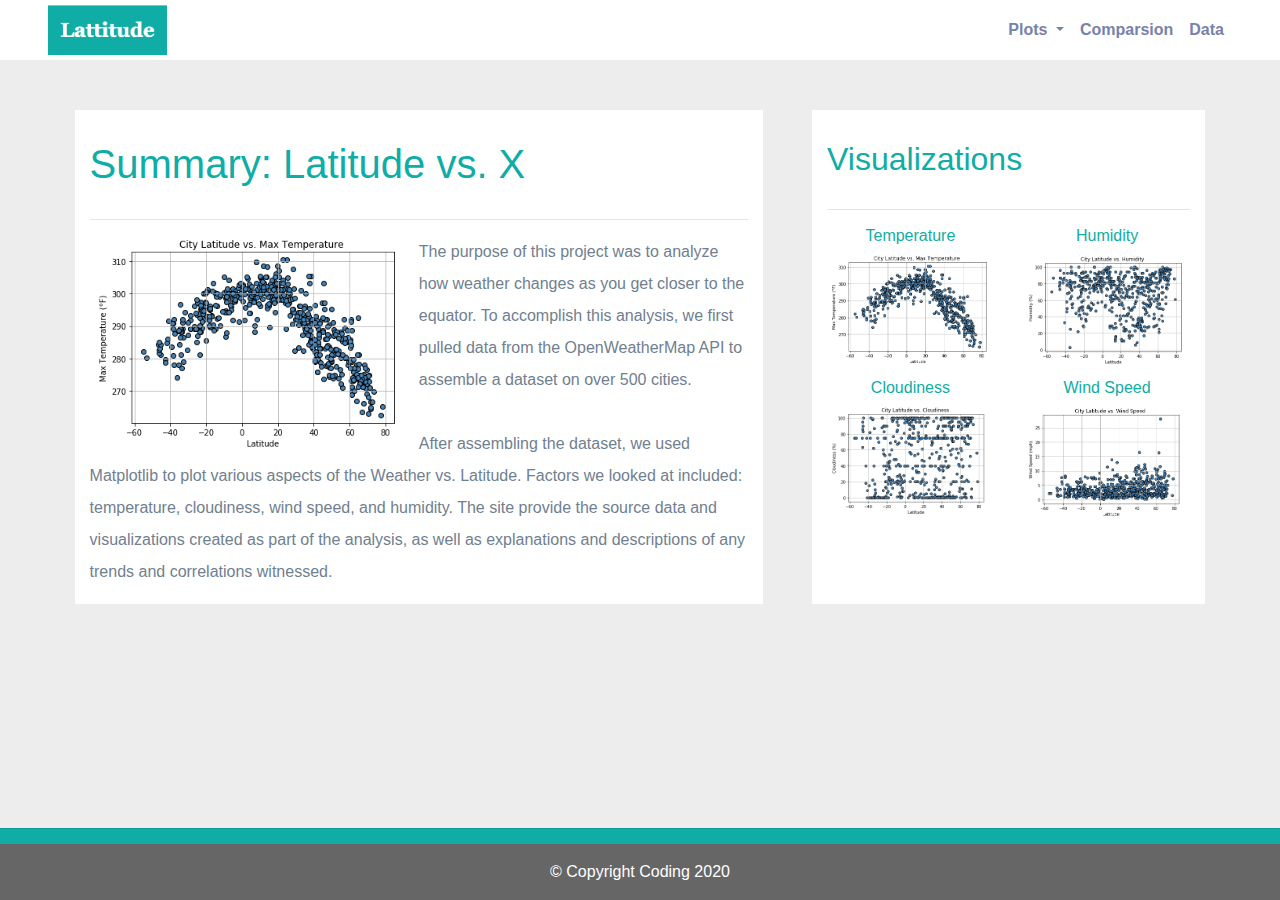
<file: index.html>
<!DOCTYPE html>
<html lang="en">

<head>
  <meta charset="UTF-8">
  <title>Weather Visualization Dashboard</title>

  <link rel="stylesheet" href="https://stackpath.bootstrapcdn.com/bootstrap/4.3.1/css/bootstrap.min.css" integrity="sha384-ggOyR0iXCbMQv3Xipma34MD+dH/1fQ784/j6cY/iJTQUOhcWr7x9JvoRxT2MZw1T" crossorigin="anonymous">
  <link rel="stylesheet" href="style.css">

</head>

<body class="d-flex flex-column min-vh-100" style='background-color: RGB(237, 237, 237)'>


    <nav class="nav navbar-expand nav-setting pl-5 pr-5">
        
        <div class='container-fluid'>
            <a class="navbar-brand" href="./index.html">
                <img src="./image/logo.jpg" alt="Logo" style="height:50px;">
            </a>
        </div>
        

        <div class="collapse navbar-collapse" id="navbarResponsive">
            <ul class="navbar-nav ml-auto">

                <li class="nav-item dropdown">
                    <a class="nav-link dropdown-toggle nav-setting" href="#" id="navbarDropdown" role="button" data-toggle="dropdown" aria-haspopup="true" aria-expanded="false">
                      <strong>Plots</strong>
                    </a>
                    <div class="dropdown-menu" aria-labelledby="navbarDropdown">
                      <a class="dropdown-item" href="./temp.html" alt="Temperature">Temperature</a>
                      <a class="dropdown-item" href="./humid.html" alt="Humidity">Humidity</a>
                      <a class="dropdown-item" href="./cloud.html" alt="Cloudiness">Cloudiness</a>
                      <a class="dropdown-item" href="./wind.html" alt="Wind">Wind</a>
                    </div>
                </li>

                <li class="nav-item">
                <a class="nav-link nav-setting" href="./comparesion.html"><strong>Comparsion</strong></a>
                </li>
                <li class="nav-item">
                <a class="nav-link nav-setting" href="./data.html"><strong>Data</strong></a>
                </li>
            </ul>


            
        </div>



    </nav>


   
    <div class="container-fluid background">
        <div class="container-fluid box-index">
            
            <div class="row justify-content-around">
                
                <div class="col-sm-12 col-md-7 box-summary ">
                    <h1>Summary: Latitude vs. X</h1>

                    <hr>
                    <p>
                
                        <img src="./image/lat_temp.png" alt="Latitude v. Temperature Plot"  class="index-fig" />
                        
                        The purpose of this project was to analyze how weather changes as you get closer to the equator.
                        To accomplish this analysis, we first pulled data from the OpenWeatherMap API to assemble a
                        dataset on over 500 cities.  
                        </br>
                        </br>
                        After assembling the dataset, we used Matplotlib to plot various aspects of the Weather vs. Latitude.
                        Factors we looked at included: temperature, cloudiness, wind speed, and humidity. The site provide
                        the source data and visualizations created as part of the analysis, as well as explanations and 
                        descriptions of any trends and correlations witnessed.
                        </br>
                    </p>
                    
                </div>


                <div class="col-sm-12 col-md-4 box-vis">
                    <h2>Visualizations</h2>
                    <hr>

                    <div class="row">
                        <div class="col-sm-3 col-md-6 pb-2">
                            <h6>Temperature</h6>  
                            <a href="./temp.html">
                            <img id="box-vis-btn" src="./image/lat_temp.png" alt="Latitude vs. Temperature" id="box-vis-fig">
                            </a>    
                        </div>
                        <div class="col-sm-3 col-md-6 pb-2">
                            <h6>Humidity</h6> 
                            <a href="./humid.html">
                            <img id="box-vis-btn" src="./image/lat_hum.png" alt="Latitude vs. Humidity" id="box-vis-fig">
                            </a>
                        </div>
                        <div class="col-sm-3 col-md-6 pb-2">
                            <h6>Cloudiness</h6> 
                            <a href="./cloud.html">
                            <img id="box-vis-btn" src="./image/lat_cloud.png" alt="Latitude vs. Cloudiness" id="box-vis-fig">
                            </a>
                        </div>
                        <div class="col-sm-3 col-md-6 pb-2">
                            <h6>Wind Speed</h6> 
                            <a href="./wind.html">
                            <img id="box-vis-btn" src="./image/lat_wind.png" alt="Latitude vs. Wind Speed" id="box-vis-fig">
                            </a>
                        </div>

                    </div>
                    
                </div>
            </div>
        </div>
    </div>

    <div class='mt-auto'>
        <hr class='mt-auto' style='width:100%; height:15px; background-color: #0FADA6;'>
        <footer style='margin-top:-1em'>
            <div class='footer-copyright text-center py-3'>© Copyright Coding 2020</div>
        </footer>

    </div>
    


    <script src="https://code.jquery.com/jquery-3.3.1.slim.min.js" integrity="sha384-q8i/X+965DzO0rT7abK41JStQIAqVgRVzpbzo5smXKp4YfRvH+8abtTE1Pi6jizo" crossorigin="anonymous"></script>
    <script src="https://cdnjs.cloudflare.com/ajax/libs/popper.js/1.14.7/umd/popper.min.js" integrity="sha384-UO2eT0CpHqdSJQ6hJty5KVphtPhzWj9WO1clHTMGa3JDZwrnQq4sF86dIHNDz0W1" crossorigin="anonymous"></script>
    <script src="https://stackpath.bootstrapcdn.com/bootstrap/4.3.1/js/bootstrap.min.js" integrity="sha384-JjSmVgyd0p3pXB1rRibZUAYoIIy6OrQ6VrjIEaFf/nJGzIxFDsf4x0xIM+B07jRM" crossorigin="anonymous"></script>
    

</body>

</html>
</file>
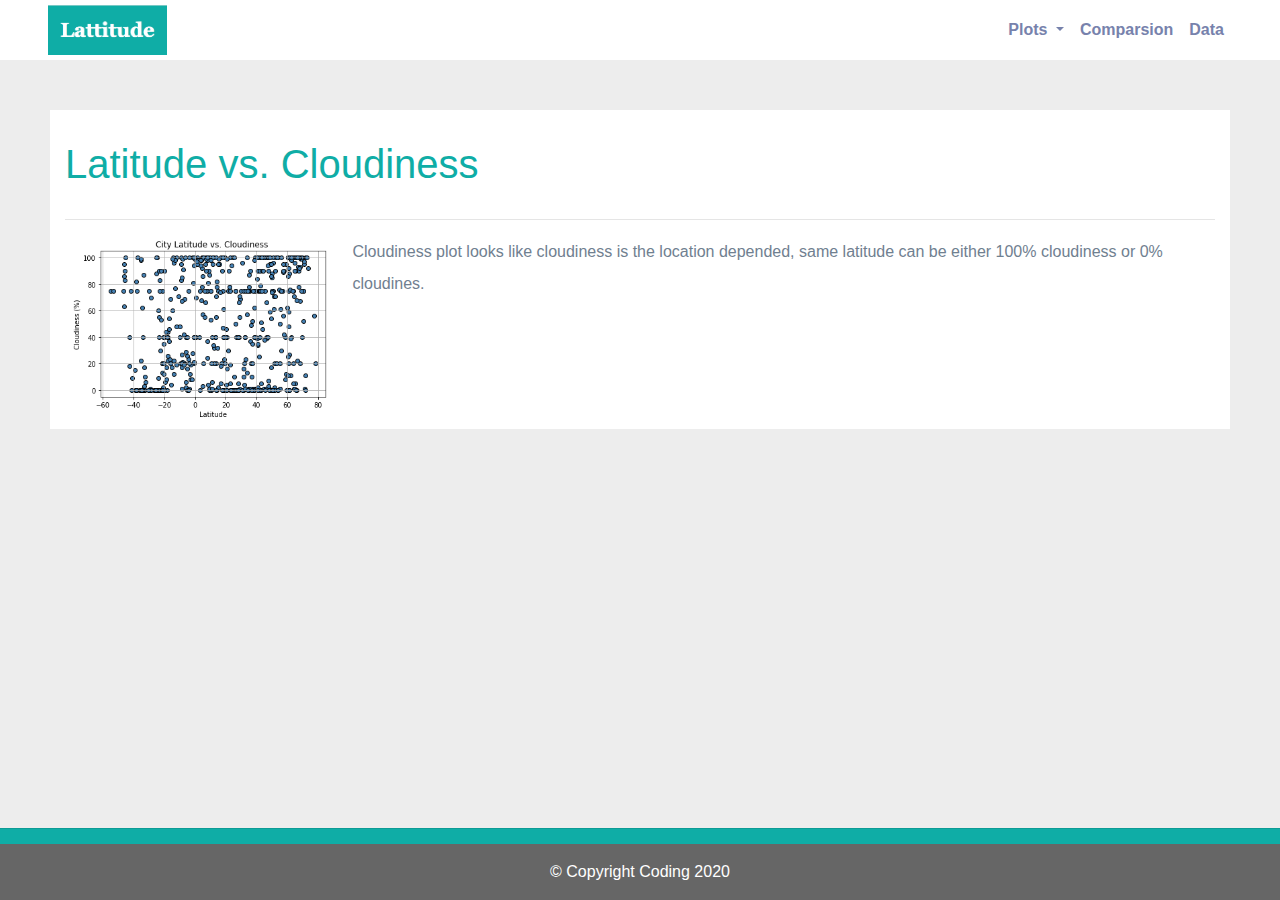
<file: cloud.html>
<!DOCTYPE html>
<html lang="en">

<head>
  <meta charset="UTF-8">
  <title>Weather Visualization Dashboard</title>

  <link rel="stylesheet" href="https://stackpath.bootstrapcdn.com/bootstrap/4.3.1/css/bootstrap.min.css" integrity="sha384-ggOyR0iXCbMQv3Xipma34MD+dH/1fQ784/j6cY/iJTQUOhcWr7x9JvoRxT2MZw1T" crossorigin="anonymous">
  <link rel="stylesheet" href="style.css">

</head>

<body class="d-flex flex-column min-vh-100" style='background-color: RGB(237, 237, 237)'>


    <nav class="nav navbar-expand nav-setting pl-5 pr-5">
        <div class='container-fluid'>
            <a class="navbar-brand" href="./index.html">
                <img src="./image/logo.jpg" alt="Logo" style="height:50px;">
            </a>
        </div>
        

        <div class="collapse navbar-collapse" id="navbarResponsive">
            <ul class="navbar-nav ml-auto">

                <li class="nav-item dropdown">
                    <a class="nav-link dropdown-toggle nav-setting" href="#" id="navbarDropdown" role="button" data-toggle="dropdown" aria-haspopup="true" aria-expanded="false">
                      <strong>Plots</strong>
                    </a>
                    <div class="dropdown-menu" aria-labelledby="navbarDropdown">
                      <a class="dropdown-item" href="./temp.html" alt="Temperature">Temperature</a>
                      <a class="dropdown-item" href="./humid.html" alt="Humidity">Humidity</a>
                      <a class="dropdown-item" href="./cloud.html" alt="Cloudiness">Cloudiness</a>
                      <a class="dropdown-item" href="./wind.html" alt="Wind">Wind</a>
                    </div>
                </li>

                <li class="nav-item">
                <a class="nav-link nav-setting" href="./comparesion.html"><strong>Comparsion</strong></a>
                </li>
                <li class="nav-item">
                <a class="nav-link nav-setting" href="./data.html"><strong>Data</strong></a>
                </li>
            </ul>
          </div>

    </nav>



   
    <div class="container-fluid background">
        <div class="container-fluid box-index">
            
            <div class="row justify-content-around">
                
                <div class="col-sm-12 col-md-12 box-summary ">
                    <h1>Latitude vs. Cloudiness</h1>

                    <hr>

                    <p>
                
                        <img src="./image/lat_cloud.png" alt="Latitude v. Cloudiness Plot"  class="plot-fig" />
                        
                        Cloudiness plot looks like cloudiness is the location depended, 
                        same latitude can be either 100% cloudiness or 0% cloudines.
                        </br>
                    </p>
                    
                </div>


                
            </div>
        </div>
    </div>

    <div class='mt-auto'>
        <hr class='mt-auto' style='width:100%; height:15px; background-color: #0FADA6;'>
        <footer style='margin-top:-1em'>
            <div class='footer-copyright text-center py-3'>© Copyright Coding 2020</div>
        </footer>

    </div>
    


    <script src="https://code.jquery.com/jquery-3.3.1.slim.min.js" integrity="sha384-q8i/X+965DzO0rT7abK41JStQIAqVgRVzpbzo5smXKp4YfRvH+8abtTE1Pi6jizo" crossorigin="anonymous"></script>
    <script src="https://cdnjs.cloudflare.com/ajax/libs/popper.js/1.14.7/umd/popper.min.js" integrity="sha384-UO2eT0CpHqdSJQ6hJty5KVphtPhzWj9WO1clHTMGa3JDZwrnQq4sF86dIHNDz0W1" crossorigin="anonymous"></script>
    <script src="https://stackpath.bootstrapcdn.com/bootstrap/4.3.1/js/bootstrap.min.js" integrity="sha384-JjSmVgyd0p3pXB1rRibZUAYoIIy6OrQ6VrjIEaFf/nJGzIxFDsf4x0xIM+B07jRM" crossorigin="anonymous"></script>
    

</body>

</html>
</file>
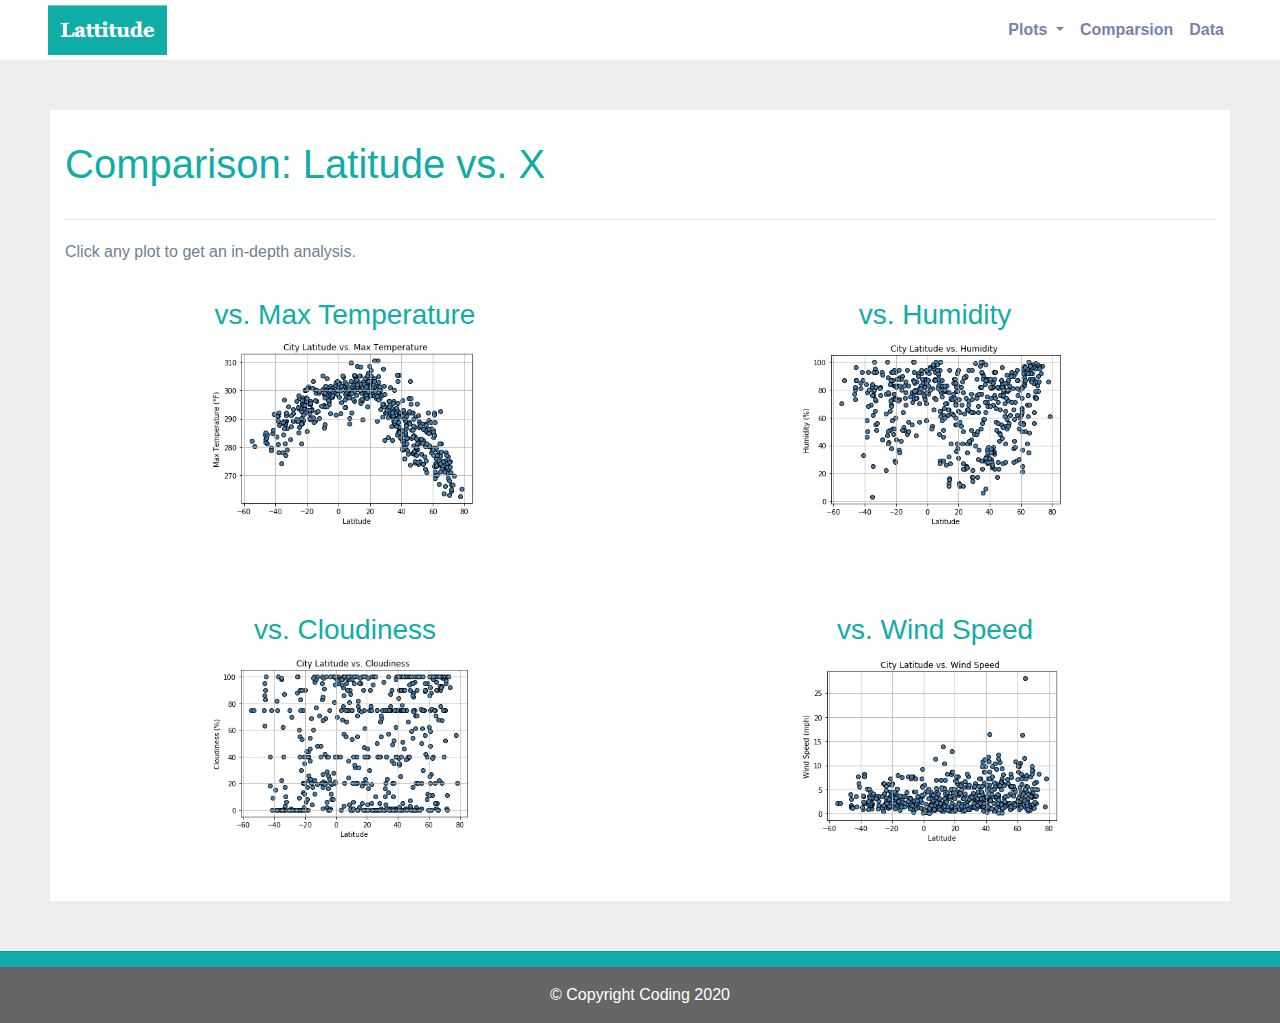
<file: comparesion.html>
<!DOCTYPE html>
<html lang="en">

<head>
  <meta charset="UTF-8">
  <title>Weather Visualization Dashboard</title>

  <link rel="stylesheet" href="https://stackpath.bootstrapcdn.com/bootstrap/4.3.1/css/bootstrap.min.css" integrity="sha384-ggOyR0iXCbMQv3Xipma34MD+dH/1fQ784/j6cY/iJTQUOhcWr7x9JvoRxT2MZw1T" crossorigin="anonymous">
  <link rel="stylesheet" href="style.css">

</head>

<body class="d-flex flex-column min-vh-100" style='background-color: RGB(237, 237, 237)'>


    <nav class="nav navbar-expand nav-setting pl-5 pr-5">
        <div class='container-fluid'>
            <a class="navbar-brand" href="./index.html">
                <img src="./image/logo.jpg" alt="Logo" style="height:50px;">
            </a>
        </div>
        

        <div class="collapse navbar-collapse" id="navbarResponsive">
            <ul class="navbar-nav ml-auto">

                <li class="nav-item dropdown">
                    <a class="nav-link dropdown-toggle nav-setting" href="#" id="navbarDropdown" role="button" data-toggle="dropdown" aria-haspopup="true" aria-expanded="false">
                      <strong>Plots</strong>
                    </a>
                    <div class="dropdown-menu" aria-labelledby="navbarDropdown">
                      <a class="dropdown-item" href="./temp.html" alt="Temperature">Temperature</a>
                      <a class="dropdown-item" href="./humid.html" alt="Humidity">Humidity</a>
                      <a class="dropdown-item" href="./cloud.html" alt="Cloudiness">Cloudiness</a>
                      <a class="dropdown-item" href="./wind.html" alt="Wind">Wind</a>
                    </div>
                </li>

                <li class="nav-item">
                <a class="nav-link nav-setting" href="./comparesion.html"><strong>Comparsion</strong></a>
                </li>
                <li class="nav-item">
                <a class="nav-link nav-setting" href="./data.html"><strong>Data</strong></a>
                </li>
            </ul>
          </div>

    </nav>



   
    <div class="container-fluid background">
        <div class="container-fluid box-index">
            
            <div class="row justify-content-around">
                
                <div class="col-sm-12 col-md-12 box-summary ">
                    <h1>Comparison: Latitude vs. X</h1>

                    <hr>
                    
                    Click any plot to get an in-depth analysis.

                    <div class="row">
                        <div class="col-sm-12 col-md-6 pb-5">
                            <h3>vs. Max Temperature</h3>  
                            <a href="./temp.html">
                            <img id="box-comparison" src="./image/lat_temp.png" alt="Latitude vs. Temperature">
                            </a>    
                        </div>
                        <div class="col-sm-12 col-md-6 pb-5">
                            <h3>vs. Humidity</h3> 
                            <a href="./humid.html">
                            <img id="box-comparison" src="./image/lat_hum.png" alt="Latitude vs. Humidity">
                            </a>
                        </div>
                        <div class="col-sm-12 col-md-6 pb-5">
                            <h3>vs. Cloudiness</h3> 
                            <a href="./cloud.html">
                            <img id="box-comparison" src="./image/lat_cloud.png" alt="Latitude vs. Cloudiness">
                            </a>
                        </div>
                        <div class="col-sm-12 col-md-6 pb-5">
                            <h3>vs. Wind Speed</h3> 
                            <a href="./wind.html">
                            <img id="box-comparison" src="./image/lat_wind.png" alt="Latitude vs. Wind Speed">
                            </a>
                        </div>

                    </div>
                    
                </div>


                
            </div>
        </div>
    </div>

    <div class='mt-auto'>
        <hr class='mt-auto' style='width:100%; height:15px; background-color: #0FADA6;'>
        <footer style='margin-top:-1em'>
            <div class='footer-copyright text-center py-3'>© Copyright Coding 2020</div>
        </footer>

    </div>
    


    <script src="https://code.jquery.com/jquery-3.3.1.slim.min.js" integrity="sha384-q8i/X+965DzO0rT7abK41JStQIAqVgRVzpbzo5smXKp4YfRvH+8abtTE1Pi6jizo" crossorigin="anonymous"></script>
    <script src="https://cdnjs.cloudflare.com/ajax/libs/popper.js/1.14.7/umd/popper.min.js" integrity="sha384-UO2eT0CpHqdSJQ6hJty5KVphtPhzWj9WO1clHTMGa3JDZwrnQq4sF86dIHNDz0W1" crossorigin="anonymous"></script>
    <script src="https://stackpath.bootstrapcdn.com/bootstrap/4.3.1/js/bootstrap.min.js" integrity="sha384-JjSmVgyd0p3pXB1rRibZUAYoIIy6OrQ6VrjIEaFf/nJGzIxFDsf4x0xIM+B07jRM" crossorigin="anonymous"></script>
    

</body>

</html>
</file>
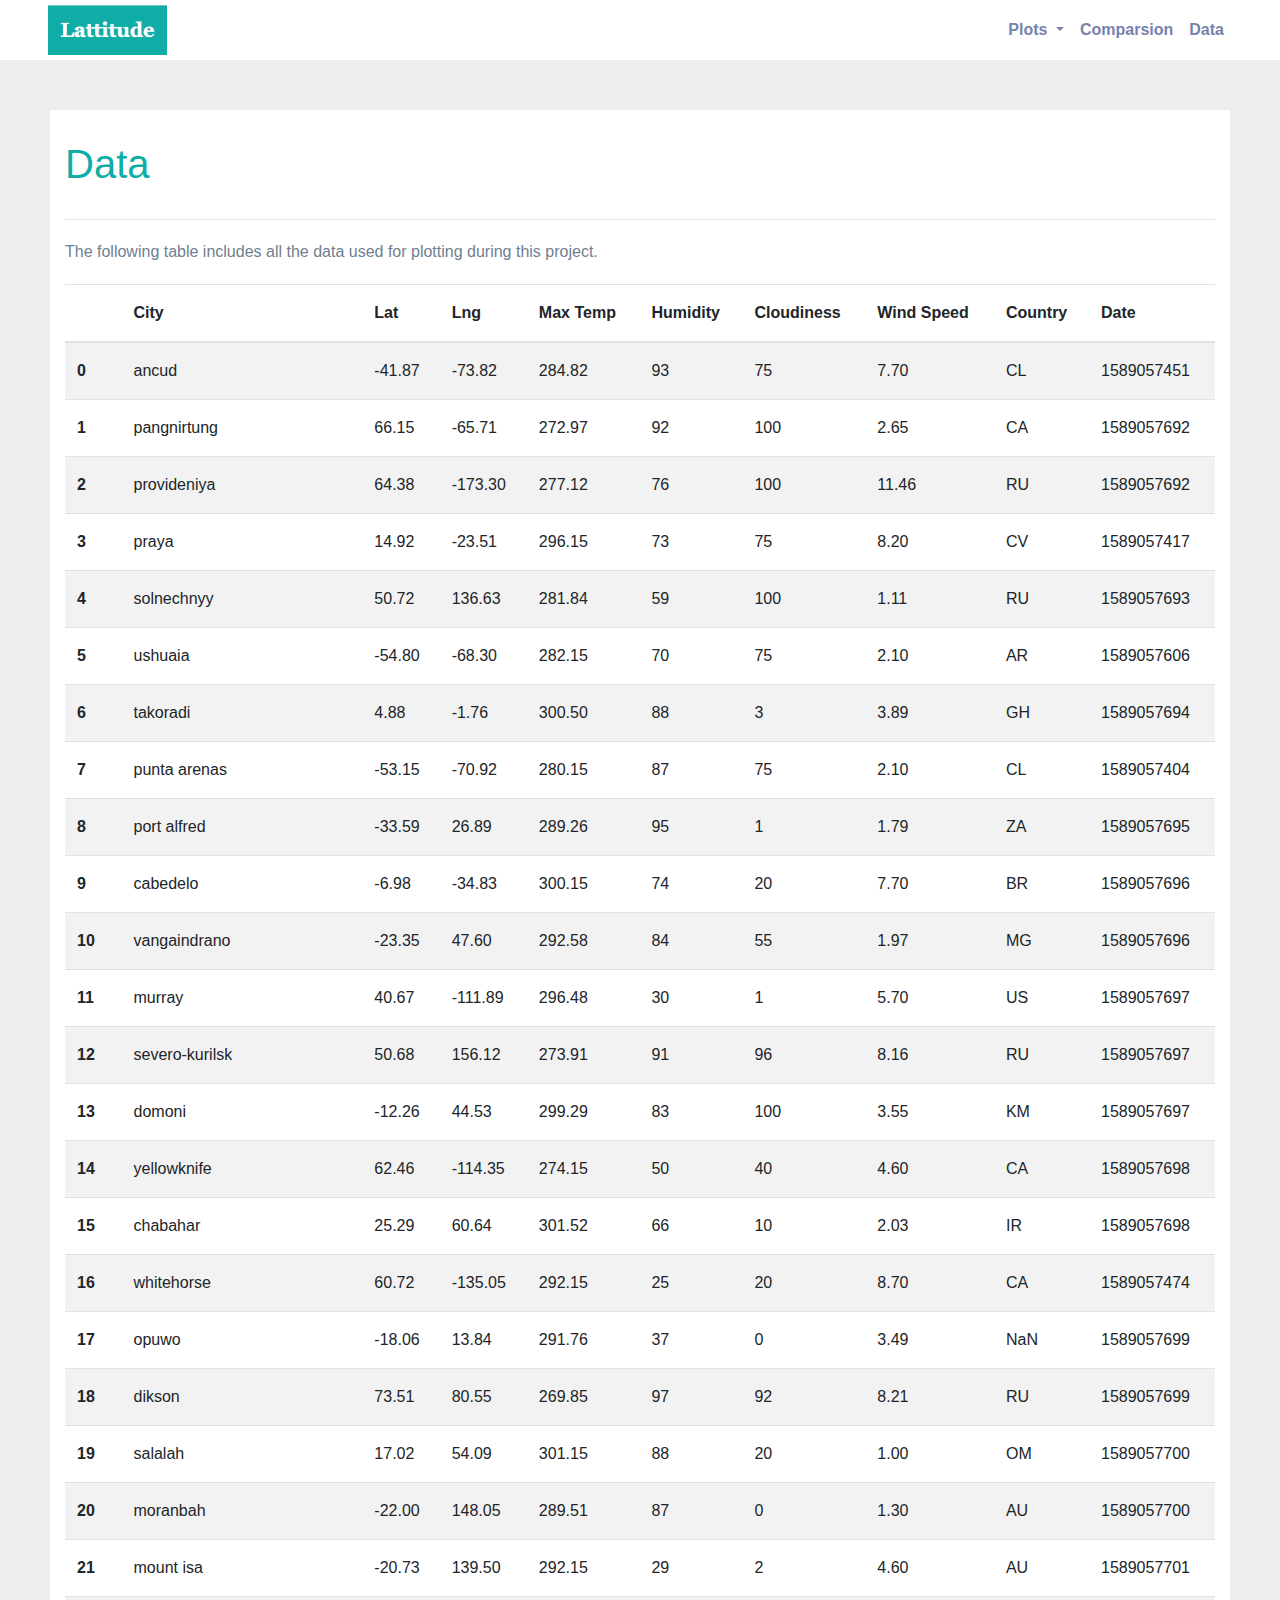
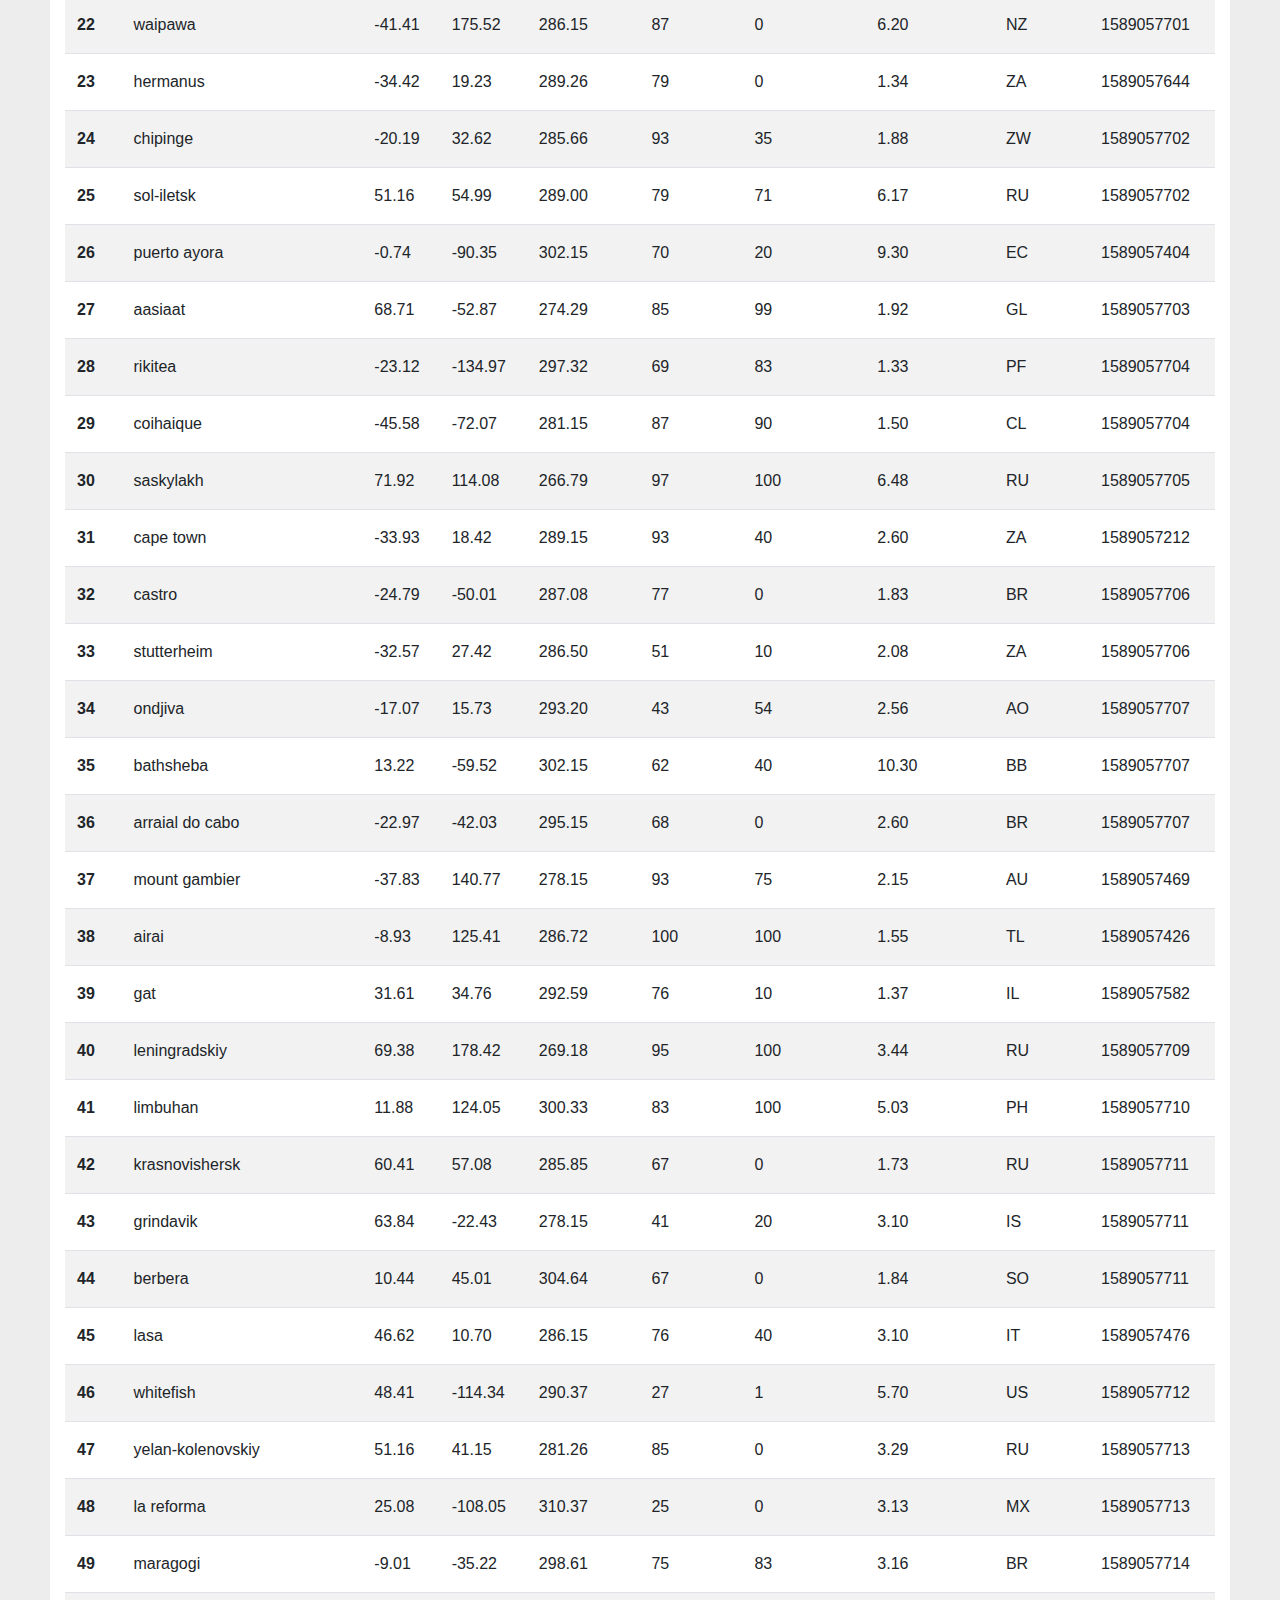
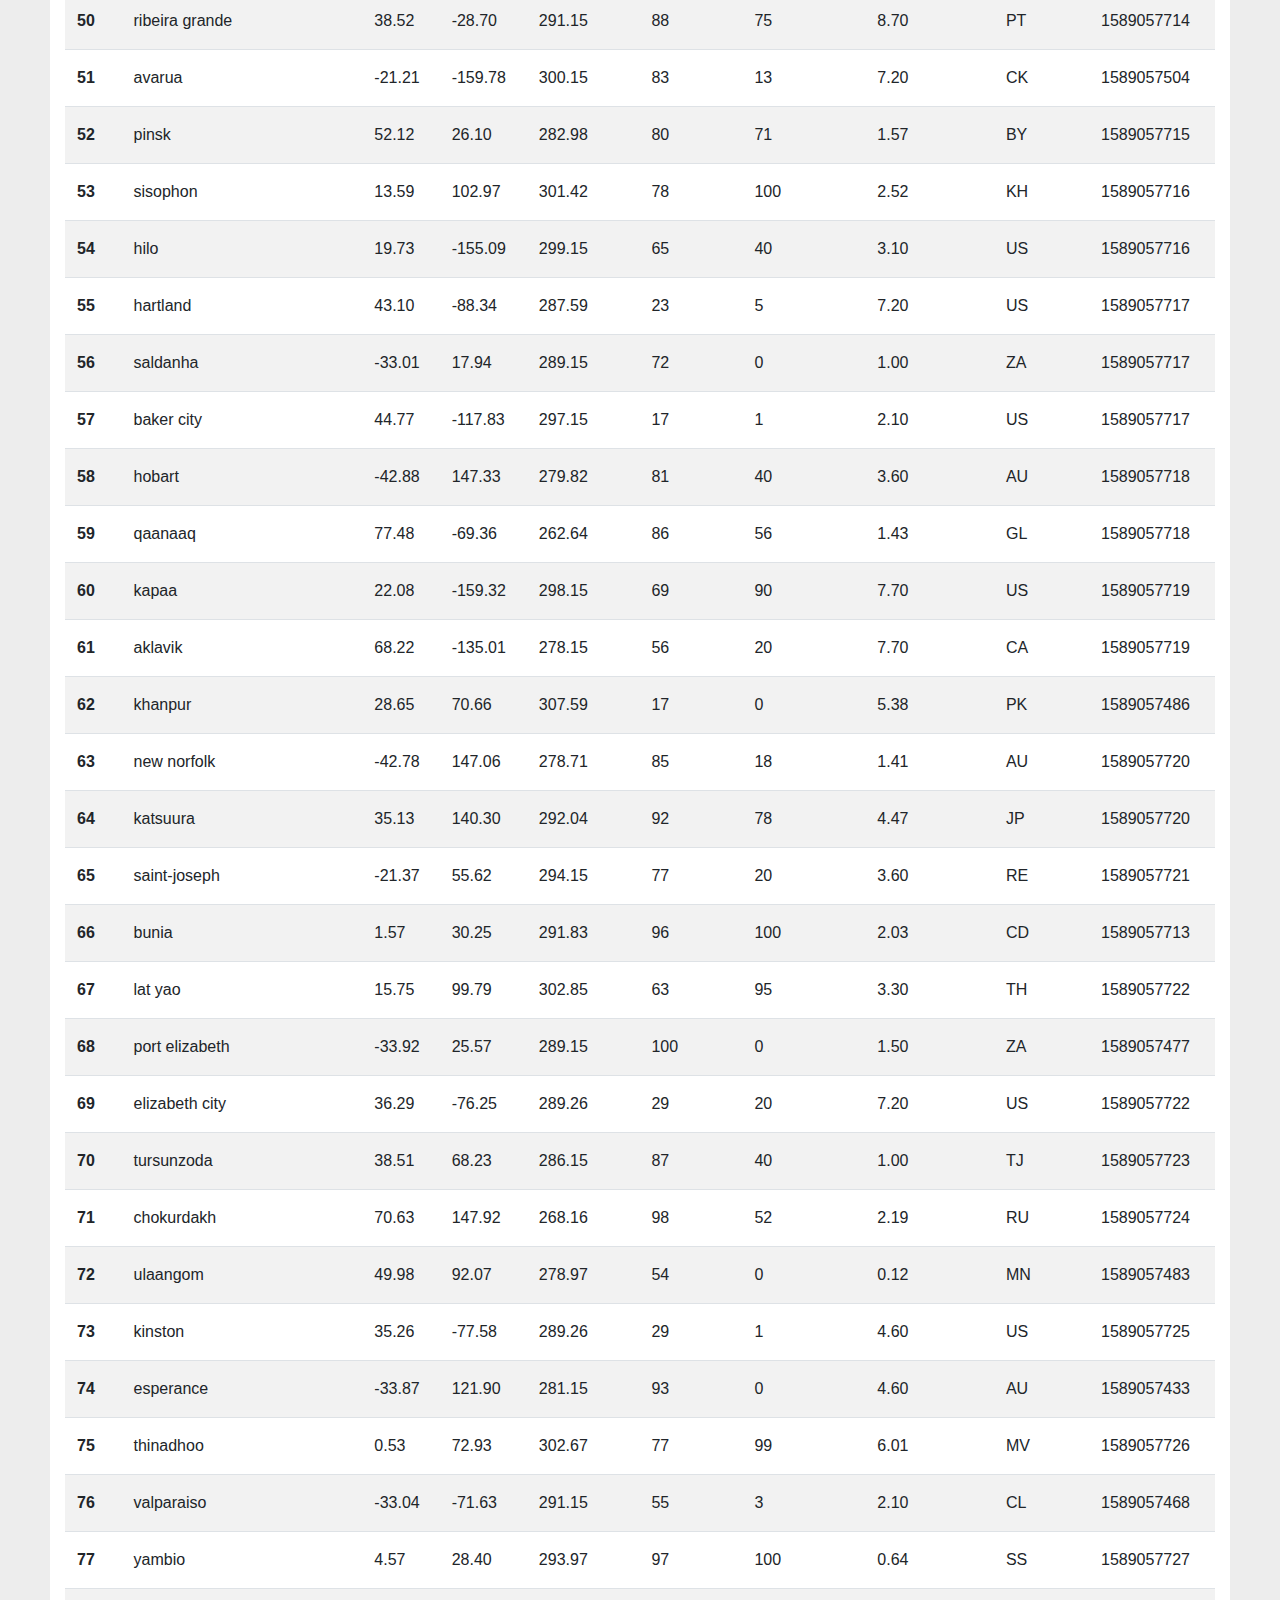
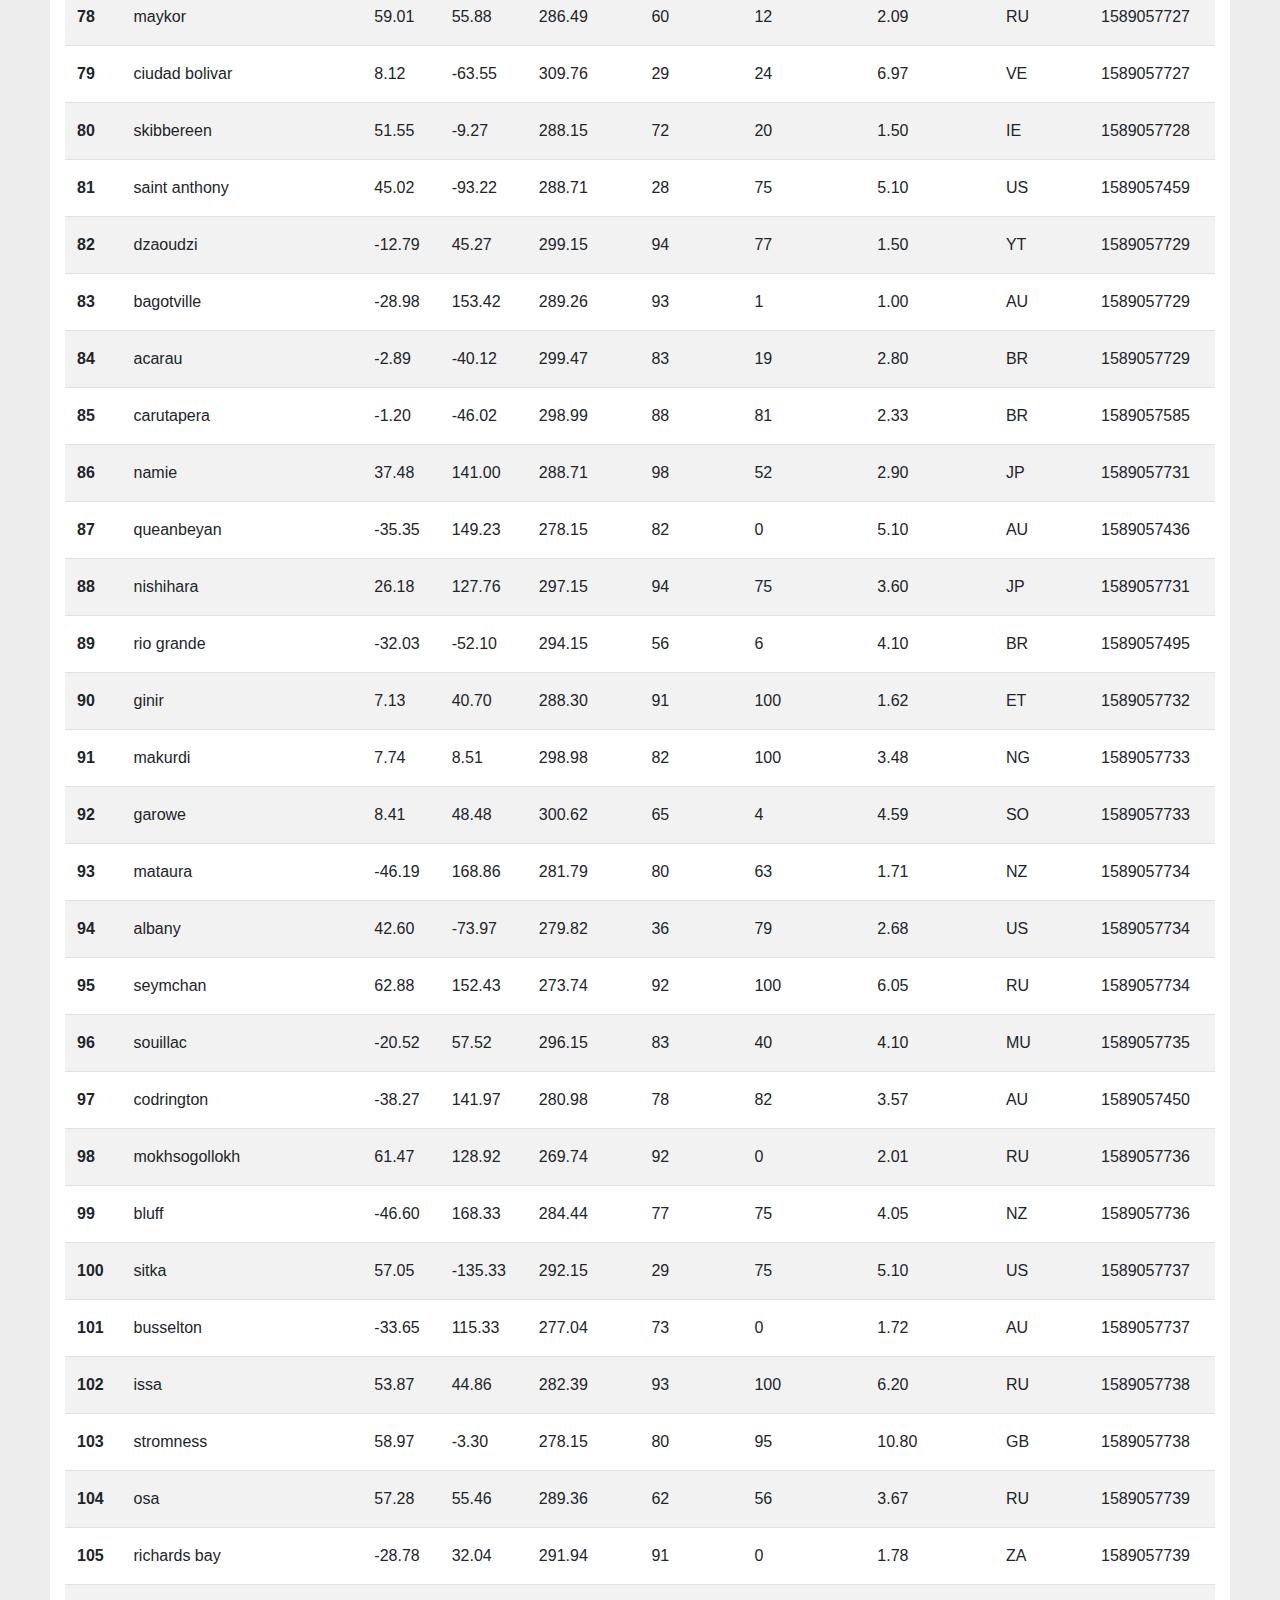
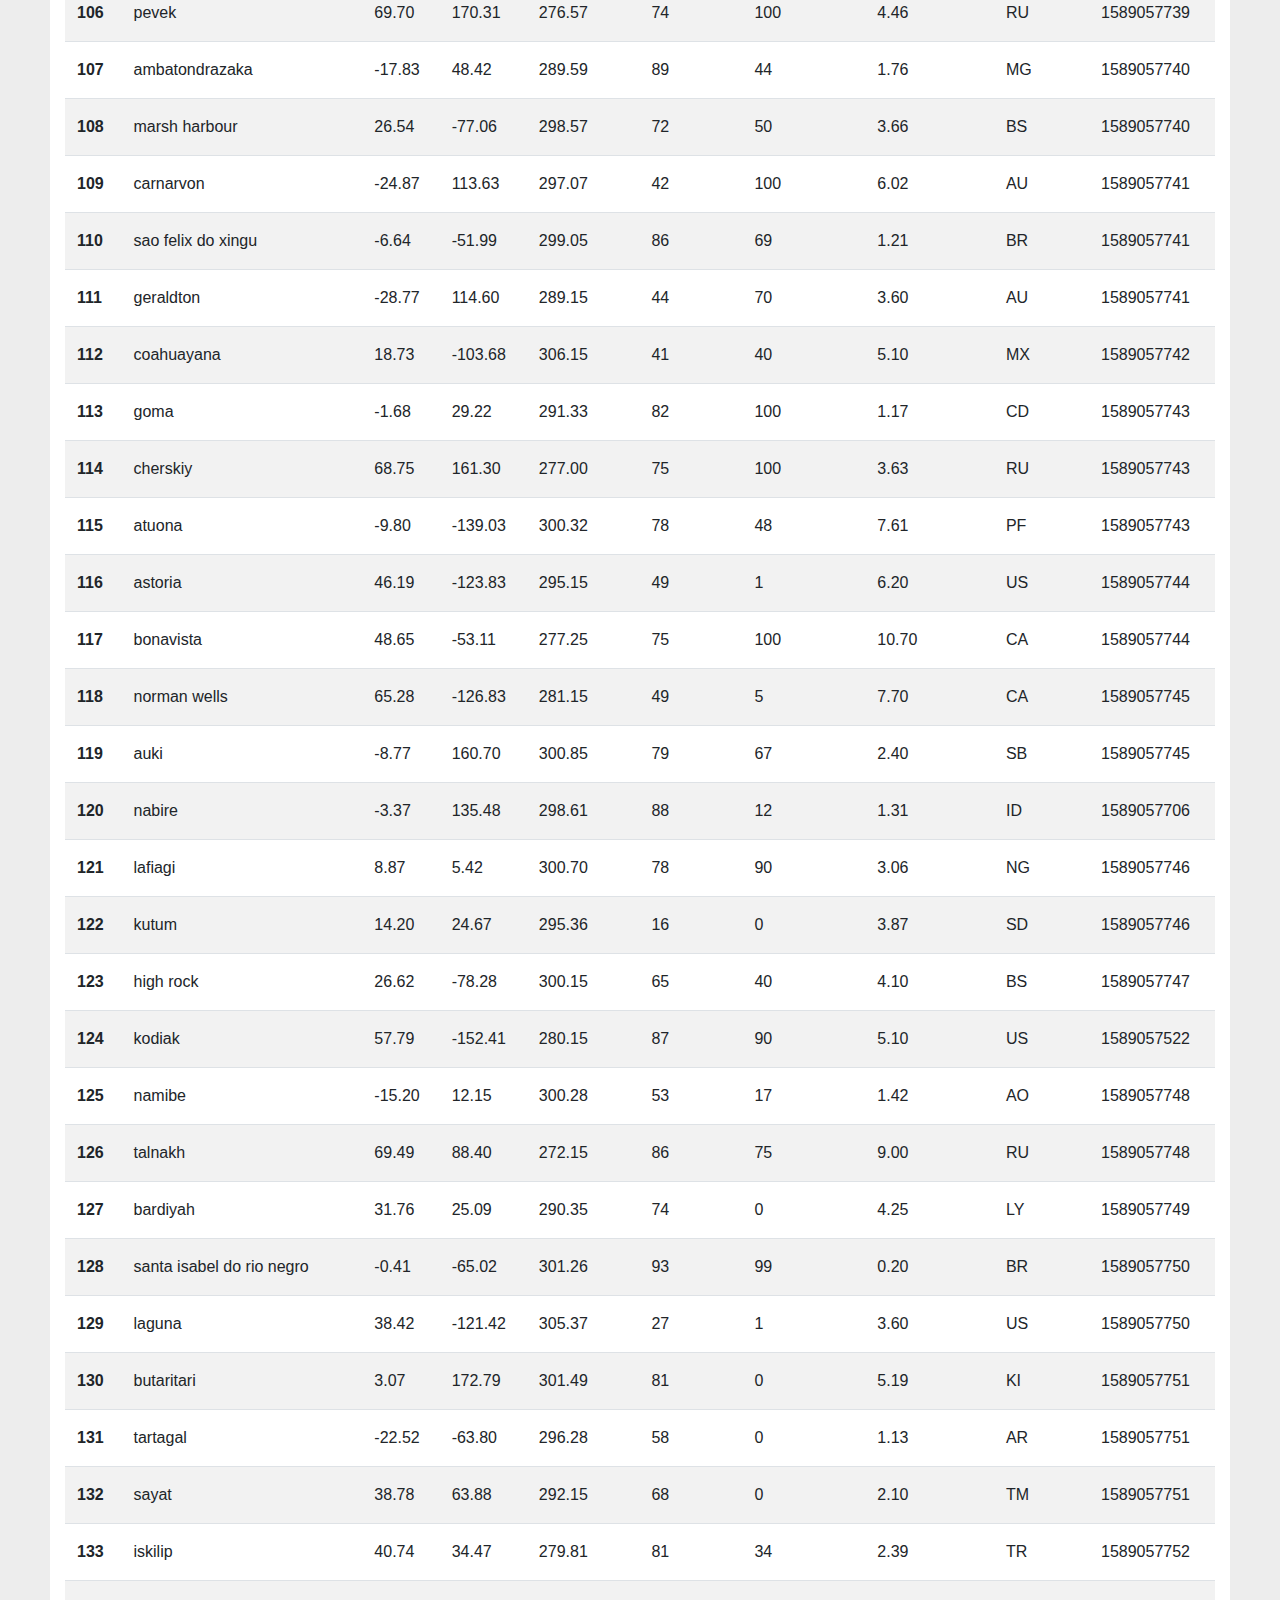
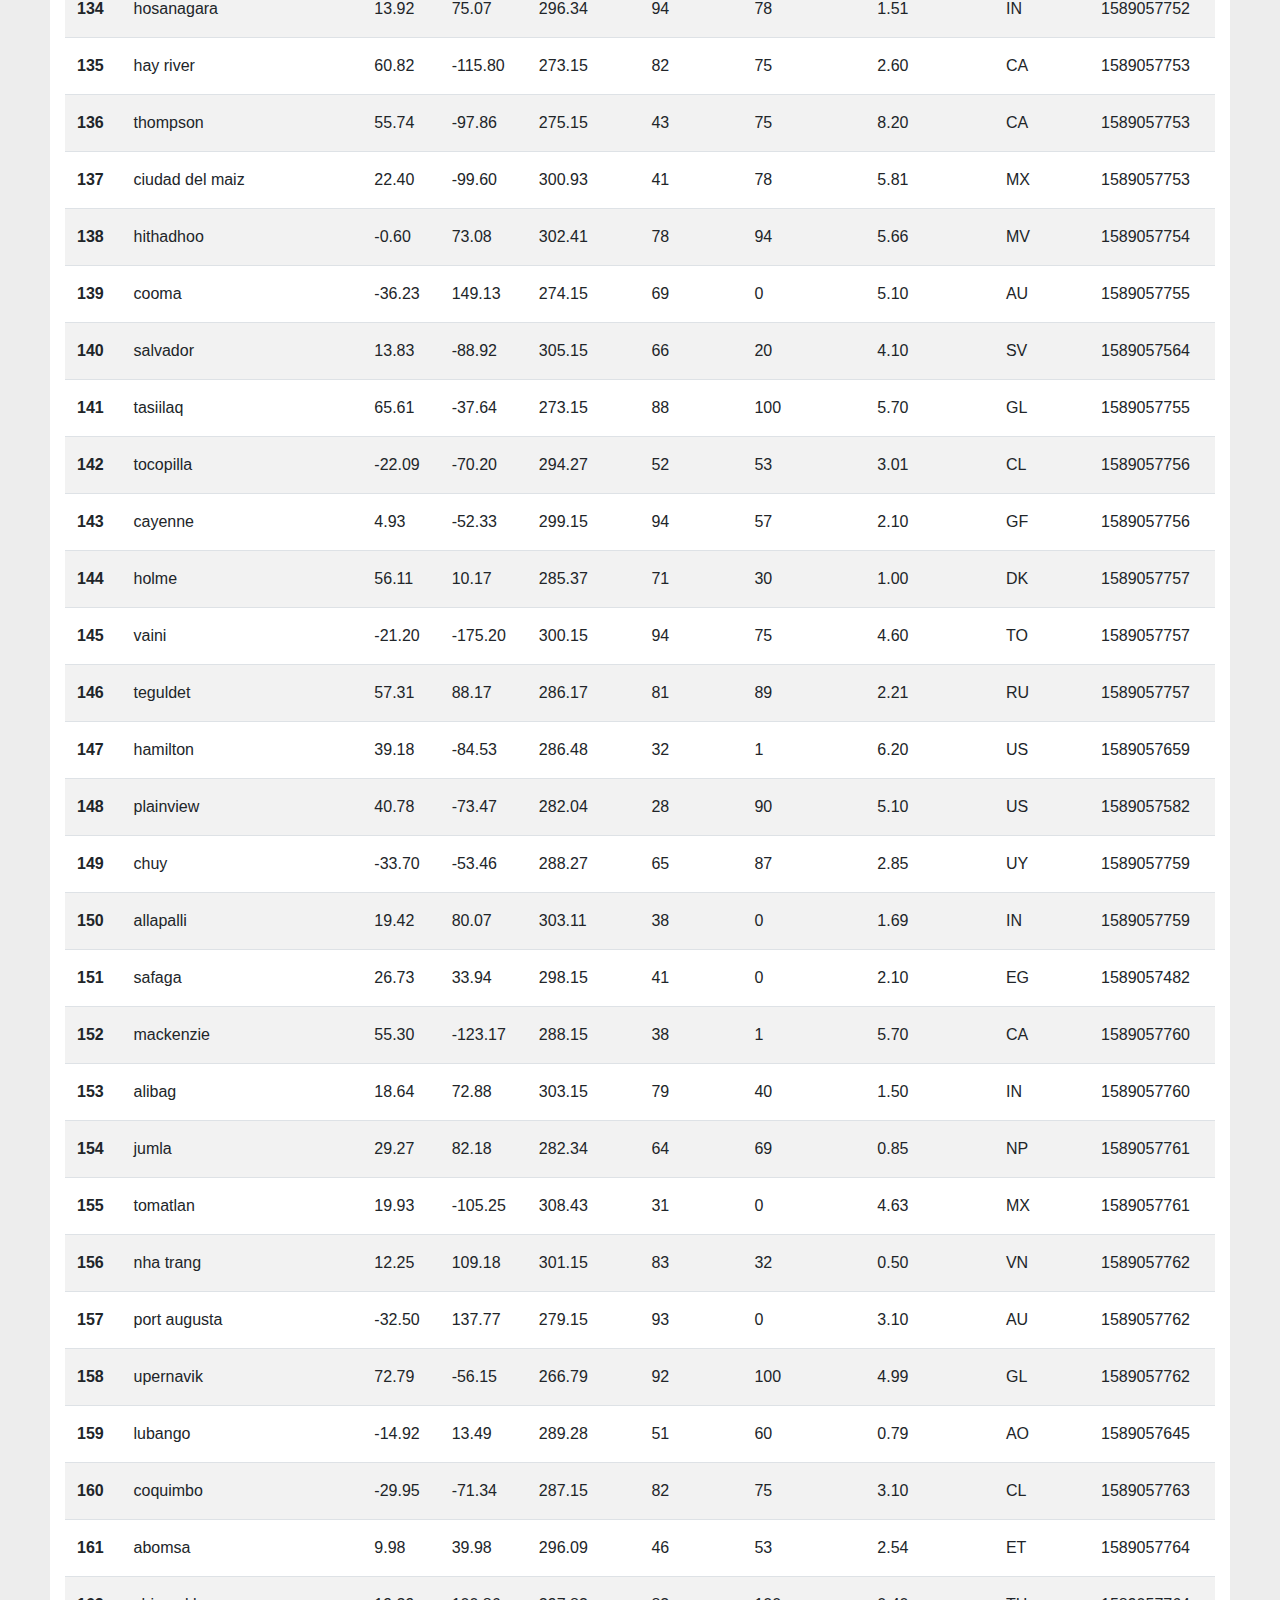
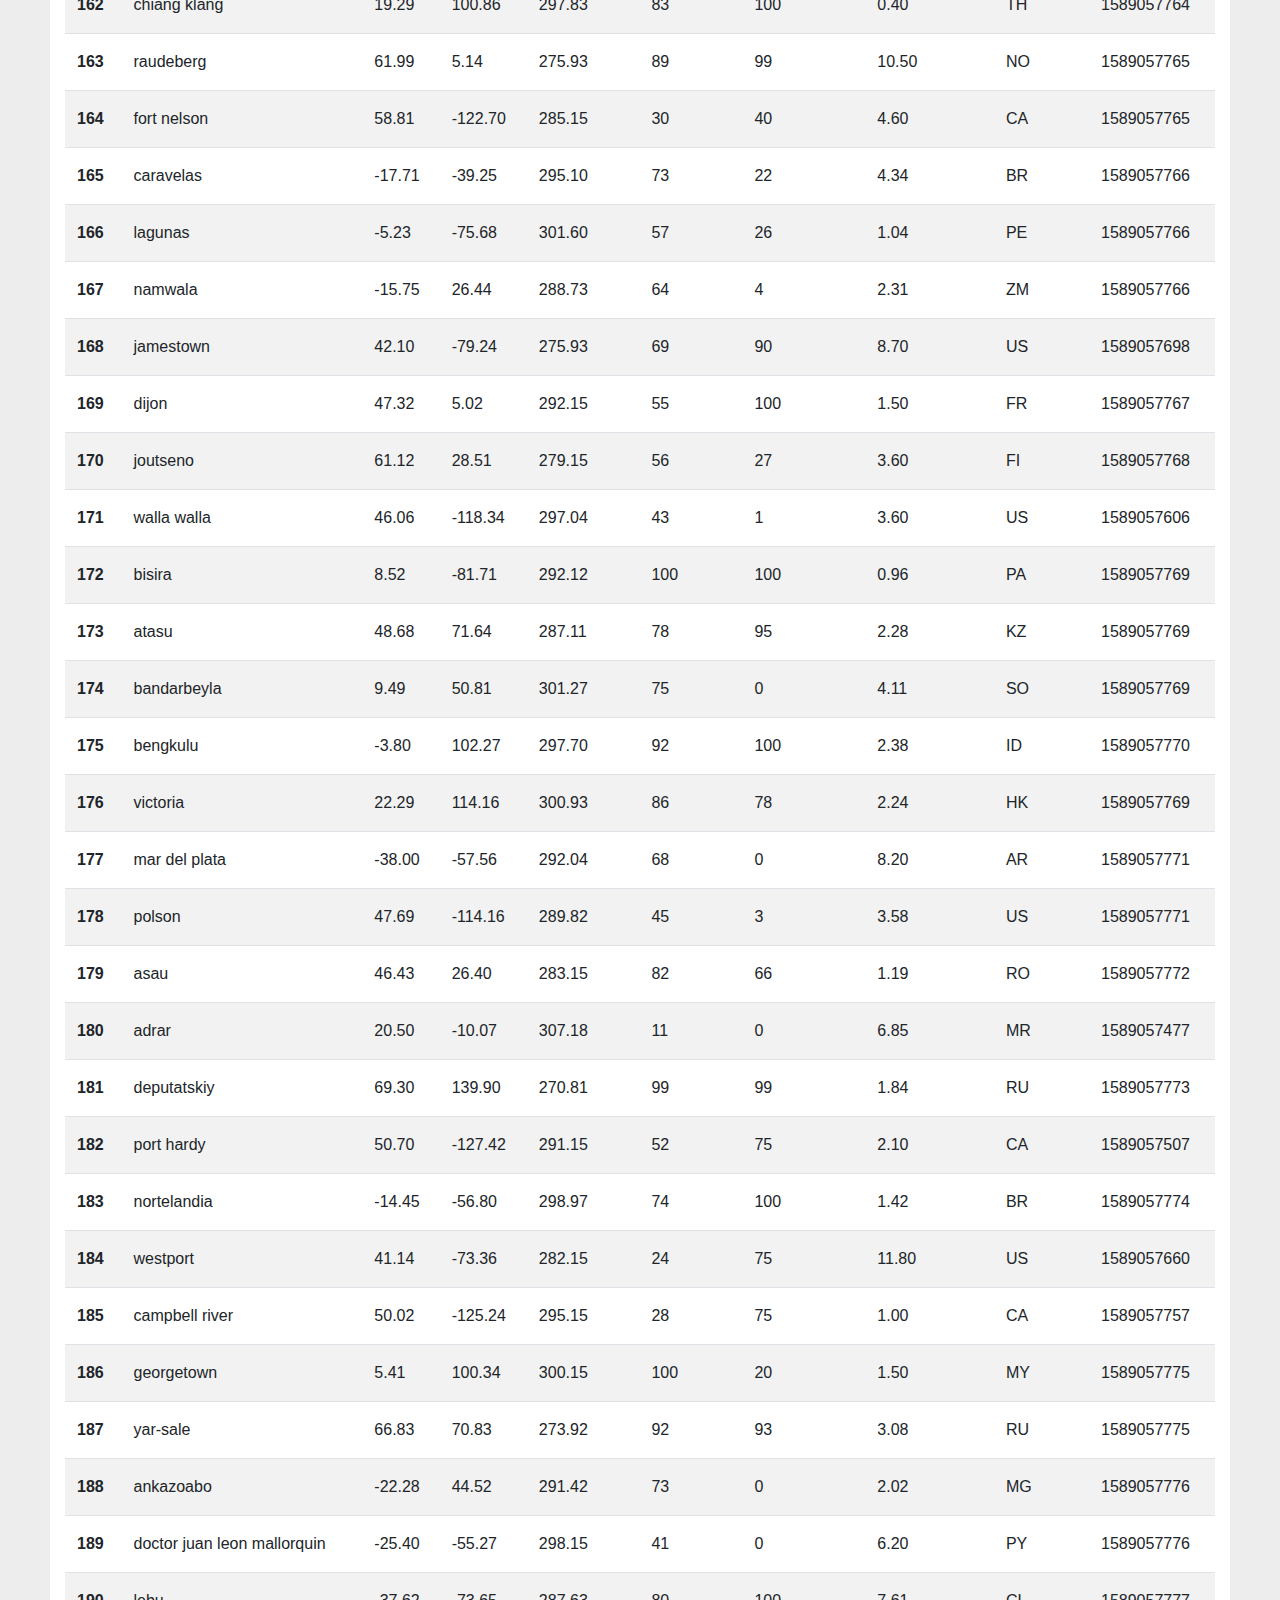
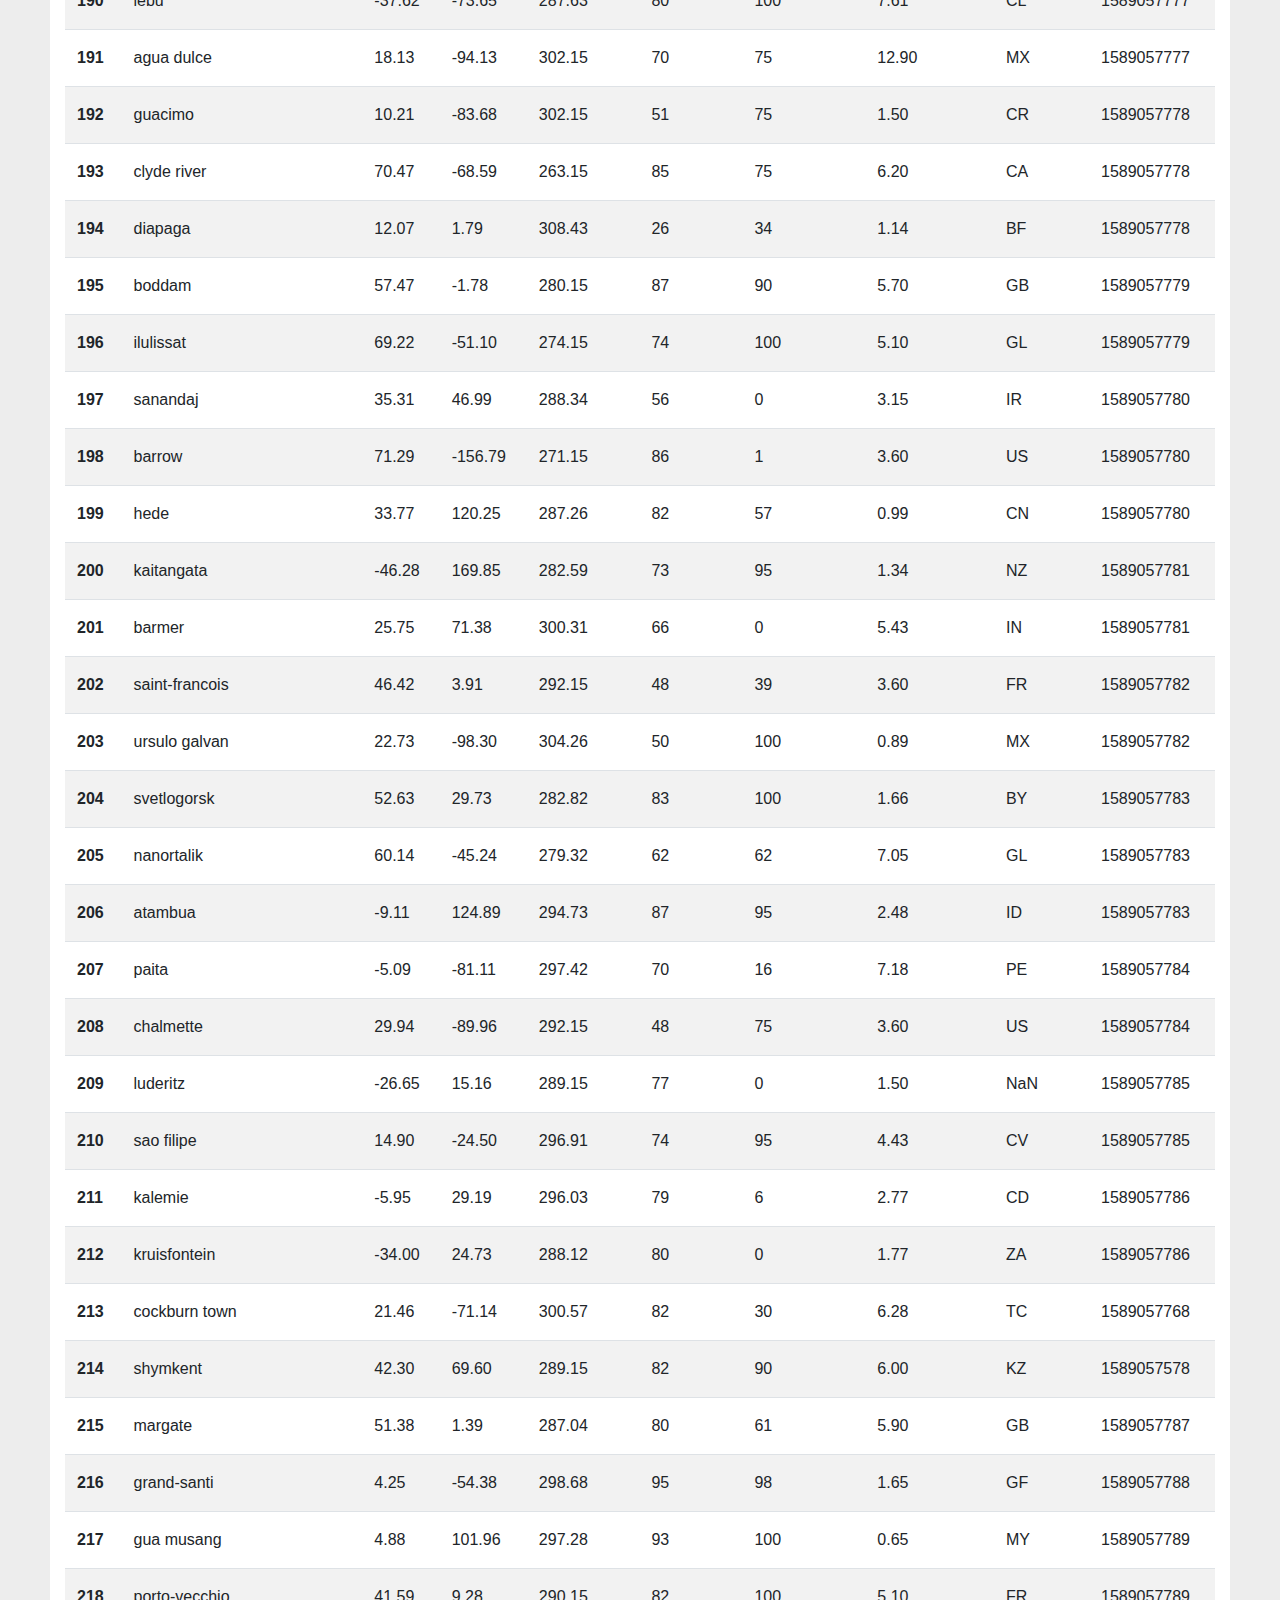
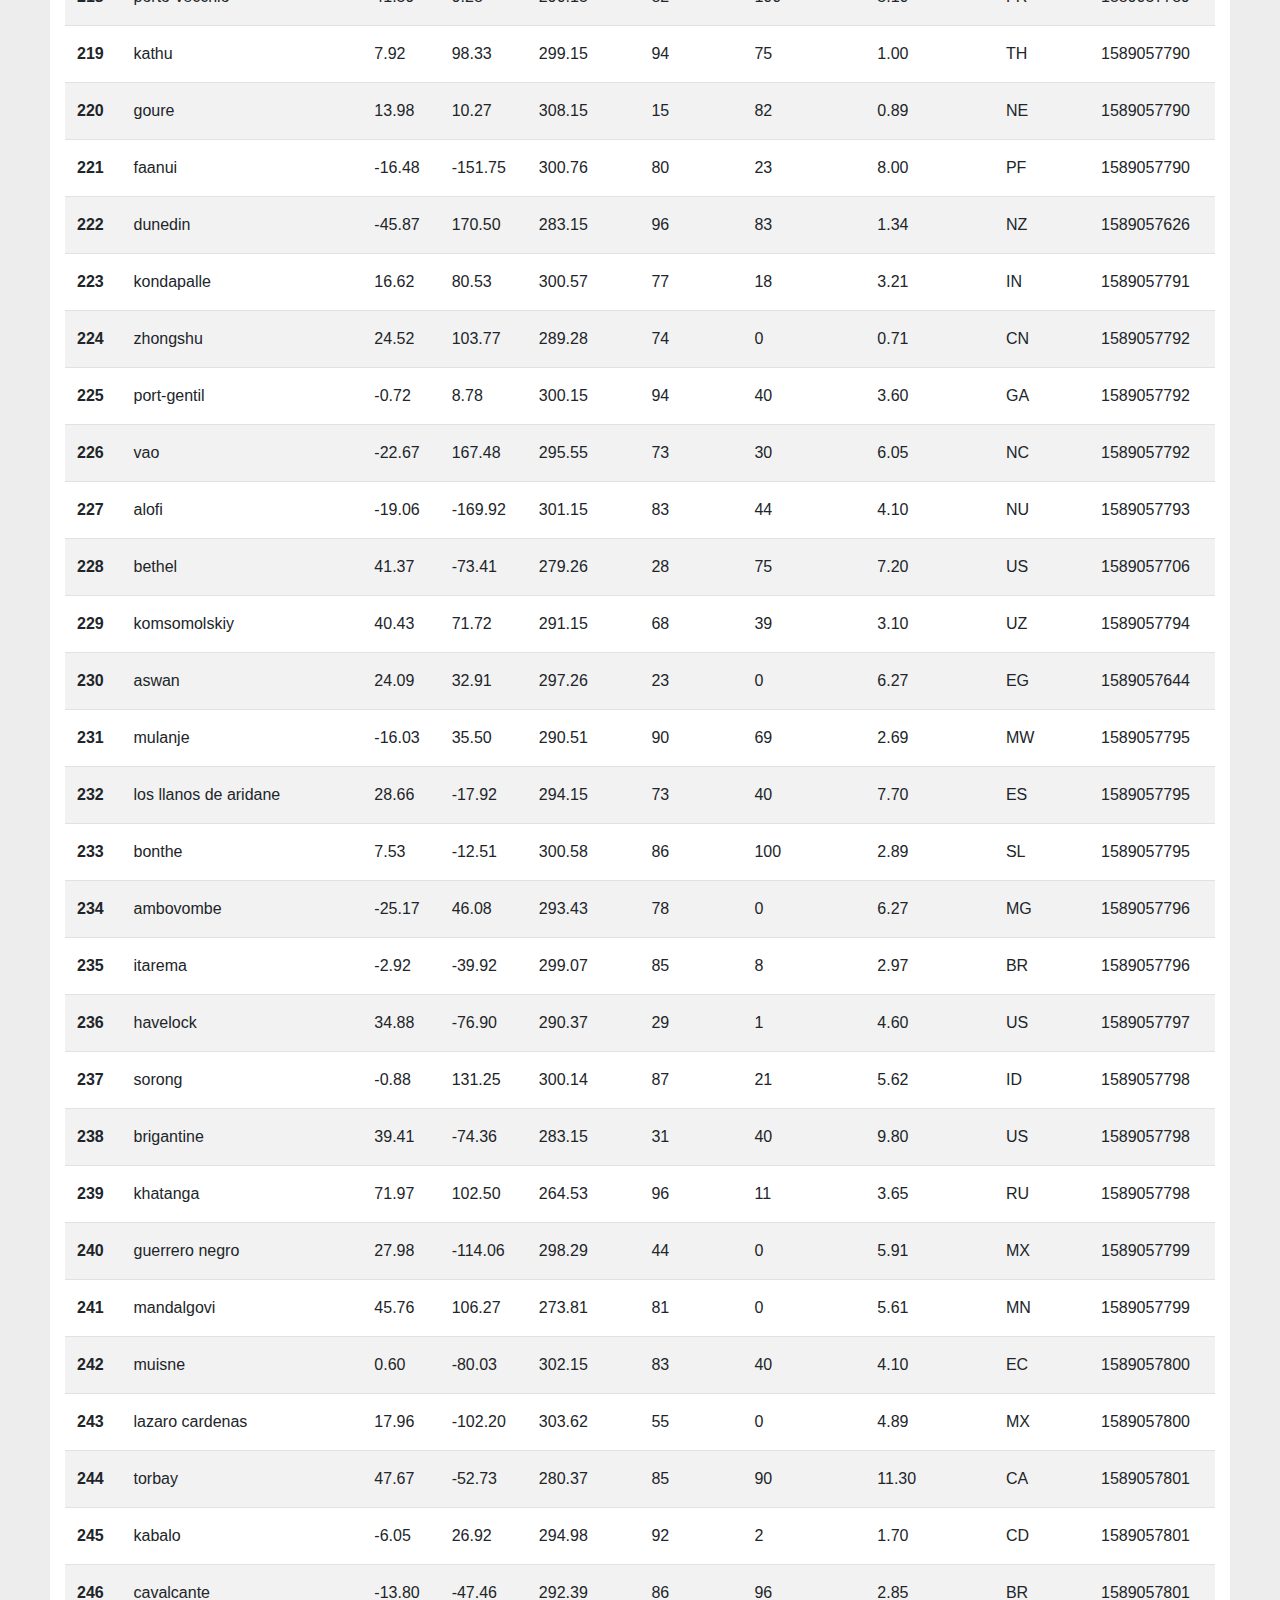
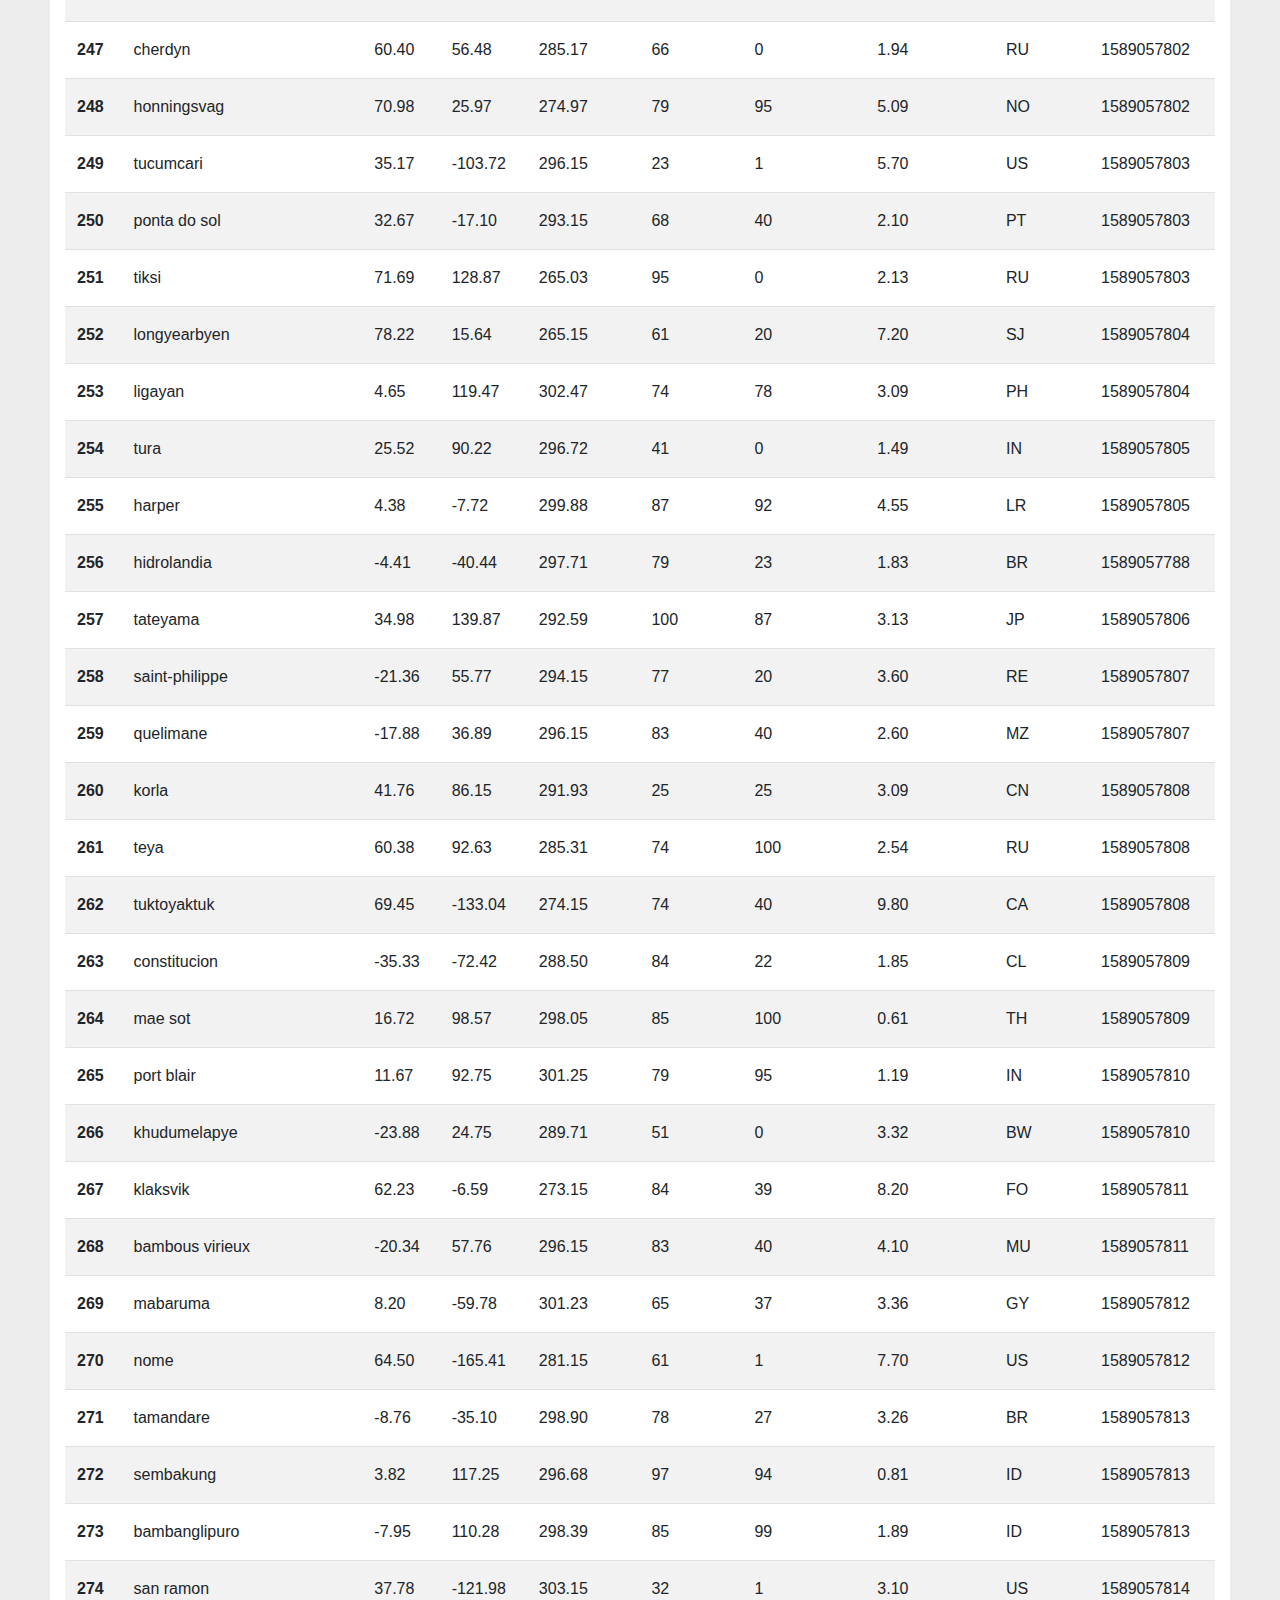
<file: data.html>
<!DOCTYPE html>
<html lang="en">

<head>
  <meta charset="UTF-8">
  <title>Weather Visualization Dashboard</title>

  <link rel="stylesheet" href="https://stackpath.bootstrapcdn.com/bootstrap/4.3.1/css/bootstrap.min.css" integrity="sha384-ggOyR0iXCbMQv3Xipma34MD+dH/1fQ784/j6cY/iJTQUOhcWr7x9JvoRxT2MZw1T" crossorigin="anonymous">
  <link rel="stylesheet" href="style.css">

</head>

<body class="d-flex flex-column min-vh-100" style='background-color: RGB(237, 237, 237)'>


    <nav class="nav navbar-expand nav-setting pl-5 pr-5">
        <div class='container-fluid'>
            <a class="navbar-brand" href="./index.html">
                <img src="./image/logo.jpg" alt="Logo" style="height:50px;">
            </a>
        </div>
        

        <div class="collapse navbar-collapse" id="navbarResponsive">
            <ul class="navbar-nav ml-auto">

                <li class="nav-item dropdown">
                    <a class="nav-link dropdown-toggle nav-setting" href="#" id="navbarDropdown" role="button" data-toggle="dropdown" aria-haspopup="true" aria-expanded="false">
                      <strong>Plots</strong>
                    </a>
                    <div class="dropdown-menu" aria-labelledby="navbarDropdown">
                      <a class="dropdown-item" href="./temp.html" alt="Temperature">Temperature</a>
                      <a class="dropdown-item" href="./humid.html" alt="Humidity">Humidity</a>
                      <a class="dropdown-item" href="./cloud.html" alt="Cloudiness">Cloudiness</a>
                      <a class="dropdown-item" href="./wind.html" alt="Wind">Wind</a>
                    </div>
                </li>

                <li class="nav-item">
                <a class="nav-link nav-setting" href="./comparesion.html"><strong>Comparsion</strong></a>
                </li>
                <li class="nav-item">
                <a class="nav-link nav-setting" href="./data.html"><strong>Data</strong></a>
                </li>
            </ul>
          </div>

    </nav>



   
    <div class="container-fluid background">
        <div class="container-fluid box-index">
            
            <div class="row justify-content-around">
                
                <div class="col-sm-12 col-md-12 box-summary ">
                    <h1>Data</h1>

                    <hr>

                    <p>
                
                        The following table includes all the data used for plotting during this project.
                        </br>

                

                          <table class="table table-striped">
                            <thead>
                              <tr style="text-align: left;">
                                <th></th>
                                <th>City</th>
                                <th>Lat</th>
                                <th>Lng</th>
                                <th>Max Temp</th>
                                <th>Humidity</th>
                                <th>Cloudiness</th>
                                <th>Wind Speed</th>
                                <th>Country</th>
                                <th>Date</th>
                              </tr>
                            </thead>
                            <tbody>
                              <tr>
                                <th>0</th>
                                <td>ancud</td>
                                <td>-41.87</td>
                                <td>-73.82</td>
                                <td>284.82</td>
                                <td>93</td>
                                <td>75</td>
                                <td>7.70</td>
                                <td>CL</td>
                                <td>1589057451</td>
                              </tr>
                              <tr>
                                <th>1</th>
                                <td>pangnirtung</td>
                                <td>66.15</td>
                                <td>-65.71</td>
                                <td>272.97</td>
                                <td>92</td>
                                <td>100</td>
                                <td>2.65</td>
                                <td>CA</td>
                                <td>1589057692</td>
                              </tr>
                              <tr>
                                <th>2</th>
                                <td>provideniya</td>
                                <td>64.38</td>
                                <td>-173.30</td>
                                <td>277.12</td>
                                <td>76</td>
                                <td>100</td>
                                <td>11.46</td>
                                <td>RU</td>
                                <td>1589057692</td>
                              </tr>
                              <tr>
                                <th>3</th>
                                <td>praya</td>
                                <td>14.92</td>
                                <td>-23.51</td>
                                <td>296.15</td>
                                <td>73</td>
                                <td>75</td>
                                <td>8.20</td>
                                <td>CV</td>
                                <td>1589057417</td>
                              </tr>
                              <tr>
                                <th>4</th>
                                <td>solnechnyy</td>
                                <td>50.72</td>
                                <td>136.63</td>
                                <td>281.84</td>
                                <td>59</td>
                                <td>100</td>
                                <td>1.11</td>
                                <td>RU</td>
                                <td>1589057693</td>
                              </tr>
                              <tr>
                                <th>5</th>
                                <td>ushuaia</td>
                                <td>-54.80</td>
                                <td>-68.30</td>
                                <td>282.15</td>
                                <td>70</td>
                                <td>75</td>
                                <td>2.10</td>
                                <td>AR</td>
                                <td>1589057606</td>
                              </tr>
                              <tr>
                                <th>6</th>
                                <td>takoradi</td>
                                <td>4.88</td>
                                <td>-1.76</td>
                                <td>300.50</td>
                                <td>88</td>
                                <td>3</td>
                                <td>3.89</td>
                                <td>GH</td>
                                <td>1589057694</td>
                              </tr>
                              <tr>
                                <th>7</th>
                                <td>punta arenas</td>
                                <td>-53.15</td>
                                <td>-70.92</td>
                                <td>280.15</td>
                                <td>87</td>
                                <td>75</td>
                                <td>2.10</td>
                                <td>CL</td>
                                <td>1589057404</td>
                              </tr>
                              <tr>
                                <th>8</th>
                                <td>port alfred</td>
                                <td>-33.59</td>
                                <td>26.89</td>
                                <td>289.26</td>
                                <td>95</td>
                                <td>1</td>
                                <td>1.79</td>
                                <td>ZA</td>
                                <td>1589057695</td>
                              </tr>
                              <tr>
                                <th>9</th>
                                <td>cabedelo</td>
                                <td>-6.98</td>
                                <td>-34.83</td>
                                <td>300.15</td>
                                <td>74</td>
                                <td>20</td>
                                <td>7.70</td>
                                <td>BR</td>
                                <td>1589057696</td>
                              </tr>
                              <tr>
                                <th>10</th>
                                <td>vangaindrano</td>
                                <td>-23.35</td>
                                <td>47.60</td>
                                <td>292.58</td>
                                <td>84</td>
                                <td>55</td>
                                <td>1.97</td>
                                <td>MG</td>
                                <td>1589057696</td>
                              </tr>
                              <tr>
                                <th>11</th>
                                <td>murray</td>
                                <td>40.67</td>
                                <td>-111.89</td>
                                <td>296.48</td>
                                <td>30</td>
                                <td>1</td>
                                <td>5.70</td>
                                <td>US</td>
                                <td>1589057697</td>
                              </tr>
                              <tr>
                                <th>12</th>
                                <td>severo-kurilsk</td>
                                <td>50.68</td>
                                <td>156.12</td>
                                <td>273.91</td>
                                <td>91</td>
                                <td>96</td>
                                <td>8.16</td>
                                <td>RU</td>
                                <td>1589057697</td>
                              </tr>
                              <tr>
                                <th>13</th>
                                <td>domoni</td>
                                <td>-12.26</td>
                                <td>44.53</td>
                                <td>299.29</td>
                                <td>83</td>
                                <td>100</td>
                                <td>3.55</td>
                                <td>KM</td>
                                <td>1589057697</td>
                              </tr>
                              <tr>
                                <th>14</th>
                                <td>yellowknife</td>
                                <td>62.46</td>
                                <td>-114.35</td>
                                <td>274.15</td>
                                <td>50</td>
                                <td>40</td>
                                <td>4.60</td>
                                <td>CA</td>
                                <td>1589057698</td>
                              </tr>
                              <tr>
                                <th>15</th>
                                <td>chabahar</td>
                                <td>25.29</td>
                                <td>60.64</td>
                                <td>301.52</td>
                                <td>66</td>
                                <td>10</td>
                                <td>2.03</td>
                                <td>IR</td>
                                <td>1589057698</td>
                              </tr>
                              <tr>
                                <th>16</th>
                                <td>whitehorse</td>
                                <td>60.72</td>
                                <td>-135.05</td>
                                <td>292.15</td>
                                <td>25</td>
                                <td>20</td>
                                <td>8.70</td>
                                <td>CA</td>
                                <td>1589057474</td>
                              </tr>
                              <tr>
                                <th>17</th>
                                <td>opuwo</td>
                                <td>-18.06</td>
                                <td>13.84</td>
                                <td>291.76</td>
                                <td>37</td>
                                <td>0</td>
                                <td>3.49</td>
                                <td>NaN</td>
                                <td>1589057699</td>
                              </tr>
                              <tr>
                                <th>18</th>
                                <td>dikson</td>
                                <td>73.51</td>
                                <td>80.55</td>
                                <td>269.85</td>
                                <td>97</td>
                                <td>92</td>
                                <td>8.21</td>
                                <td>RU</td>
                                <td>1589057699</td>
                              </tr>
                              <tr>
                                <th>19</th>
                                <td>salalah</td>
                                <td>17.02</td>
                                <td>54.09</td>
                                <td>301.15</td>
                                <td>88</td>
                                <td>20</td>
                                <td>1.00</td>
                                <td>OM</td>
                                <td>1589057700</td>
                              </tr>
                              <tr>
                                <th>20</th>
                                <td>moranbah</td>
                                <td>-22.00</td>
                                <td>148.05</td>
                                <td>289.51</td>
                                <td>87</td>
                                <td>0</td>
                                <td>1.30</td>
                                <td>AU</td>
                                <td>1589057700</td>
                              </tr>
                              <tr>
                                <th>21</th>
                                <td>mount isa</td>
                                <td>-20.73</td>
                                <td>139.50</td>
                                <td>292.15</td>
                                <td>29</td>
                                <td>2</td>
                                <td>4.60</td>
                                <td>AU</td>
                                <td>1589057701</td>
                              </tr>
                              <tr>
                                <th>22</th>
                                <td>waipawa</td>
                                <td>-41.41</td>
                                <td>175.52</td>
                                <td>286.15</td>
                                <td>87</td>
                                <td>0</td>
                                <td>6.20</td>
                                <td>NZ</td>
                                <td>1589057701</td>
                              </tr>
                              <tr>
                                <th>23</th>
                                <td>hermanus</td>
                                <td>-34.42</td>
                                <td>19.23</td>
                                <td>289.26</td>
                                <td>79</td>
                                <td>0</td>
                                <td>1.34</td>
                                <td>ZA</td>
                                <td>1589057644</td>
                              </tr>
                              <tr>
                                <th>24</th>
                                <td>chipinge</td>
                                <td>-20.19</td>
                                <td>32.62</td>
                                <td>285.66</td>
                                <td>93</td>
                                <td>35</td>
                                <td>1.88</td>
                                <td>ZW</td>
                                <td>1589057702</td>
                              </tr>
                              <tr>
                                <th>25</th>
                                <td>sol-iletsk</td>
                                <td>51.16</td>
                                <td>54.99</td>
                                <td>289.00</td>
                                <td>79</td>
                                <td>71</td>
                                <td>6.17</td>
                                <td>RU</td>
                                <td>1589057702</td>
                              </tr>
                              <tr>
                                <th>26</th>
                                <td>puerto ayora</td>
                                <td>-0.74</td>
                                <td>-90.35</td>
                                <td>302.15</td>
                                <td>70</td>
                                <td>20</td>
                                <td>9.30</td>
                                <td>EC</td>
                                <td>1589057404</td>
                              </tr>
                              <tr>
                                <th>27</th>
                                <td>aasiaat</td>
                                <td>68.71</td>
                                <td>-52.87</td>
                                <td>274.29</td>
                                <td>85</td>
                                <td>99</td>
                                <td>1.92</td>
                                <td>GL</td>
                                <td>1589057703</td>
                              </tr>
                              <tr>
                                <th>28</th>
                                <td>rikitea</td>
                                <td>-23.12</td>
                                <td>-134.97</td>
                                <td>297.32</td>
                                <td>69</td>
                                <td>83</td>
                                <td>1.33</td>
                                <td>PF</td>
                                <td>1589057704</td>
                              </tr>
                              <tr>
                                <th>29</th>
                                <td>coihaique</td>
                                <td>-45.58</td>
                                <td>-72.07</td>
                                <td>281.15</td>
                                <td>87</td>
                                <td>90</td>
                                <td>1.50</td>
                                <td>CL</td>
                                <td>1589057704</td>
                              </tr>
                              <tr>
                                <th>30</th>
                                <td>saskylakh</td>
                                <td>71.92</td>
                                <td>114.08</td>
                                <td>266.79</td>
                                <td>97</td>
                                <td>100</td>
                                <td>6.48</td>
                                <td>RU</td>
                                <td>1589057705</td>
                              </tr>
                              <tr>
                                <th>31</th>
                                <td>cape town</td>
                                <td>-33.93</td>
                                <td>18.42</td>
                                <td>289.15</td>
                                <td>93</td>
                                <td>40</td>
                                <td>2.60</td>
                                <td>ZA</td>
                                <td>1589057212</td>
                              </tr>
                              <tr>
                                <th>32</th>
                                <td>castro</td>
                                <td>-24.79</td>
                                <td>-50.01</td>
                                <td>287.08</td>
                                <td>77</td>
                                <td>0</td>
                                <td>1.83</td>
                                <td>BR</td>
                                <td>1589057706</td>
                              </tr>
                              <tr>
                                <th>33</th>
                                <td>stutterheim</td>
                                <td>-32.57</td>
                                <td>27.42</td>
                                <td>286.50</td>
                                <td>51</td>
                                <td>10</td>
                                <td>2.08</td>
                                <td>ZA</td>
                                <td>1589057706</td>
                              </tr>
                              <tr>
                                <th>34</th>
                                <td>ondjiva</td>
                                <td>-17.07</td>
                                <td>15.73</td>
                                <td>293.20</td>
                                <td>43</td>
                                <td>54</td>
                                <td>2.56</td>
                                <td>AO</td>
                                <td>1589057707</td>
                              </tr>
                              <tr>
                                <th>35</th>
                                <td>bathsheba</td>
                                <td>13.22</td>
                                <td>-59.52</td>
                                <td>302.15</td>
                                <td>62</td>
                                <td>40</td>
                                <td>10.30</td>
                                <td>BB</td>
                                <td>1589057707</td>
                              </tr>
                              <tr>
                                <th>36</th>
                                <td>arraial do cabo</td>
                                <td>-22.97</td>
                                <td>-42.03</td>
                                <td>295.15</td>
                                <td>68</td>
                                <td>0</td>
                                <td>2.60</td>
                                <td>BR</td>
                                <td>1589057707</td>
                              </tr>
                              <tr>
                                <th>37</th>
                                <td>mount gambier</td>
                                <td>-37.83</td>
                                <td>140.77</td>
                                <td>278.15</td>
                                <td>93</td>
                                <td>75</td>
                                <td>2.15</td>
                                <td>AU</td>
                                <td>1589057469</td>
                              </tr>
                              <tr>
                                <th>38</th>
                                <td>airai</td>
                                <td>-8.93</td>
                                <td>125.41</td>
                                <td>286.72</td>
                                <td>100</td>
                                <td>100</td>
                                <td>1.55</td>
                                <td>TL</td>
                                <td>1589057426</td>
                              </tr>
                              <tr>
                                <th>39</th>
                                <td>gat</td>
                                <td>31.61</td>
                                <td>34.76</td>
                                <td>292.59</td>
                                <td>76</td>
                                <td>10</td>
                                <td>1.37</td>
                                <td>IL</td>
                                <td>1589057582</td>
                              </tr>
                              <tr>
                                <th>40</th>
                                <td>leningradskiy</td>
                                <td>69.38</td>
                                <td>178.42</td>
                                <td>269.18</td>
                                <td>95</td>
                                <td>100</td>
                                <td>3.44</td>
                                <td>RU</td>
                                <td>1589057709</td>
                              </tr>
                              <tr>
                                <th>41</th>
                                <td>limbuhan</td>
                                <td>11.88</td>
                                <td>124.05</td>
                                <td>300.33</td>
                                <td>83</td>
                                <td>100</td>
                                <td>5.03</td>
                                <td>PH</td>
                                <td>1589057710</td>
                              </tr>
                              <tr>
                                <th>42</th>
                                <td>krasnovishersk</td>
                                <td>60.41</td>
                                <td>57.08</td>
                                <td>285.85</td>
                                <td>67</td>
                                <td>0</td>
                                <td>1.73</td>
                                <td>RU</td>
                                <td>1589057711</td>
                              </tr>
                              <tr>
                                <th>43</th>
                                <td>grindavik</td>
                                <td>63.84</td>
                                <td>-22.43</td>
                                <td>278.15</td>
                                <td>41</td>
                                <td>20</td>
                                <td>3.10</td>
                                <td>IS</td>
                                <td>1589057711</td>
                              </tr>
                              <tr>
                                <th>44</th>
                                <td>berbera</td>
                                <td>10.44</td>
                                <td>45.01</td>
                                <td>304.64</td>
                                <td>67</td>
                                <td>0</td>
                                <td>1.84</td>
                                <td>SO</td>
                                <td>1589057711</td>
                              </tr>
                              <tr>
                                <th>45</th>
                                <td>lasa</td>
                                <td>46.62</td>
                                <td>10.70</td>
                                <td>286.15</td>
                                <td>76</td>
                                <td>40</td>
                                <td>3.10</td>
                                <td>IT</td>
                                <td>1589057476</td>
                              </tr>
                              <tr>
                                <th>46</th>
                                <td>whitefish</td>
                                <td>48.41</td>
                                <td>-114.34</td>
                                <td>290.37</td>
                                <td>27</td>
                                <td>1</td>
                                <td>5.70</td>
                                <td>US</td>
                                <td>1589057712</td>
                              </tr>
                              <tr>
                                <th>47</th>
                                <td>yelan-kolenovskiy</td>
                                <td>51.16</td>
                                <td>41.15</td>
                                <td>281.26</td>
                                <td>85</td>
                                <td>0</td>
                                <td>3.29</td>
                                <td>RU</td>
                                <td>1589057713</td>
                              </tr>
                              <tr>
                                <th>48</th>
                                <td>la reforma</td>
                                <td>25.08</td>
                                <td>-108.05</td>
                                <td>310.37</td>
                                <td>25</td>
                                <td>0</td>
                                <td>3.13</td>
                                <td>MX</td>
                                <td>1589057713</td>
                              </tr>
                              <tr>
                                <th>49</th>
                                <td>maragogi</td>
                                <td>-9.01</td>
                                <td>-35.22</td>
                                <td>298.61</td>
                                <td>75</td>
                                <td>83</td>
                                <td>3.16</td>
                                <td>BR</td>
                                <td>1589057714</td>
                              </tr>
                              <tr>
                                <th>50</th>
                                <td>ribeira grande</td>
                                <td>38.52</td>
                                <td>-28.70</td>
                                <td>291.15</td>
                                <td>88</td>
                                <td>75</td>
                                <td>8.70</td>
                                <td>PT</td>
                                <td>1589057714</td>
                              </tr>
                              <tr>
                                <th>51</th>
                                <td>avarua</td>
                                <td>-21.21</td>
                                <td>-159.78</td>
                                <td>300.15</td>
                                <td>83</td>
                                <td>13</td>
                                <td>7.20</td>
                                <td>CK</td>
                                <td>1589057504</td>
                              </tr>
                              <tr>
                                <th>52</th>
                                <td>pinsk</td>
                                <td>52.12</td>
                                <td>26.10</td>
                                <td>282.98</td>
                                <td>80</td>
                                <td>71</td>
                                <td>1.57</td>
                                <td>BY</td>
                                <td>1589057715</td>
                              </tr>
                              <tr>
                                <th>53</th>
                                <td>sisophon</td>
                                <td>13.59</td>
                                <td>102.97</td>
                                <td>301.42</td>
                                <td>78</td>
                                <td>100</td>
                                <td>2.52</td>
                                <td>KH</td>
                                <td>1589057716</td>
                              </tr>
                              <tr>
                                <th>54</th>
                                <td>hilo</td>
                                <td>19.73</td>
                                <td>-155.09</td>
                                <td>299.15</td>
                                <td>65</td>
                                <td>40</td>
                                <td>3.10</td>
                                <td>US</td>
                                <td>1589057716</td>
                              </tr>
                              <tr>
                                <th>55</th>
                                <td>hartland</td>
                                <td>43.10</td>
                                <td>-88.34</td>
                                <td>287.59</td>
                                <td>23</td>
                                <td>5</td>
                                <td>7.20</td>
                                <td>US</td>
                                <td>1589057717</td>
                              </tr>
                              <tr>
                                <th>56</th>
                                <td>saldanha</td>
                                <td>-33.01</td>
                                <td>17.94</td>
                                <td>289.15</td>
                                <td>72</td>
                                <td>0</td>
                                <td>1.00</td>
                                <td>ZA</td>
                                <td>1589057717</td>
                              </tr>
                              <tr>
                                <th>57</th>
                                <td>baker city</td>
                                <td>44.77</td>
                                <td>-117.83</td>
                                <td>297.15</td>
                                <td>17</td>
                                <td>1</td>
                                <td>2.10</td>
                                <td>US</td>
                                <td>1589057717</td>
                              </tr>
                              <tr>
                                <th>58</th>
                                <td>hobart</td>
                                <td>-42.88</td>
                                <td>147.33</td>
                                <td>279.82</td>
                                <td>81</td>
                                <td>40</td>
                                <td>3.60</td>
                                <td>AU</td>
                                <td>1589057718</td>
                              </tr>
                              <tr>
                                <th>59</th>
                                <td>qaanaaq</td>
                                <td>77.48</td>
                                <td>-69.36</td>
                                <td>262.64</td>
                                <td>86</td>
                                <td>56</td>
                                <td>1.43</td>
                                <td>GL</td>
                                <td>1589057718</td>
                              </tr>
                              <tr>
                                <th>60</th>
                                <td>kapaa</td>
                                <td>22.08</td>
                                <td>-159.32</td>
                                <td>298.15</td>
                                <td>69</td>
                                <td>90</td>
                                <td>7.70</td>
                                <td>US</td>
                                <td>1589057719</td>
                              </tr>
                              <tr>
                                <th>61</th>
                                <td>aklavik</td>
                                <td>68.22</td>
                                <td>-135.01</td>
                                <td>278.15</td>
                                <td>56</td>
                                <td>20</td>
                                <td>7.70</td>
                                <td>CA</td>
                                <td>1589057719</td>
                              </tr>
                              <tr>
                                <th>62</th>
                                <td>khanpur</td>
                                <td>28.65</td>
                                <td>70.66</td>
                                <td>307.59</td>
                                <td>17</td>
                                <td>0</td>
                                <td>5.38</td>
                                <td>PK</td>
                                <td>1589057486</td>
                              </tr>
                              <tr>
                                <th>63</th>
                                <td>new norfolk</td>
                                <td>-42.78</td>
                                <td>147.06</td>
                                <td>278.71</td>
                                <td>85</td>
                                <td>18</td>
                                <td>1.41</td>
                                <td>AU</td>
                                <td>1589057720</td>
                              </tr>
                              <tr>
                                <th>64</th>
                                <td>katsuura</td>
                                <td>35.13</td>
                                <td>140.30</td>
                                <td>292.04</td>
                                <td>92</td>
                                <td>78</td>
                                <td>4.47</td>
                                <td>JP</td>
                                <td>1589057720</td>
                              </tr>
                              <tr>
                                <th>65</th>
                                <td>saint-joseph</td>
                                <td>-21.37</td>
                                <td>55.62</td>
                                <td>294.15</td>
                                <td>77</td>
                                <td>20</td>
                                <td>3.60</td>
                                <td>RE</td>
                                <td>1589057721</td>
                              </tr>
                              <tr>
                                <th>66</th>
                                <td>bunia</td>
                                <td>1.57</td>
                                <td>30.25</td>
                                <td>291.83</td>
                                <td>96</td>
                                <td>100</td>
                                <td>2.03</td>
                                <td>CD</td>
                                <td>1589057713</td>
                              </tr>
                              <tr>
                                <th>67</th>
                                <td>lat yao</td>
                                <td>15.75</td>
                                <td>99.79</td>
                                <td>302.85</td>
                                <td>63</td>
                                <td>95</td>
                                <td>3.30</td>
                                <td>TH</td>
                                <td>1589057722</td>
                              </tr>
                              <tr>
                                <th>68</th>
                                <td>port elizabeth</td>
                                <td>-33.92</td>
                                <td>25.57</td>
                                <td>289.15</td>
                                <td>100</td>
                                <td>0</td>
                                <td>1.50</td>
                                <td>ZA</td>
                                <td>1589057477</td>
                              </tr>
                              <tr>
                                <th>69</th>
                                <td>elizabeth city</td>
                                <td>36.29</td>
                                <td>-76.25</td>
                                <td>289.26</td>
                                <td>29</td>
                                <td>20</td>
                                <td>7.20</td>
                                <td>US</td>
                                <td>1589057722</td>
                              </tr>
                              <tr>
                                <th>70</th>
                                <td>tursunzoda</td>
                                <td>38.51</td>
                                <td>68.23</td>
                                <td>286.15</td>
                                <td>87</td>
                                <td>40</td>
                                <td>1.00</td>
                                <td>TJ</td>
                                <td>1589057723</td>
                              </tr>
                              <tr>
                                <th>71</th>
                                <td>chokurdakh</td>
                                <td>70.63</td>
                                <td>147.92</td>
                                <td>268.16</td>
                                <td>98</td>
                                <td>52</td>
                                <td>2.19</td>
                                <td>RU</td>
                                <td>1589057724</td>
                              </tr>
                              <tr>
                                <th>72</th>
                                <td>ulaangom</td>
                                <td>49.98</td>
                                <td>92.07</td>
                                <td>278.97</td>
                                <td>54</td>
                                <td>0</td>
                                <td>0.12</td>
                                <td>MN</td>
                                <td>1589057483</td>
                              </tr>
                              <tr>
                                <th>73</th>
                                <td>kinston</td>
                                <td>35.26</td>
                                <td>-77.58</td>
                                <td>289.26</td>
                                <td>29</td>
                                <td>1</td>
                                <td>4.60</td>
                                <td>US</td>
                                <td>1589057725</td>
                              </tr>
                              <tr>
                                <th>74</th>
                                <td>esperance</td>
                                <td>-33.87</td>
                                <td>121.90</td>
                                <td>281.15</td>
                                <td>93</td>
                                <td>0</td>
                                <td>4.60</td>
                                <td>AU</td>
                                <td>1589057433</td>
                              </tr>
                              <tr>
                                <th>75</th>
                                <td>thinadhoo</td>
                                <td>0.53</td>
                                <td>72.93</td>
                                <td>302.67</td>
                                <td>77</td>
                                <td>99</td>
                                <td>6.01</td>
                                <td>MV</td>
                                <td>1589057726</td>
                              </tr>
                              <tr>
                                <th>76</th>
                                <td>valparaiso</td>
                                <td>-33.04</td>
                                <td>-71.63</td>
                                <td>291.15</td>
                                <td>55</td>
                                <td>3</td>
                                <td>2.10</td>
                                <td>CL</td>
                                <td>1589057468</td>
                              </tr>
                              <tr>
                                <th>77</th>
                                <td>yambio</td>
                                <td>4.57</td>
                                <td>28.40</td>
                                <td>293.97</td>
                                <td>97</td>
                                <td>100</td>
                                <td>0.64</td>
                                <td>SS</td>
                                <td>1589057727</td>
                              </tr>
                              <tr>
                                <th>78</th>
                                <td>maykor</td>
                                <td>59.01</td>
                                <td>55.88</td>
                                <td>286.49</td>
                                <td>60</td>
                                <td>12</td>
                                <td>2.09</td>
                                <td>RU</td>
                                <td>1589057727</td>
                              </tr>
                              <tr>
                                <th>79</th>
                                <td>ciudad bolivar</td>
                                <td>8.12</td>
                                <td>-63.55</td>
                                <td>309.76</td>
                                <td>29</td>
                                <td>24</td>
                                <td>6.97</td>
                                <td>VE</td>
                                <td>1589057727</td>
                              </tr>
                              <tr>
                                <th>80</th>
                                <td>skibbereen</td>
                                <td>51.55</td>
                                <td>-9.27</td>
                                <td>288.15</td>
                                <td>72</td>
                                <td>20</td>
                                <td>1.50</td>
                                <td>IE</td>
                                <td>1589057728</td>
                              </tr>
                              <tr>
                                <th>81</th>
                                <td>saint anthony</td>
                                <td>45.02</td>
                                <td>-93.22</td>
                                <td>288.71</td>
                                <td>28</td>
                                <td>75</td>
                                <td>5.10</td>
                                <td>US</td>
                                <td>1589057459</td>
                              </tr>
                              <tr>
                                <th>82</th>
                                <td>dzaoudzi</td>
                                <td>-12.79</td>
                                <td>45.27</td>
                                <td>299.15</td>
                                <td>94</td>
                                <td>77</td>
                                <td>1.50</td>
                                <td>YT</td>
                                <td>1589057729</td>
                              </tr>
                              <tr>
                                <th>83</th>
                                <td>bagotville</td>
                                <td>-28.98</td>
                                <td>153.42</td>
                                <td>289.26</td>
                                <td>93</td>
                                <td>1</td>
                                <td>1.00</td>
                                <td>AU</td>
                                <td>1589057729</td>
                              </tr>
                              <tr>
                                <th>84</th>
                                <td>acarau</td>
                                <td>-2.89</td>
                                <td>-40.12</td>
                                <td>299.47</td>
                                <td>83</td>
                                <td>19</td>
                                <td>2.80</td>
                                <td>BR</td>
                                <td>1589057729</td>
                              </tr>
                              <tr>
                                <th>85</th>
                                <td>carutapera</td>
                                <td>-1.20</td>
                                <td>-46.02</td>
                                <td>298.99</td>
                                <td>88</td>
                                <td>81</td>
                                <td>2.33</td>
                                <td>BR</td>
                                <td>1589057585</td>
                              </tr>
                              <tr>
                                <th>86</th>
                                <td>namie</td>
                                <td>37.48</td>
                                <td>141.00</td>
                                <td>288.71</td>
                                <td>98</td>
                                <td>52</td>
                                <td>2.90</td>
                                <td>JP</td>
                                <td>1589057731</td>
                              </tr>
                              <tr>
                                <th>87</th>
                                <td>queanbeyan</td>
                                <td>-35.35</td>
                                <td>149.23</td>
                                <td>278.15</td>
                                <td>82</td>
                                <td>0</td>
                                <td>5.10</td>
                                <td>AU</td>
                                <td>1589057436</td>
                              </tr>
                              <tr>
                                <th>88</th>
                                <td>nishihara</td>
                                <td>26.18</td>
                                <td>127.76</td>
                                <td>297.15</td>
                                <td>94</td>
                                <td>75</td>
                                <td>3.60</td>
                                <td>JP</td>
                                <td>1589057731</td>
                              </tr>
                              <tr>
                                <th>89</th>
                                <td>rio grande</td>
                                <td>-32.03</td>
                                <td>-52.10</td>
                                <td>294.15</td>
                                <td>56</td>
                                <td>6</td>
                                <td>4.10</td>
                                <td>BR</td>
                                <td>1589057495</td>
                              </tr>
                              <tr>
                                <th>90</th>
                                <td>ginir</td>
                                <td>7.13</td>
                                <td>40.70</td>
                                <td>288.30</td>
                                <td>91</td>
                                <td>100</td>
                                <td>1.62</td>
                                <td>ET</td>
                                <td>1589057732</td>
                              </tr>
                              <tr>
                                <th>91</th>
                                <td>makurdi</td>
                                <td>7.74</td>
                                <td>8.51</td>
                                <td>298.98</td>
                                <td>82</td>
                                <td>100</td>
                                <td>3.48</td>
                                <td>NG</td>
                                <td>1589057733</td>
                              </tr>
                              <tr>
                                <th>92</th>
                                <td>garowe</td>
                                <td>8.41</td>
                                <td>48.48</td>
                                <td>300.62</td>
                                <td>65</td>
                                <td>4</td>
                                <td>4.59</td>
                                <td>SO</td>
                                <td>1589057733</td>
                              </tr>
                              <tr>
                                <th>93</th>
                                <td>mataura</td>
                                <td>-46.19</td>
                                <td>168.86</td>
                                <td>281.79</td>
                                <td>80</td>
                                <td>63</td>
                                <td>1.71</td>
                                <td>NZ</td>
                                <td>1589057734</td>
                              </tr>
                              <tr>
                                <th>94</th>
                                <td>albany</td>
                                <td>42.60</td>
                                <td>-73.97</td>
                                <td>279.82</td>
                                <td>36</td>
                                <td>79</td>
                                <td>2.68</td>
                                <td>US</td>
                                <td>1589057734</td>
                              </tr>
                              <tr>
                                <th>95</th>
                                <td>seymchan</td>
                                <td>62.88</td>
                                <td>152.43</td>
                                <td>273.74</td>
                                <td>92</td>
                                <td>100</td>
                                <td>6.05</td>
                                <td>RU</td>
                                <td>1589057734</td>
                              </tr>
                              <tr>
                                <th>96</th>
                                <td>souillac</td>
                                <td>-20.52</td>
                                <td>57.52</td>
                                <td>296.15</td>
                                <td>83</td>
                                <td>40</td>
                                <td>4.10</td>
                                <td>MU</td>
                                <td>1589057735</td>
                              </tr>
                              <tr>
                                <th>97</th>
                                <td>codrington</td>
                                <td>-38.27</td>
                                <td>141.97</td>
                                <td>280.98</td>
                                <td>78</td>
                                <td>82</td>
                                <td>3.57</td>
                                <td>AU</td>
                                <td>1589057450</td>
                              </tr>
                              <tr>
                                <th>98</th>
                                <td>mokhsogollokh</td>
                                <td>61.47</td>
                                <td>128.92</td>
                                <td>269.74</td>
                                <td>92</td>
                                <td>0</td>
                                <td>2.01</td>
                                <td>RU</td>
                                <td>1589057736</td>
                              </tr>
                              <tr>
                                <th>99</th>
                                <td>bluff</td>
                                <td>-46.60</td>
                                <td>168.33</td>
                                <td>284.44</td>
                                <td>77</td>
                                <td>75</td>
                                <td>4.05</td>
                                <td>NZ</td>
                                <td>1589057736</td>
                              </tr>
                              <tr>
                                <th>100</th>
                                <td>sitka</td>
                                <td>57.05</td>
                                <td>-135.33</td>
                                <td>292.15</td>
                                <td>29</td>
                                <td>75</td>
                                <td>5.10</td>
                                <td>US</td>
                                <td>1589057737</td>
                              </tr>
                              <tr>
                                <th>101</th>
                                <td>busselton</td>
                                <td>-33.65</td>
                                <td>115.33</td>
                                <td>277.04</td>
                                <td>73</td>
                                <td>0</td>
                                <td>1.72</td>
                                <td>AU</td>
                                <td>1589057737</td>
                              </tr>
                              <tr>
                                <th>102</th>
                                <td>issa</td>
                                <td>53.87</td>
                                <td>44.86</td>
                                <td>282.39</td>
                                <td>93</td>
                                <td>100</td>
                                <td>6.20</td>
                                <td>RU</td>
                                <td>1589057738</td>
                              </tr>
                              <tr>
                                <th>103</th>
                                <td>stromness</td>
                                <td>58.97</td>
                                <td>-3.30</td>
                                <td>278.15</td>
                                <td>80</td>
                                <td>95</td>
                                <td>10.80</td>
                                <td>GB</td>
                                <td>1589057738</td>
                              </tr>
                              <tr>
                                <th>104</th>
                                <td>osa</td>
                                <td>57.28</td>
                                <td>55.46</td>
                                <td>289.36</td>
                                <td>62</td>
                                <td>56</td>
                                <td>3.67</td>
                                <td>RU</td>
                                <td>1589057739</td>
                              </tr>
                              <tr>
                                <th>105</th>
                                <td>richards bay</td>
                                <td>-28.78</td>
                                <td>32.04</td>
                                <td>291.94</td>
                                <td>91</td>
                                <td>0</td>
                                <td>1.78</td>
                                <td>ZA</td>
                                <td>1589057739</td>
                              </tr>
                              <tr>
                                <th>106</th>
                                <td>pevek</td>
                                <td>69.70</td>
                                <td>170.31</td>
                                <td>276.57</td>
                                <td>74</td>
                                <td>100</td>
                                <td>4.46</td>
                                <td>RU</td>
                                <td>1589057739</td>
                              </tr>
                              <tr>
                                <th>107</th>
                                <td>ambatondrazaka</td>
                                <td>-17.83</td>
                                <td>48.42</td>
                                <td>289.59</td>
                                <td>89</td>
                                <td>44</td>
                                <td>1.76</td>
                                <td>MG</td>
                                <td>1589057740</td>
                              </tr>
                              <tr>
                                <th>108</th>
                                <td>marsh harbour</td>
                                <td>26.54</td>
                                <td>-77.06</td>
                                <td>298.57</td>
                                <td>72</td>
                                <td>50</td>
                                <td>3.66</td>
                                <td>BS</td>
                                <td>1589057740</td>
                              </tr>
                              <tr>
                                <th>109</th>
                                <td>carnarvon</td>
                                <td>-24.87</td>
                                <td>113.63</td>
                                <td>297.07</td>
                                <td>42</td>
                                <td>100</td>
                                <td>6.02</td>
                                <td>AU</td>
                                <td>1589057741</td>
                              </tr>
                              <tr>
                                <th>110</th>
                                <td>sao felix do xingu</td>
                                <td>-6.64</td>
                                <td>-51.99</td>
                                <td>299.05</td>
                                <td>86</td>
                                <td>69</td>
                                <td>1.21</td>
                                <td>BR</td>
                                <td>1589057741</td>
                              </tr>
                              <tr>
                                <th>111</th>
                                <td>geraldton</td>
                                <td>-28.77</td>
                                <td>114.60</td>
                                <td>289.15</td>
                                <td>44</td>
                                <td>70</td>
                                <td>3.60</td>
                                <td>AU</td>
                                <td>1589057741</td>
                              </tr>
                              <tr>
                                <th>112</th>
                                <td>coahuayana</td>
                                <td>18.73</td>
                                <td>-103.68</td>
                                <td>306.15</td>
                                <td>41</td>
                                <td>40</td>
                                <td>5.10</td>
                                <td>MX</td>
                                <td>1589057742</td>
                              </tr>
                              <tr>
                                <th>113</th>
                                <td>goma</td>
                                <td>-1.68</td>
                                <td>29.22</td>
                                <td>291.33</td>
                                <td>82</td>
                                <td>100</td>
                                <td>1.17</td>
                                <td>CD</td>
                                <td>1589057743</td>
                              </tr>
                              <tr>
                                <th>114</th>
                                <td>cherskiy</td>
                                <td>68.75</td>
                                <td>161.30</td>
                                <td>277.00</td>
                                <td>75</td>
                                <td>100</td>
                                <td>3.63</td>
                                <td>RU</td>
                                <td>1589057743</td>
                              </tr>
                              <tr>
                                <th>115</th>
                                <td>atuona</td>
                                <td>-9.80</td>
                                <td>-139.03</td>
                                <td>300.32</td>
                                <td>78</td>
                                <td>48</td>
                                <td>7.61</td>
                                <td>PF</td>
                                <td>1589057743</td>
                              </tr>
                              <tr>
                                <th>116</th>
                                <td>astoria</td>
                                <td>46.19</td>
                                <td>-123.83</td>
                                <td>295.15</td>
                                <td>49</td>
                                <td>1</td>
                                <td>6.20</td>
                                <td>US</td>
                                <td>1589057744</td>
                              </tr>
                              <tr>
                                <th>117</th>
                                <td>bonavista</td>
                                <td>48.65</td>
                                <td>-53.11</td>
                                <td>277.25</td>
                                <td>75</td>
                                <td>100</td>
                                <td>10.70</td>
                                <td>CA</td>
                                <td>1589057744</td>
                              </tr>
                              <tr>
                                <th>118</th>
                                <td>norman wells</td>
                                <td>65.28</td>
                                <td>-126.83</td>
                                <td>281.15</td>
                                <td>49</td>
                                <td>5</td>
                                <td>7.70</td>
                                <td>CA</td>
                                <td>1589057745</td>
                              </tr>
                              <tr>
                                <th>119</th>
                                <td>auki</td>
                                <td>-8.77</td>
                                <td>160.70</td>
                                <td>300.85</td>
                                <td>79</td>
                                <td>67</td>
                                <td>2.40</td>
                                <td>SB</td>
                                <td>1589057745</td>
                              </tr>
                              <tr>
                                <th>120</th>
                                <td>nabire</td>
                                <td>-3.37</td>
                                <td>135.48</td>
                                <td>298.61</td>
                                <td>88</td>
                                <td>12</td>
                                <td>1.31</td>
                                <td>ID</td>
                                <td>1589057706</td>
                              </tr>
                              <tr>
                                <th>121</th>
                                <td>lafiagi</td>
                                <td>8.87</td>
                                <td>5.42</td>
                                <td>300.70</td>
                                <td>78</td>
                                <td>90</td>
                                <td>3.06</td>
                                <td>NG</td>
                                <td>1589057746</td>
                              </tr>
                              <tr>
                                <th>122</th>
                                <td>kutum</td>
                                <td>14.20</td>
                                <td>24.67</td>
                                <td>295.36</td>
                                <td>16</td>
                                <td>0</td>
                                <td>3.87</td>
                                <td>SD</td>
                                <td>1589057746</td>
                              </tr>
                              <tr>
                                <th>123</th>
                                <td>high rock</td>
                                <td>26.62</td>
                                <td>-78.28</td>
                                <td>300.15</td>
                                <td>65</td>
                                <td>40</td>
                                <td>4.10</td>
                                <td>BS</td>
                                <td>1589057747</td>
                              </tr>
                              <tr>
                                <th>124</th>
                                <td>kodiak</td>
                                <td>57.79</td>
                                <td>-152.41</td>
                                <td>280.15</td>
                                <td>87</td>
                                <td>90</td>
                                <td>5.10</td>
                                <td>US</td>
                                <td>1589057522</td>
                              </tr>
                              <tr>
                                <th>125</th>
                                <td>namibe</td>
                                <td>-15.20</td>
                                <td>12.15</td>
                                <td>300.28</td>
                                <td>53</td>
                                <td>17</td>
                                <td>1.42</td>
                                <td>AO</td>
                                <td>1589057748</td>
                              </tr>
                              <tr>
                                <th>126</th>
                                <td>talnakh</td>
                                <td>69.49</td>
                                <td>88.40</td>
                                <td>272.15</td>
                                <td>86</td>
                                <td>75</td>
                                <td>9.00</td>
                                <td>RU</td>
                                <td>1589057748</td>
                              </tr>
                              <tr>
                                <th>127</th>
                                <td>bardiyah</td>
                                <td>31.76</td>
                                <td>25.09</td>
                                <td>290.35</td>
                                <td>74</td>
                                <td>0</td>
                                <td>4.25</td>
                                <td>LY</td>
                                <td>1589057749</td>
                              </tr>
                              <tr>
                                <th>128</th>
                                <td>santa isabel do rio negro</td>
                                <td>-0.41</td>
                                <td>-65.02</td>
                                <td>301.26</td>
                                <td>93</td>
                                <td>99</td>
                                <td>0.20</td>
                                <td>BR</td>
                                <td>1589057750</td>
                              </tr>
                              <tr>
                                <th>129</th>
                                <td>laguna</td>
                                <td>38.42</td>
                                <td>-121.42</td>
                                <td>305.37</td>
                                <td>27</td>
                                <td>1</td>
                                <td>3.60</td>
                                <td>US</td>
                                <td>1589057750</td>
                              </tr>
                              <tr>
                                <th>130</th>
                                <td>butaritari</td>
                                <td>3.07</td>
                                <td>172.79</td>
                                <td>301.49</td>
                                <td>81</td>
                                <td>0</td>
                                <td>5.19</td>
                                <td>KI</td>
                                <td>1589057751</td>
                              </tr>
                              <tr>
                                <th>131</th>
                                <td>tartagal</td>
                                <td>-22.52</td>
                                <td>-63.80</td>
                                <td>296.28</td>
                                <td>58</td>
                                <td>0</td>
                                <td>1.13</td>
                                <td>AR</td>
                                <td>1589057751</td>
                              </tr>
                              <tr>
                                <th>132</th>
                                <td>sayat</td>
                                <td>38.78</td>
                                <td>63.88</td>
                                <td>292.15</td>
                                <td>68</td>
                                <td>0</td>
                                <td>2.10</td>
                                <td>TM</td>
                                <td>1589057751</td>
                              </tr>
                              <tr>
                                <th>133</th>
                                <td>iskilip</td>
                                <td>40.74</td>
                                <td>34.47</td>
                                <td>279.81</td>
                                <td>81</td>
                                <td>34</td>
                                <td>2.39</td>
                                <td>TR</td>
                                <td>1589057752</td>
                              </tr>
                              <tr>
                                <th>134</th>
                                <td>hosanagara</td>
                                <td>13.92</td>
                                <td>75.07</td>
                                <td>296.34</td>
                                <td>94</td>
                                <td>78</td>
                                <td>1.51</td>
                                <td>IN</td>
                                <td>1589057752</td>
                              </tr>
                              <tr>
                                <th>135</th>
                                <td>hay river</td>
                                <td>60.82</td>
                                <td>-115.80</td>
                                <td>273.15</td>
                                <td>82</td>
                                <td>75</td>
                                <td>2.60</td>
                                <td>CA</td>
                                <td>1589057753</td>
                              </tr>
                              <tr>
                                <th>136</th>
                                <td>thompson</td>
                                <td>55.74</td>
                                <td>-97.86</td>
                                <td>275.15</td>
                                <td>43</td>
                                <td>75</td>
                                <td>8.20</td>
                                <td>CA</td>
                                <td>1589057753</td>
                              </tr>
                              <tr>
                                <th>137</th>
                                <td>ciudad del maiz</td>
                                <td>22.40</td>
                                <td>-99.60</td>
                                <td>300.93</td>
                                <td>41</td>
                                <td>78</td>
                                <td>5.81</td>
                                <td>MX</td>
                                <td>1589057753</td>
                              </tr>
                              <tr>
                                <th>138</th>
                                <td>hithadhoo</td>
                                <td>-0.60</td>
                                <td>73.08</td>
                                <td>302.41</td>
                                <td>78</td>
                                <td>94</td>
                                <td>5.66</td>
                                <td>MV</td>
                                <td>1589057754</td>
                              </tr>
                              <tr>
                                <th>139</th>
                                <td>cooma</td>
                                <td>-36.23</td>
                                <td>149.13</td>
                                <td>274.15</td>
                                <td>69</td>
                                <td>0</td>
                                <td>5.10</td>
                                <td>AU</td>
                                <td>1589057755</td>
                              </tr>
                              <tr>
                                <th>140</th>
                                <td>salvador</td>
                                <td>13.83</td>
                                <td>-88.92</td>
                                <td>305.15</td>
                                <td>66</td>
                                <td>20</td>
                                <td>4.10</td>
                                <td>SV</td>
                                <td>1589057564</td>
                              </tr>
                              <tr>
                                <th>141</th>
                                <td>tasiilaq</td>
                                <td>65.61</td>
                                <td>-37.64</td>
                                <td>273.15</td>
                                <td>88</td>
                                <td>100</td>
                                <td>5.70</td>
                                <td>GL</td>
                                <td>1589057755</td>
                              </tr>
                              <tr>
                                <th>142</th>
                                <td>tocopilla</td>
                                <td>-22.09</td>
                                <td>-70.20</td>
                                <td>294.27</td>
                                <td>52</td>
                                <td>53</td>
                                <td>3.01</td>
                                <td>CL</td>
                                <td>1589057756</td>
                              </tr>
                              <tr>
                                <th>143</th>
                                <td>cayenne</td>
                                <td>4.93</td>
                                <td>-52.33</td>
                                <td>299.15</td>
                                <td>94</td>
                                <td>57</td>
                                <td>2.10</td>
                                <td>GF</td>
                                <td>1589057756</td>
                              </tr>
                              <tr>
                                <th>144</th>
                                <td>holme</td>
                                <td>56.11</td>
                                <td>10.17</td>
                                <td>285.37</td>
                                <td>71</td>
                                <td>30</td>
                                <td>1.00</td>
                                <td>DK</td>
                                <td>1589057757</td>
                              </tr>
                              <tr>
                                <th>145</th>
                                <td>vaini</td>
                                <td>-21.20</td>
                                <td>-175.20</td>
                                <td>300.15</td>
                                <td>94</td>
                                <td>75</td>
                                <td>4.60</td>
                                <td>TO</td>
                                <td>1589057757</td>
                              </tr>
                              <tr>
                                <th>146</th>
                                <td>teguldet</td>
                                <td>57.31</td>
                                <td>88.17</td>
                                <td>286.17</td>
                                <td>81</td>
                                <td>89</td>
                                <td>2.21</td>
                                <td>RU</td>
                                <td>1589057757</td>
                              </tr>
                              <tr>
                                <th>147</th>
                                <td>hamilton</td>
                                <td>39.18</td>
                                <td>-84.53</td>
                                <td>286.48</td>
                                <td>32</td>
                                <td>1</td>
                                <td>6.20</td>
                                <td>US</td>
                                <td>1589057659</td>
                              </tr>
                              <tr>
                                <th>148</th>
                                <td>plainview</td>
                                <td>40.78</td>
                                <td>-73.47</td>
                                <td>282.04</td>
                                <td>28</td>
                                <td>90</td>
                                <td>5.10</td>
                                <td>US</td>
                                <td>1589057582</td>
                              </tr>
                              <tr>
                                <th>149</th>
                                <td>chuy</td>
                                <td>-33.70</td>
                                <td>-53.46</td>
                                <td>288.27</td>
                                <td>65</td>
                                <td>87</td>
                                <td>2.85</td>
                                <td>UY</td>
                                <td>1589057759</td>
                              </tr>
                              <tr>
                                <th>150</th>
                                <td>allapalli</td>
                                <td>19.42</td>
                                <td>80.07</td>
                                <td>303.11</td>
                                <td>38</td>
                                <td>0</td>
                                <td>1.69</td>
                                <td>IN</td>
                                <td>1589057759</td>
                              </tr>
                              <tr>
                                <th>151</th>
                                <td>safaga</td>
                                <td>26.73</td>
                                <td>33.94</td>
                                <td>298.15</td>
                                <td>41</td>
                                <td>0</td>
                                <td>2.10</td>
                                <td>EG</td>
                                <td>1589057482</td>
                              </tr>
                              <tr>
                                <th>152</th>
                                <td>mackenzie</td>
                                <td>55.30</td>
                                <td>-123.17</td>
                                <td>288.15</td>
                                <td>38</td>
                                <td>1</td>
                                <td>5.70</td>
                                <td>CA</td>
                                <td>1589057760</td>
                              </tr>
                              <tr>
                                <th>153</th>
                                <td>alibag</td>
                                <td>18.64</td>
                                <td>72.88</td>
                                <td>303.15</td>
                                <td>79</td>
                                <td>40</td>
                                <td>1.50</td>
                                <td>IN</td>
                                <td>1589057760</td>
                              </tr>
                              <tr>
                                <th>154</th>
                                <td>jumla</td>
                                <td>29.27</td>
                                <td>82.18</td>
                                <td>282.34</td>
                                <td>64</td>
                                <td>69</td>
                                <td>0.85</td>
                                <td>NP</td>
                                <td>1589057761</td>
                              </tr>
                              <tr>
                                <th>155</th>
                                <td>tomatlan</td>
                                <td>19.93</td>
                                <td>-105.25</td>
                                <td>308.43</td>
                                <td>31</td>
                                <td>0</td>
                                <td>4.63</td>
                                <td>MX</td>
                                <td>1589057761</td>
                              </tr>
                              <tr>
                                <th>156</th>
                                <td>nha trang</td>
                                <td>12.25</td>
                                <td>109.18</td>
                                <td>301.15</td>
                                <td>83</td>
                                <td>32</td>
                                <td>0.50</td>
                                <td>VN</td>
                                <td>1589057762</td>
                              </tr>
                              <tr>
                                <th>157</th>
                                <td>port augusta</td>
                                <td>-32.50</td>
                                <td>137.77</td>
                                <td>279.15</td>
                                <td>93</td>
                                <td>0</td>
                                <td>3.10</td>
                                <td>AU</td>
                                <td>1589057762</td>
                              </tr>
                              <tr>
                                <th>158</th>
                                <td>upernavik</td>
                                <td>72.79</td>
                                <td>-56.15</td>
                                <td>266.79</td>
                                <td>92</td>
                                <td>100</td>
                                <td>4.99</td>
                                <td>GL</td>
                                <td>1589057762</td>
                              </tr>
                              <tr>
                                <th>159</th>
                                <td>lubango</td>
                                <td>-14.92</td>
                                <td>13.49</td>
                                <td>289.28</td>
                                <td>51</td>
                                <td>60</td>
                                <td>0.79</td>
                                <td>AO</td>
                                <td>1589057645</td>
                              </tr>
                              <tr>
                                <th>160</th>
                                <td>coquimbo</td>
                                <td>-29.95</td>
                                <td>-71.34</td>
                                <td>287.15</td>
                                <td>82</td>
                                <td>75</td>
                                <td>3.10</td>
                                <td>CL</td>
                                <td>1589057763</td>
                              </tr>
                              <tr>
                                <th>161</th>
                                <td>abomsa</td>
                                <td>9.98</td>
                                <td>39.98</td>
                                <td>296.09</td>
                                <td>46</td>
                                <td>53</td>
                                <td>2.54</td>
                                <td>ET</td>
                                <td>1589057764</td>
                              </tr>
                              <tr>
                                <th>162</th>
                                <td>chiang klang</td>
                                <td>19.29</td>
                                <td>100.86</td>
                                <td>297.83</td>
                                <td>83</td>
                                <td>100</td>
                                <td>0.40</td>
                                <td>TH</td>
                                <td>1589057764</td>
                              </tr>
                              <tr>
                                <th>163</th>
                                <td>raudeberg</td>
                                <td>61.99</td>
                                <td>5.14</td>
                                <td>275.93</td>
                                <td>89</td>
                                <td>99</td>
                                <td>10.50</td>
                                <td>NO</td>
                                <td>1589057765</td>
                              </tr>
                              <tr>
                                <th>164</th>
                                <td>fort nelson</td>
                                <td>58.81</td>
                                <td>-122.70</td>
                                <td>285.15</td>
                                <td>30</td>
                                <td>40</td>
                                <td>4.60</td>
                                <td>CA</td>
                                <td>1589057765</td>
                              </tr>
                              <tr>
                                <th>165</th>
                                <td>caravelas</td>
                                <td>-17.71</td>
                                <td>-39.25</td>
                                <td>295.10</td>
                                <td>73</td>
                                <td>22</td>
                                <td>4.34</td>
                                <td>BR</td>
                                <td>1589057766</td>
                              </tr>
                              <tr>
                                <th>166</th>
                                <td>lagunas</td>
                                <td>-5.23</td>
                                <td>-75.68</td>
                                <td>301.60</td>
                                <td>57</td>
                                <td>26</td>
                                <td>1.04</td>
                                <td>PE</td>
                                <td>1589057766</td>
                              </tr>
                              <tr>
                                <th>167</th>
                                <td>namwala</td>
                                <td>-15.75</td>
                                <td>26.44</td>
                                <td>288.73</td>
                                <td>64</td>
                                <td>4</td>
                                <td>2.31</td>
                                <td>ZM</td>
                                <td>1589057766</td>
                              </tr>
                              <tr>
                                <th>168</th>
                                <td>jamestown</td>
                                <td>42.10</td>
                                <td>-79.24</td>
                                <td>275.93</td>
                                <td>69</td>
                                <td>90</td>
                                <td>8.70</td>
                                <td>US</td>
                                <td>1589057698</td>
                              </tr>
                              <tr>
                                <th>169</th>
                                <td>dijon</td>
                                <td>47.32</td>
                                <td>5.02</td>
                                <td>292.15</td>
                                <td>55</td>
                                <td>100</td>
                                <td>1.50</td>
                                <td>FR</td>
                                <td>1589057767</td>
                              </tr>
                              <tr>
                                <th>170</th>
                                <td>joutseno</td>
                                <td>61.12</td>
                                <td>28.51</td>
                                <td>279.15</td>
                                <td>56</td>
                                <td>27</td>
                                <td>3.60</td>
                                <td>FI</td>
                                <td>1589057768</td>
                              </tr>
                              <tr>
                                <th>171</th>
                                <td>walla walla</td>
                                <td>46.06</td>
                                <td>-118.34</td>
                                <td>297.04</td>
                                <td>43</td>
                                <td>1</td>
                                <td>3.60</td>
                                <td>US</td>
                                <td>1589057606</td>
                              </tr>
                              <tr>
                                <th>172</th>
                                <td>bisira</td>
                                <td>8.52</td>
                                <td>-81.71</td>
                                <td>292.12</td>
                                <td>100</td>
                                <td>100</td>
                                <td>0.96</td>
                                <td>PA</td>
                                <td>1589057769</td>
                              </tr>
                              <tr>
                                <th>173</th>
                                <td>atasu</td>
                                <td>48.68</td>
                                <td>71.64</td>
                                <td>287.11</td>
                                <td>78</td>
                                <td>95</td>
                                <td>2.28</td>
                                <td>KZ</td>
                                <td>1589057769</td>
                              </tr>
                              <tr>
                                <th>174</th>
                                <td>bandarbeyla</td>
                                <td>9.49</td>
                                <td>50.81</td>
                                <td>301.27</td>
                                <td>75</td>
                                <td>0</td>
                                <td>4.11</td>
                                <td>SO</td>
                                <td>1589057769</td>
                              </tr>
                              <tr>
                                <th>175</th>
                                <td>bengkulu</td>
                                <td>-3.80</td>
                                <td>102.27</td>
                                <td>297.70</td>
                                <td>92</td>
                                <td>100</td>
                                <td>2.38</td>
                                <td>ID</td>
                                <td>1589057770</td>
                              </tr>
                              <tr>
                                <th>176</th>
                                <td>victoria</td>
                                <td>22.29</td>
                                <td>114.16</td>
                                <td>300.93</td>
                                <td>86</td>
                                <td>78</td>
                                <td>2.24</td>
                                <td>HK</td>
                                <td>1589057769</td>
                              </tr>
                              <tr>
                                <th>177</th>
                                <td>mar del plata</td>
                                <td>-38.00</td>
                                <td>-57.56</td>
                                <td>292.04</td>
                                <td>68</td>
                                <td>0</td>
                                <td>8.20</td>
                                <td>AR</td>
                                <td>1589057771</td>
                              </tr>
                              <tr>
                                <th>178</th>
                                <td>polson</td>
                                <td>47.69</td>
                                <td>-114.16</td>
                                <td>289.82</td>
                                <td>45</td>
                                <td>3</td>
                                <td>3.58</td>
                                <td>US</td>
                                <td>1589057771</td>
                              </tr>
                              <tr>
                                <th>179</th>
                                <td>asau</td>
                                <td>46.43</td>
                                <td>26.40</td>
                                <td>283.15</td>
                                <td>82</td>
                                <td>66</td>
                                <td>1.19</td>
                                <td>RO</td>
                                <td>1589057772</td>
                              </tr>
                              <tr>
                                <th>180</th>
                                <td>adrar</td>
                                <td>20.50</td>
                                <td>-10.07</td>
                                <td>307.18</td>
                                <td>11</td>
                                <td>0</td>
                                <td>6.85</td>
                                <td>MR</td>
                                <td>1589057477</td>
                              </tr>
                              <tr>
                                <th>181</th>
                                <td>deputatskiy</td>
                                <td>69.30</td>
                                <td>139.90</td>
                                <td>270.81</td>
                                <td>99</td>
                                <td>99</td>
                                <td>1.84</td>
                                <td>RU</td>
                                <td>1589057773</td>
                              </tr>
                              <tr>
                                <th>182</th>
                                <td>port hardy</td>
                                <td>50.70</td>
                                <td>-127.42</td>
                                <td>291.15</td>
                                <td>52</td>
                                <td>75</td>
                                <td>2.10</td>
                                <td>CA</td>
                                <td>1589057507</td>
                              </tr>
                              <tr>
                                <th>183</th>
                                <td>nortelandia</td>
                                <td>-14.45</td>
                                <td>-56.80</td>
                                <td>298.97</td>
                                <td>74</td>
                                <td>100</td>
                                <td>1.42</td>
                                <td>BR</td>
                                <td>1589057774</td>
                              </tr>
                              <tr>
                                <th>184</th>
                                <td>westport</td>
                                <td>41.14</td>
                                <td>-73.36</td>
                                <td>282.15</td>
                                <td>24</td>
                                <td>75</td>
                                <td>11.80</td>
                                <td>US</td>
                                <td>1589057660</td>
                              </tr>
                              <tr>
                                <th>185</th>
                                <td>campbell river</td>
                                <td>50.02</td>
                                <td>-125.24</td>
                                <td>295.15</td>
                                <td>28</td>
                                <td>75</td>
                                <td>1.00</td>
                                <td>CA</td>
                                <td>1589057757</td>
                              </tr>
                              <tr>
                                <th>186</th>
                                <td>georgetown</td>
                                <td>5.41</td>
                                <td>100.34</td>
                                <td>300.15</td>
                                <td>100</td>
                                <td>20</td>
                                <td>1.50</td>
                                <td>MY</td>
                                <td>1589057775</td>
                              </tr>
                              <tr>
                                <th>187</th>
                                <td>yar-sale</td>
                                <td>66.83</td>
                                <td>70.83</td>
                                <td>273.92</td>
                                <td>92</td>
                                <td>93</td>
                                <td>3.08</td>
                                <td>RU</td>
                                <td>1589057775</td>
                              </tr>
                              <tr>
                                <th>188</th>
                                <td>ankazoabo</td>
                                <td>-22.28</td>
                                <td>44.52</td>
                                <td>291.42</td>
                                <td>73</td>
                                <td>0</td>
                                <td>2.02</td>
                                <td>MG</td>
                                <td>1589057776</td>
                              </tr>
                              <tr>
                                <th>189</th>
                                <td>doctor juan leon mallorquin</td>
                                <td>-25.40</td>
                                <td>-55.27</td>
                                <td>298.15</td>
                                <td>41</td>
                                <td>0</td>
                                <td>6.20</td>
                                <td>PY</td>
                                <td>1589057776</td>
                              </tr>
                              <tr>
                                <th>190</th>
                                <td>lebu</td>
                                <td>-37.62</td>
                                <td>-73.65</td>
                                <td>287.63</td>
                                <td>80</td>
                                <td>100</td>
                                <td>7.61</td>
                                <td>CL</td>
                                <td>1589057777</td>
                              </tr>
                              <tr>
                                <th>191</th>
                                <td>agua dulce</td>
                                <td>18.13</td>
                                <td>-94.13</td>
                                <td>302.15</td>
                                <td>70</td>
                                <td>75</td>
                                <td>12.90</td>
                                <td>MX</td>
                                <td>1589057777</td>
                              </tr>
                              <tr>
                                <th>192</th>
                                <td>guacimo</td>
                                <td>10.21</td>
                                <td>-83.68</td>
                                <td>302.15</td>
                                <td>51</td>
                                <td>75</td>
                                <td>1.50</td>
                                <td>CR</td>
                                <td>1589057778</td>
                              </tr>
                              <tr>
                                <th>193</th>
                                <td>clyde river</td>
                                <td>70.47</td>
                                <td>-68.59</td>
                                <td>263.15</td>
                                <td>85</td>
                                <td>75</td>
                                <td>6.20</td>
                                <td>CA</td>
                                <td>1589057778</td>
                              </tr>
                              <tr>
                                <th>194</th>
                                <td>diapaga</td>
                                <td>12.07</td>
                                <td>1.79</td>
                                <td>308.43</td>
                                <td>26</td>
                                <td>34</td>
                                <td>1.14</td>
                                <td>BF</td>
                                <td>1589057778</td>
                              </tr>
                              <tr>
                                <th>195</th>
                                <td>boddam</td>
                                <td>57.47</td>
                                <td>-1.78</td>
                                <td>280.15</td>
                                <td>87</td>
                                <td>90</td>
                                <td>5.70</td>
                                <td>GB</td>
                                <td>1589057779</td>
                              </tr>
                              <tr>
                                <th>196</th>
                                <td>ilulissat</td>
                                <td>69.22</td>
                                <td>-51.10</td>
                                <td>274.15</td>
                                <td>74</td>
                                <td>100</td>
                                <td>5.10</td>
                                <td>GL</td>
                                <td>1589057779</td>
                              </tr>
                              <tr>
                                <th>197</th>
                                <td>sanandaj</td>
                                <td>35.31</td>
                                <td>46.99</td>
                                <td>288.34</td>
                                <td>56</td>
                                <td>0</td>
                                <td>3.15</td>
                                <td>IR</td>
                                <td>1589057780</td>
                              </tr>
                              <tr>
                                <th>198</th>
                                <td>barrow</td>
                                <td>71.29</td>
                                <td>-156.79</td>
                                <td>271.15</td>
                                <td>86</td>
                                <td>1</td>
                                <td>3.60</td>
                                <td>US</td>
                                <td>1589057780</td>
                              </tr>
                              <tr>
                                <th>199</th>
                                <td>hede</td>
                                <td>33.77</td>
                                <td>120.25</td>
                                <td>287.26</td>
                                <td>82</td>
                                <td>57</td>
                                <td>0.99</td>
                                <td>CN</td>
                                <td>1589057780</td>
                              </tr>
                              <tr>
                                <th>200</th>
                                <td>kaitangata</td>
                                <td>-46.28</td>
                                <td>169.85</td>
                                <td>282.59</td>
                                <td>73</td>
                                <td>95</td>
                                <td>1.34</td>
                                <td>NZ</td>
                                <td>1589057781</td>
                              </tr>
                              <tr>
                                <th>201</th>
                                <td>barmer</td>
                                <td>25.75</td>
                                <td>71.38</td>
                                <td>300.31</td>
                                <td>66</td>
                                <td>0</td>
                                <td>5.43</td>
                                <td>IN</td>
                                <td>1589057781</td>
                              </tr>
                              <tr>
                                <th>202</th>
                                <td>saint-francois</td>
                                <td>46.42</td>
                                <td>3.91</td>
                                <td>292.15</td>
                                <td>48</td>
                                <td>39</td>
                                <td>3.60</td>
                                <td>FR</td>
                                <td>1589057782</td>
                              </tr>
                              <tr>
                                <th>203</th>
                                <td>ursulo galvan</td>
                                <td>22.73</td>
                                <td>-98.30</td>
                                <td>304.26</td>
                                <td>50</td>
                                <td>100</td>
                                <td>0.89</td>
                                <td>MX</td>
                                <td>1589057782</td>
                              </tr>
                              <tr>
                                <th>204</th>
                                <td>svetlogorsk</td>
                                <td>52.63</td>
                                <td>29.73</td>
                                <td>282.82</td>
                                <td>83</td>
                                <td>100</td>
                                <td>1.66</td>
                                <td>BY</td>
                                <td>1589057783</td>
                              </tr>
                              <tr>
                                <th>205</th>
                                <td>nanortalik</td>
                                <td>60.14</td>
                                <td>-45.24</td>
                                <td>279.32</td>
                                <td>62</td>
                                <td>62</td>
                                <td>7.05</td>
                                <td>GL</td>
                                <td>1589057783</td>
                              </tr>
                              <tr>
                                <th>206</th>
                                <td>atambua</td>
                                <td>-9.11</td>
                                <td>124.89</td>
                                <td>294.73</td>
                                <td>87</td>
                                <td>95</td>
                                <td>2.48</td>
                                <td>ID</td>
                                <td>1589057783</td>
                              </tr>
                              <tr>
                                <th>207</th>
                                <td>paita</td>
                                <td>-5.09</td>
                                <td>-81.11</td>
                                <td>297.42</td>
                                <td>70</td>
                                <td>16</td>
                                <td>7.18</td>
                                <td>PE</td>
                                <td>1589057784</td>
                              </tr>
                              <tr>
                                <th>208</th>
                                <td>chalmette</td>
                                <td>29.94</td>
                                <td>-89.96</td>
                                <td>292.15</td>
                                <td>48</td>
                                <td>75</td>
                                <td>3.60</td>
                                <td>US</td>
                                <td>1589057784</td>
                              </tr>
                              <tr>
                                <th>209</th>
                                <td>luderitz</td>
                                <td>-26.65</td>
                                <td>15.16</td>
                                <td>289.15</td>
                                <td>77</td>
                                <td>0</td>
                                <td>1.50</td>
                                <td>NaN</td>
                                <td>1589057785</td>
                              </tr>
                              <tr>
                                <th>210</th>
                                <td>sao filipe</td>
                                <td>14.90</td>
                                <td>-24.50</td>
                                <td>296.91</td>
                                <td>74</td>
                                <td>95</td>
                                <td>4.43</td>
                                <td>CV</td>
                                <td>1589057785</td>
                              </tr>
                              <tr>
                                <th>211</th>
                                <td>kalemie</td>
                                <td>-5.95</td>
                                <td>29.19</td>
                                <td>296.03</td>
                                <td>79</td>
                                <td>6</td>
                                <td>2.77</td>
                                <td>CD</td>
                                <td>1589057786</td>
                              </tr>
                              <tr>
                                <th>212</th>
                                <td>kruisfontein</td>
                                <td>-34.00</td>
                                <td>24.73</td>
                                <td>288.12</td>
                                <td>80</td>
                                <td>0</td>
                                <td>1.77</td>
                                <td>ZA</td>
                                <td>1589057786</td>
                              </tr>
                              <tr>
                                <th>213</th>
                                <td>cockburn town</td>
                                <td>21.46</td>
                                <td>-71.14</td>
                                <td>300.57</td>
                                <td>82</td>
                                <td>30</td>
                                <td>6.28</td>
                                <td>TC</td>
                                <td>1589057768</td>
                              </tr>
                              <tr>
                                <th>214</th>
                                <td>shymkent</td>
                                <td>42.30</td>
                                <td>69.60</td>
                                <td>289.15</td>
                                <td>82</td>
                                <td>90</td>
                                <td>6.00</td>
                                <td>KZ</td>
                                <td>1589057578</td>
                              </tr>
                              <tr>
                                <th>215</th>
                                <td>margate</td>
                                <td>51.38</td>
                                <td>1.39</td>
                                <td>287.04</td>
                                <td>80</td>
                                <td>61</td>
                                <td>5.90</td>
                                <td>GB</td>
                                <td>1589057787</td>
                              </tr>
                              <tr>
                                <th>216</th>
                                <td>grand-santi</td>
                                <td>4.25</td>
                                <td>-54.38</td>
                                <td>298.68</td>
                                <td>95</td>
                                <td>98</td>
                                <td>1.65</td>
                                <td>GF</td>
                                <td>1589057788</td>
                              </tr>
                              <tr>
                                <th>217</th>
                                <td>gua musang</td>
                                <td>4.88</td>
                                <td>101.96</td>
                                <td>297.28</td>
                                <td>93</td>
                                <td>100</td>
                                <td>0.65</td>
                                <td>MY</td>
                                <td>1589057789</td>
                              </tr>
                              <tr>
                                <th>218</th>
                                <td>porto-vecchio</td>
                                <td>41.59</td>
                                <td>9.28</td>
                                <td>290.15</td>
                                <td>82</td>
                                <td>100</td>
                                <td>5.10</td>
                                <td>FR</td>
                                <td>1589057789</td>
                              </tr>
                              <tr>
                                <th>219</th>
                                <td>kathu</td>
                                <td>7.92</td>
                                <td>98.33</td>
                                <td>299.15</td>
                                <td>94</td>
                                <td>75</td>
                                <td>1.00</td>
                                <td>TH</td>
                                <td>1589057790</td>
                              </tr>
                              <tr>
                                <th>220</th>
                                <td>goure</td>
                                <td>13.98</td>
                                <td>10.27</td>
                                <td>308.15</td>
                                <td>15</td>
                                <td>82</td>
                                <td>0.89</td>
                                <td>NE</td>
                                <td>1589057790</td>
                              </tr>
                              <tr>
                                <th>221</th>
                                <td>faanui</td>
                                <td>-16.48</td>
                                <td>-151.75</td>
                                <td>300.76</td>
                                <td>80</td>
                                <td>23</td>
                                <td>8.00</td>
                                <td>PF</td>
                                <td>1589057790</td>
                              </tr>
                              <tr>
                                <th>222</th>
                                <td>dunedin</td>
                                <td>-45.87</td>
                                <td>170.50</td>
                                <td>283.15</td>
                                <td>96</td>
                                <td>83</td>
                                <td>1.34</td>
                                <td>NZ</td>
                                <td>1589057626</td>
                              </tr>
                              <tr>
                                <th>223</th>
                                <td>kondapalle</td>
                                <td>16.62</td>
                                <td>80.53</td>
                                <td>300.57</td>
                                <td>77</td>
                                <td>18</td>
                                <td>3.21</td>
                                <td>IN</td>
                                <td>1589057791</td>
                              </tr>
                              <tr>
                                <th>224</th>
                                <td>zhongshu</td>
                                <td>24.52</td>
                                <td>103.77</td>
                                <td>289.28</td>
                                <td>74</td>
                                <td>0</td>
                                <td>0.71</td>
                                <td>CN</td>
                                <td>1589057792</td>
                              </tr>
                              <tr>
                                <th>225</th>
                                <td>port-gentil</td>
                                <td>-0.72</td>
                                <td>8.78</td>
                                <td>300.15</td>
                                <td>94</td>
                                <td>40</td>
                                <td>3.60</td>
                                <td>GA</td>
                                <td>1589057792</td>
                              </tr>
                              <tr>
                                <th>226</th>
                                <td>vao</td>
                                <td>-22.67</td>
                                <td>167.48</td>
                                <td>295.55</td>
                                <td>73</td>
                                <td>30</td>
                                <td>6.05</td>
                                <td>NC</td>
                                <td>1589057792</td>
                              </tr>
                              <tr>
                                <th>227</th>
                                <td>alofi</td>
                                <td>-19.06</td>
                                <td>-169.92</td>
                                <td>301.15</td>
                                <td>83</td>
                                <td>44</td>
                                <td>4.10</td>
                                <td>NU</td>
                                <td>1589057793</td>
                              </tr>
                              <tr>
                                <th>228</th>
                                <td>bethel</td>
                                <td>41.37</td>
                                <td>-73.41</td>
                                <td>279.26</td>
                                <td>28</td>
                                <td>75</td>
                                <td>7.20</td>
                                <td>US</td>
                                <td>1589057706</td>
                              </tr>
                              <tr>
                                <th>229</th>
                                <td>komsomolskiy</td>
                                <td>40.43</td>
                                <td>71.72</td>
                                <td>291.15</td>
                                <td>68</td>
                                <td>39</td>
                                <td>3.10</td>
                                <td>UZ</td>
                                <td>1589057794</td>
                              </tr>
                              <tr>
                                <th>230</th>
                                <td>aswan</td>
                                <td>24.09</td>
                                <td>32.91</td>
                                <td>297.26</td>
                                <td>23</td>
                                <td>0</td>
                                <td>6.27</td>
                                <td>EG</td>
                                <td>1589057644</td>
                              </tr>
                              <tr>
                                <th>231</th>
                                <td>mulanje</td>
                                <td>-16.03</td>
                                <td>35.50</td>
                                <td>290.51</td>
                                <td>90</td>
                                <td>69</td>
                                <td>2.69</td>
                                <td>MW</td>
                                <td>1589057795</td>
                              </tr>
                              <tr>
                                <th>232</th>
                                <td>los llanos de aridane</td>
                                <td>28.66</td>
                                <td>-17.92</td>
                                <td>294.15</td>
                                <td>73</td>
                                <td>40</td>
                                <td>7.70</td>
                                <td>ES</td>
                                <td>1589057795</td>
                              </tr>
                              <tr>
                                <th>233</th>
                                <td>bonthe</td>
                                <td>7.53</td>
                                <td>-12.51</td>
                                <td>300.58</td>
                                <td>86</td>
                                <td>100</td>
                                <td>2.89</td>
                                <td>SL</td>
                                <td>1589057795</td>
                              </tr>
                              <tr>
                                <th>234</th>
                                <td>ambovombe</td>
                                <td>-25.17</td>
                                <td>46.08</td>
                                <td>293.43</td>
                                <td>78</td>
                                <td>0</td>
                                <td>6.27</td>
                                <td>MG</td>
                                <td>1589057796</td>
                              </tr>
                              <tr>
                                <th>235</th>
                                <td>itarema</td>
                                <td>-2.92</td>
                                <td>-39.92</td>
                                <td>299.07</td>
                                <td>85</td>
                                <td>8</td>
                                <td>2.97</td>
                                <td>BR</td>
                                <td>1589057796</td>
                              </tr>
                              <tr>
                                <th>236</th>
                                <td>havelock</td>
                                <td>34.88</td>
                                <td>-76.90</td>
                                <td>290.37</td>
                                <td>29</td>
                                <td>1</td>
                                <td>4.60</td>
                                <td>US</td>
                                <td>1589057797</td>
                              </tr>
                              <tr>
                                <th>237</th>
                                <td>sorong</td>
                                <td>-0.88</td>
                                <td>131.25</td>
                                <td>300.14</td>
                                <td>87</td>
                                <td>21</td>
                                <td>5.62</td>
                                <td>ID</td>
                                <td>1589057798</td>
                              </tr>
                              <tr>
                                <th>238</th>
                                <td>brigantine</td>
                                <td>39.41</td>
                                <td>-74.36</td>
                                <td>283.15</td>
                                <td>31</td>
                                <td>40</td>
                                <td>9.80</td>
                                <td>US</td>
                                <td>1589057798</td>
                              </tr>
                              <tr>
                                <th>239</th>
                                <td>khatanga</td>
                                <td>71.97</td>
                                <td>102.50</td>
                                <td>264.53</td>
                                <td>96</td>
                                <td>11</td>
                                <td>3.65</td>
                                <td>RU</td>
                                <td>1589057798</td>
                              </tr>
                              <tr>
                                <th>240</th>
                                <td>guerrero negro</td>
                                <td>27.98</td>
                                <td>-114.06</td>
                                <td>298.29</td>
                                <td>44</td>
                                <td>0</td>
                                <td>5.91</td>
                                <td>MX</td>
                                <td>1589057799</td>
                              </tr>
                              <tr>
                                <th>241</th>
                                <td>mandalgovi</td>
                                <td>45.76</td>
                                <td>106.27</td>
                                <td>273.81</td>
                                <td>81</td>
                                <td>0</td>
                                <td>5.61</td>
                                <td>MN</td>
                                <td>1589057799</td>
                              </tr>
                              <tr>
                                <th>242</th>
                                <td>muisne</td>
                                <td>0.60</td>
                                <td>-80.03</td>
                                <td>302.15</td>
                                <td>83</td>
                                <td>40</td>
                                <td>4.10</td>
                                <td>EC</td>
                                <td>1589057800</td>
                              </tr>
                              <tr>
                                <th>243</th>
                                <td>lazaro cardenas</td>
                                <td>17.96</td>
                                <td>-102.20</td>
                                <td>303.62</td>
                                <td>55</td>
                                <td>0</td>
                                <td>4.89</td>
                                <td>MX</td>
                                <td>1589057800</td>
                              </tr>
                              <tr>
                                <th>244</th>
                                <td>torbay</td>
                                <td>47.67</td>
                                <td>-52.73</td>
                                <td>280.37</td>
                                <td>85</td>
                                <td>90</td>
                                <td>11.30</td>
                                <td>CA</td>
                                <td>1589057801</td>
                              </tr>
                              <tr>
                                <th>245</th>
                                <td>kabalo</td>
                                <td>-6.05</td>
                                <td>26.92</td>
                                <td>294.98</td>
                                <td>92</td>
                                <td>2</td>
                                <td>1.70</td>
                                <td>CD</td>
                                <td>1589057801</td>
                              </tr>
                              <tr>
                                <th>246</th>
                                <td>cavalcante</td>
                                <td>-13.80</td>
                                <td>-47.46</td>
                                <td>292.39</td>
                                <td>86</td>
                                <td>96</td>
                                <td>2.85</td>
                                <td>BR</td>
                                <td>1589057801</td>
                              </tr>
                              <tr>
                                <th>247</th>
                                <td>cherdyn</td>
                                <td>60.40</td>
                                <td>56.48</td>
                                <td>285.17</td>
                                <td>66</td>
                                <td>0</td>
                                <td>1.94</td>
                                <td>RU</td>
                                <td>1589057802</td>
                              </tr>
                              <tr>
                                <th>248</th>
                                <td>honningsvag</td>
                                <td>70.98</td>
                                <td>25.97</td>
                                <td>274.97</td>
                                <td>79</td>
                                <td>95</td>
                                <td>5.09</td>
                                <td>NO</td>
                                <td>1589057802</td>
                              </tr>
                              <tr>
                                <th>249</th>
                                <td>tucumcari</td>
                                <td>35.17</td>
                                <td>-103.72</td>
                                <td>296.15</td>
                                <td>23</td>
                                <td>1</td>
                                <td>5.70</td>
                                <td>US</td>
                                <td>1589057803</td>
                              </tr>
                              <tr>
                                <th>250</th>
                                <td>ponta do sol</td>
                                <td>32.67</td>
                                <td>-17.10</td>
                                <td>293.15</td>
                                <td>68</td>
                                <td>40</td>
                                <td>2.10</td>
                                <td>PT</td>
                                <td>1589057803</td>
                              </tr>
                              <tr>
                                <th>251</th>
                                <td>tiksi</td>
                                <td>71.69</td>
                                <td>128.87</td>
                                <td>265.03</td>
                                <td>95</td>
                                <td>0</td>
                                <td>2.13</td>
                                <td>RU</td>
                                <td>1589057803</td>
                              </tr>
                              <tr>
                                <th>252</th>
                                <td>longyearbyen</td>
                                <td>78.22</td>
                                <td>15.64</td>
                                <td>265.15</td>
                                <td>61</td>
                                <td>20</td>
                                <td>7.20</td>
                                <td>SJ</td>
                                <td>1589057804</td>
                              </tr>
                              <tr>
                                <th>253</th>
                                <td>ligayan</td>
                                <td>4.65</td>
                                <td>119.47</td>
                                <td>302.47</td>
                                <td>74</td>
                                <td>78</td>
                                <td>3.09</td>
                                <td>PH</td>
                                <td>1589057804</td>
                              </tr>
                              <tr>
                                <th>254</th>
                                <td>tura</td>
                                <td>25.52</td>
                                <td>90.22</td>
                                <td>296.72</td>
                                <td>41</td>
                                <td>0</td>
                                <td>1.49</td>
                                <td>IN</td>
                                <td>1589057805</td>
                              </tr>
                              <tr>
                                <th>255</th>
                                <td>harper</td>
                                <td>4.38</td>
                                <td>-7.72</td>
                                <td>299.88</td>
                                <td>87</td>
                                <td>92</td>
                                <td>4.55</td>
                                <td>LR</td>
                                <td>1589057805</td>
                              </tr>
                              <tr>
                                <th>256</th>
                                <td>hidrolandia</td>
                                <td>-4.41</td>
                                <td>-40.44</td>
                                <td>297.71</td>
                                <td>79</td>
                                <td>23</td>
                                <td>1.83</td>
                                <td>BR</td>
                                <td>1589057788</td>
                              </tr>
                              <tr>
                                <th>257</th>
                                <td>tateyama</td>
                                <td>34.98</td>
                                <td>139.87</td>
                                <td>292.59</td>
                                <td>100</td>
                                <td>87</td>
                                <td>3.13</td>
                                <td>JP</td>
                                <td>1589057806</td>
                              </tr>
                              <tr>
                                <th>258</th>
                                <td>saint-philippe</td>
                                <td>-21.36</td>
                                <td>55.77</td>
                                <td>294.15</td>
                                <td>77</td>
                                <td>20</td>
                                <td>3.60</td>
                                <td>RE</td>
                                <td>1589057807</td>
                              </tr>
                              <tr>
                                <th>259</th>
                                <td>quelimane</td>
                                <td>-17.88</td>
                                <td>36.89</td>
                                <td>296.15</td>
                                <td>83</td>
                                <td>40</td>
                                <td>2.60</td>
                                <td>MZ</td>
                                <td>1589057807</td>
                              </tr>
                              <tr>
                                <th>260</th>
                                <td>korla</td>
                                <td>41.76</td>
                                <td>86.15</td>
                                <td>291.93</td>
                                <td>25</td>
                                <td>25</td>
                                <td>3.09</td>
                                <td>CN</td>
                                <td>1589057808</td>
                              </tr>
                              <tr>
                                <th>261</th>
                                <td>teya</td>
                                <td>60.38</td>
                                <td>92.63</td>
                                <td>285.31</td>
                                <td>74</td>
                                <td>100</td>
                                <td>2.54</td>
                                <td>RU</td>
                                <td>1589057808</td>
                              </tr>
                              <tr>
                                <th>262</th>
                                <td>tuktoyaktuk</td>
                                <td>69.45</td>
                                <td>-133.04</td>
                                <td>274.15</td>
                                <td>74</td>
                                <td>40</td>
                                <td>9.80</td>
                                <td>CA</td>
                                <td>1589057808</td>
                              </tr>
                              <tr>
                                <th>263</th>
                                <td>constitucion</td>
                                <td>-35.33</td>
                                <td>-72.42</td>
                                <td>288.50</td>
                                <td>84</td>
                                <td>22</td>
                                <td>1.85</td>
                                <td>CL</td>
                                <td>1589057809</td>
                              </tr>
                              <tr>
                                <th>264</th>
                                <td>mae sot</td>
                                <td>16.72</td>
                                <td>98.57</td>
                                <td>298.05</td>
                                <td>85</td>
                                <td>100</td>
                                <td>0.61</td>
                                <td>TH</td>
                                <td>1589057809</td>
                              </tr>
                              <tr>
                                <th>265</th>
                                <td>port blair</td>
                                <td>11.67</td>
                                <td>92.75</td>
                                <td>301.25</td>
                                <td>79</td>
                                <td>95</td>
                                <td>1.19</td>
                                <td>IN</td>
                                <td>1589057810</td>
                              </tr>
                              <tr>
                                <th>266</th>
                                <td>khudumelapye</td>
                                <td>-23.88</td>
                                <td>24.75</td>
                                <td>289.71</td>
                                <td>51</td>
                                <td>0</td>
                                <td>3.32</td>
                                <td>BW</td>
                                <td>1589057810</td>
                              </tr>
                              <tr>
                                <th>267</th>
                                <td>klaksvik</td>
                                <td>62.23</td>
                                <td>-6.59</td>
                                <td>273.15</td>
                                <td>84</td>
                                <td>39</td>
                                <td>8.20</td>
                                <td>FO</td>
                                <td>1589057811</td>
                              </tr>
                              <tr>
                                <th>268</th>
                                <td>bambous virieux</td>
                                <td>-20.34</td>
                                <td>57.76</td>
                                <td>296.15</td>
                                <td>83</td>
                                <td>40</td>
                                <td>4.10</td>
                                <td>MU</td>
                                <td>1589057811</td>
                              </tr>
                              <tr>
                                <th>269</th>
                                <td>mabaruma</td>
                                <td>8.20</td>
                                <td>-59.78</td>
                                <td>301.23</td>
                                <td>65</td>
                                <td>37</td>
                                <td>3.36</td>
                                <td>GY</td>
                                <td>1589057812</td>
                              </tr>
                              <tr>
                                <th>270</th>
                                <td>nome</td>
                                <td>64.50</td>
                                <td>-165.41</td>
                                <td>281.15</td>
                                <td>61</td>
                                <td>1</td>
                                <td>7.70</td>
                                <td>US</td>
                                <td>1589057812</td>
                              </tr>
                              <tr>
                                <th>271</th>
                                <td>tamandare</td>
                                <td>-8.76</td>
                                <td>-35.10</td>
                                <td>298.90</td>
                                <td>78</td>
                                <td>27</td>
                                <td>3.26</td>
                                <td>BR</td>
                                <td>1589057813</td>
                              </tr>
                              <tr>
                                <th>272</th>
                                <td>sembakung</td>
                                <td>3.82</td>
                                <td>117.25</td>
                                <td>296.68</td>
                                <td>97</td>
                                <td>94</td>
                                <td>0.81</td>
                                <td>ID</td>
                                <td>1589057813</td>
                              </tr>
                              <tr>
                                <th>273</th>
                                <td>bambanglipuro</td>
                                <td>-7.95</td>
                                <td>110.28</td>
                                <td>298.39</td>
                                <td>85</td>
                                <td>99</td>
                                <td>1.89</td>
                                <td>ID</td>
                                <td>1589057813</td>
                              </tr>
                              <tr>
                                <th>274</th>
                                <td>san ramon</td>
                                <td>37.78</td>
                                <td>-121.98</td>
                                <td>303.15</td>
                                <td>32</td>
                                <td>1</td>
                                <td>3.10</td>
                                <td>US</td>
                                <td>1589057814</td>
                              </tr>
                              <tr>
                                <th>275</th>
                                <td>vardo</td>
                                <td>70.37</td>
                                <td>31.11</td>
                                <td>274.62</td>
                                <td>83</td>
                                <td>75</td>
                                <td>1.16</td>
                                <td>NO</td>
                                <td>1589057814</td>
                              </tr>
                              <tr>
                                <th>276</th>
                                <td>conde</td>
                                <td>-7.26</td>
                                <td>-34.91</td>
                                <td>300.15</td>
                                <td>74</td>
                                <td>20</td>
                                <td>7.70</td>
                                <td>BR</td>
                                <td>1589057815</td>
                              </tr>
                              <tr>
                                <th>277</th>
                                <td>kilindoni</td>
                                <td>-7.91</td>
                                <td>39.67</td>
                                <td>299.81</td>
                                <td>80</td>
                                <td>91</td>
                                <td>7.29</td>
                                <td>TZ</td>
                                <td>1589057815</td>
                              </tr>
                              <tr>
                                <th>278</th>
                                <td>ostrovnoy</td>
                                <td>68.05</td>
                                <td>39.51</td>
                                <td>274.42</td>
                                <td>88</td>
                                <td>100</td>
                                <td>1.38</td>
                                <td>RU</td>
                                <td>1589057815</td>
                              </tr>
                              <tr>
                                <th>279</th>
                                <td>hervey bay</td>
                                <td>-25.30</td>
                                <td>152.85</td>
                                <td>289.26</td>
                                <td>89</td>
                                <td>100</td>
                                <td>1.34</td>
                                <td>AU</td>
                                <td>1589057816</td>
                              </tr>
                              <tr>
                                <th>280</th>
                                <td>natal</td>
                                <td>-5.79</td>
                                <td>-35.21</td>
                                <td>300.15</td>
                                <td>78</td>
                                <td>40</td>
                                <td>4.60</td>
                                <td>BR</td>
                                <td>1589057816</td>
                              </tr>
                              <tr>
                                <th>281</th>
                                <td>romans-sur-isere</td>
                                <td>45.05</td>
                                <td>5.06</td>
                                <td>288.15</td>
                                <td>71</td>
                                <td>100</td>
                                <td>0.45</td>
                                <td>FR</td>
                                <td>1589057817</td>
                              </tr>
                              <tr>
                                <th>282</th>
                                <td>sayyan</td>
                                <td>15.17</td>
                                <td>44.32</td>
                                <td>289.68</td>
                                <td>41</td>
                                <td>2</td>
                                <td>1.40</td>
                                <td>YE</td>
                                <td>1589057818</td>
                              </tr>
                              <tr>
                                <th>283</th>
                                <td>yarmouth</td>
                                <td>41.71</td>
                                <td>-70.23</td>
                                <td>281.15</td>
                                <td>26</td>
                                <td>75</td>
                                <td>10.80</td>
                                <td>US</td>
                                <td>1589057818</td>
                              </tr>
                              <tr>
                                <th>284</th>
                                <td>cairns</td>
                                <td>-16.92</td>
                                <td>145.77</td>
                                <td>293.15</td>
                                <td>88</td>
                                <td>37</td>
                                <td>5.10</td>
                                <td>AU</td>
                                <td>1589057819</td>
                              </tr>
                              <tr>
                                <th>285</th>
                                <td>east london</td>
                                <td>-33.02</td>
                                <td>27.91</td>
                                <td>291.98</td>
                                <td>82</td>
                                <td>17</td>
                                <td>3.34</td>
                                <td>ZA</td>
                                <td>1589057819</td>
                              </tr>
                              <tr>
                                <th>286</th>
                                <td>goderich</td>
                                <td>43.75</td>
                                <td>-81.72</td>
                                <td>278.71</td>
                                <td>67</td>
                                <td>46</td>
                                <td>3.63</td>
                                <td>CA</td>
                                <td>1589057808</td>
                              </tr>
                              <tr>
                                <th>287</th>
                                <td>naze</td>
                                <td>28.37</td>
                                <td>129.48</td>
                                <td>295.15</td>
                                <td>94</td>
                                <td>66</td>
                                <td>2.60</td>
                                <td>JP</td>
                                <td>1589057820</td>
                              </tr>
                              <tr>
                                <th>288</th>
                                <td>xiongyue</td>
                                <td>40.18</td>
                                <td>122.12</td>
                                <td>285.51</td>
                                <td>86</td>
                                <td>84</td>
                                <td>3.45</td>
                                <td>CN</td>
                                <td>1589057820</td>
                              </tr>
                              <tr>
                                <th>289</th>
                                <td>ambon</td>
                                <td>-3.70</td>
                                <td>128.18</td>
                                <td>298.15</td>
                                <td>94</td>
                                <td>20</td>
                                <td>3.60</td>
                                <td>ID</td>
                                <td>1589057821</td>
                              </tr>
                              <tr>
                                <th>290</th>
                                <td>puerto el triunfo</td>
                                <td>13.28</td>
                                <td>-88.55</td>
                                <td>305.15</td>
                                <td>66</td>
                                <td>40</td>
                                <td>3.10</td>
                                <td>SV</td>
                                <td>1589057821</td>
                              </tr>
                              <tr>
                                <th>291</th>
                                <td>rota</td>
                                <td>36.62</td>
                                <td>-6.36</td>
                                <td>290.15</td>
                                <td>88</td>
                                <td>49</td>
                                <td>4.60</td>
                                <td>ES</td>
                                <td>1589057822</td>
                              </tr>
                              <tr>
                                <th>292</th>
                                <td>vila velha</td>
                                <td>-20.33</td>
                                <td>-40.29</td>
                                <td>296.15</td>
                                <td>60</td>
                                <td>12</td>
                                <td>2.10</td>
                                <td>BR</td>
                                <td>1589057823</td>
                              </tr>
                              <tr>
                                <th>293</th>
                                <td>kilcullen</td>
                                <td>53.13</td>
                                <td>-6.74</td>
                                <td>288.15</td>
                                <td>62</td>
                                <td>20</td>
                                <td>2.10</td>
                                <td>IE</td>
                                <td>1589057823</td>
                              </tr>
                              <tr>
                                <th>294</th>
                                <td>beringovskiy</td>
                                <td>63.05</td>
                                <td>179.32</td>
                                <td>273.72</td>
                                <td>95</td>
                                <td>100</td>
                                <td>16.37</td>
                                <td>RU</td>
                                <td>1589057824</td>
                              </tr>
                              <tr>
                                <th>295</th>
                                <td>iqaluit</td>
                                <td>63.75</td>
                                <td>-68.51</td>
                                <td>277.15</td>
                                <td>69</td>
                                <td>75</td>
                                <td>2.60</td>
                                <td>CA</td>
                                <td>1589057824</td>
                              </tr>
                              <tr>
                                <th>296</th>
                                <td>sola</td>
                                <td>-13.88</td>
                                <td>167.55</td>
                                <td>299.95</td>
                                <td>78</td>
                                <td>22</td>
                                <td>7.57</td>
                                <td>VU</td>
                                <td>1589057825</td>
                              </tr>
                              <tr>
                                <th>297</th>
                                <td>srivardhan</td>
                                <td>18.03</td>
                                <td>73.02</td>
                                <td>299.02</td>
                                <td>85</td>
                                <td>0</td>
                                <td>2.21</td>
                                <td>IN</td>
                                <td>1589057825</td>
                              </tr>
                              <tr>
                                <th>298</th>
                                <td>inirida</td>
                                <td>3.87</td>
                                <td>-67.92</td>
                                <td>302.98</td>
                                <td>66</td>
                                <td>68</td>
                                <td>1.15</td>
                                <td>CO</td>
                                <td>1589057825</td>
                              </tr>
                              <tr>
                                <th>299</th>
                                <td>tessalit</td>
                                <td>20.20</td>
                                <td>1.01</td>
                                <td>302.62</td>
                                <td>13</td>
                                <td>4</td>
                                <td>1.15</td>
                                <td>ML</td>
                                <td>1589057826</td>
                              </tr>
                              <tr>
                                <th>300</th>
                                <td>baruun-urt</td>
                                <td>46.68</td>
                                <td>113.28</td>
                                <td>277.90</td>
                                <td>66</td>
                                <td>100</td>
                                <td>9.27</td>
                                <td>MN</td>
                                <td>1589057826</td>
                              </tr>
                              <tr>
                                <th>301</th>
                                <td>hami</td>
                                <td>42.80</td>
                                <td>93.45</td>
                                <td>286.44</td>
                                <td>34</td>
                                <td>0</td>
                                <td>2.73</td>
                                <td>CN</td>
                                <td>1589057827</td>
                              </tr>
                              <tr>
                                <th>302</th>
                                <td>pangoa</td>
                                <td>-12.12</td>
                                <td>-73.00</td>
                                <td>299.69</td>
                                <td>57</td>
                                <td>19</td>
                                <td>1.48</td>
                                <td>PE</td>
                                <td>1589057827</td>
                              </tr>
                              <tr>
                                <th>303</th>
                                <td>faya</td>
                                <td>18.39</td>
                                <td>42.45</td>
                                <td>294.15</td>
                                <td>82</td>
                                <td>0</td>
                                <td>0.45</td>
                                <td>SA</td>
                                <td>1589057827</td>
                              </tr>
                              <tr>
                                <th>304</th>
                                <td>arteaga</td>
                                <td>18.47</td>
                                <td>-102.42</td>
                                <td>302.88</td>
                                <td>36</td>
                                <td>61</td>
                                <td>3.75</td>
                                <td>MX</td>
                                <td>1589057828</td>
                              </tr>
                              <tr>
                                <th>305</th>
                                <td>bonfim</td>
                                <td>3.08</td>
                                <td>-59.95</td>
                                <td>304.65</td>
                                <td>54</td>
                                <td>75</td>
                                <td>3.10</td>
                                <td>BR</td>
                                <td>1589057829</td>
                              </tr>
                              <tr>
                                <th>306</th>
                                <td>kapustin yar</td>
                                <td>48.58</td>
                                <td>45.74</td>
                                <td>283.61</td>
                                <td>76</td>
                                <td>0</td>
                                <td>6.16</td>
                                <td>RU</td>
                                <td>1589057829</td>
                              </tr>
                              <tr>
                                <th>307</th>
                                <td>shingu</td>
                                <td>33.73</td>
                                <td>135.98</td>
                                <td>291.38</td>
                                <td>97</td>
                                <td>100</td>
                                <td>2.93</td>
                                <td>JP</td>
                                <td>1589057830</td>
                              </tr>
                              <tr>
                                <th>308</th>
                                <td>viedma</td>
                                <td>-40.81</td>
                                <td>-63.00</td>
                                <td>291.69</td>
                                <td>33</td>
                                <td>9</td>
                                <td>5.61</td>
                                <td>AR</td>
                                <td>1589057830</td>
                              </tr>
                              <tr>
                                <th>309</th>
                                <td>bibiani</td>
                                <td>6.46</td>
                                <td>-2.32</td>
                                <td>297.75</td>
                                <td>98</td>
                                <td>55</td>
                                <td>1.25</td>
                                <td>GH</td>
                                <td>1589057831</td>
                              </tr>
                              <tr>
                                <th>310</th>
                                <td>namatanai</td>
                                <td>-3.67</td>
                                <td>152.43</td>
                                <td>300.83</td>
                                <td>78</td>
                                <td>1</td>
                                <td>2.30</td>
                                <td>PG</td>
                                <td>1589057831</td>
                              </tr>
                              <tr>
                                <th>311</th>
                                <td>necochea</td>
                                <td>-38.55</td>
                                <td>-58.74</td>
                                <td>290.93</td>
                                <td>58</td>
                                <td>0</td>
                                <td>0.89</td>
                                <td>AR</td>
                                <td>1589057832</td>
                              </tr>
                              <tr>
                                <th>312</th>
                                <td>mnogovershinnyy</td>
                                <td>53.94</td>
                                <td>139.92</td>
                                <td>273.92</td>
                                <td>91</td>
                                <td>0</td>
                                <td>1.97</td>
                                <td>RU</td>
                                <td>1589057832</td>
                              </tr>
                              <tr>
                                <th>313</th>
                                <td>otta</td>
                                <td>61.77</td>
                                <td>9.54</td>
                                <td>274.27</td>
                                <td>83</td>
                                <td>76</td>
                                <td>1.73</td>
                                <td>NO</td>
                                <td>1589057832</td>
                              </tr>
                              <tr>
                                <th>314</th>
                                <td>haines junction</td>
                                <td>60.75</td>
                                <td>-137.51</td>
                                <td>291.26</td>
                                <td>37</td>
                                <td>48</td>
                                <td>0.89</td>
                                <td>CA</td>
                                <td>1589057833</td>
                              </tr>
                              <tr>
                                <th>315</th>
                                <td>marawi</td>
                                <td>8.00</td>
                                <td>124.29</td>
                                <td>299.26</td>
                                <td>83</td>
                                <td>98</td>
                                <td>2.24</td>
                                <td>PH</td>
                                <td>1589057833</td>
                              </tr>
                              <tr>
                                <th>316</th>
                                <td>cuilco</td>
                                <td>15.40</td>
                                <td>-91.97</td>
                                <td>299.06</td>
                                <td>63</td>
                                <td>99</td>
                                <td>0.81</td>
                                <td>GT</td>
                                <td>1589057834</td>
                              </tr>
                              <tr>
                                <th>317</th>
                                <td>oranjestad</td>
                                <td>12.52</td>
                                <td>-70.03</td>
                                <td>303.15</td>
                                <td>70</td>
                                <td>20</td>
                                <td>13.90</td>
                                <td>AW</td>
                                <td>1589057657</td>
                              </tr>
                              <tr>
                                <th>318</th>
                                <td>soto la marina</td>
                                <td>23.77</td>
                                <td>-98.22</td>
                                <td>301.48</td>
                                <td>63</td>
                                <td>94</td>
                                <td>5.81</td>
                                <td>MX</td>
                                <td>1589057835</td>
                              </tr>
                              <tr>
                                <th>319</th>
                                <td>taoudenni</td>
                                <td>22.68</td>
                                <td>-3.98</td>
                                <td>310.35</td>
                                <td>11</td>
                                <td>19</td>
                                <td>3.79</td>
                                <td>ML</td>
                                <td>1589057835</td>
                              </tr>
                              <tr>
                                <th>320</th>
                                <td>mahebourg</td>
                                <td>-20.41</td>
                                <td>57.70</td>
                                <td>296.15</td>
                                <td>83</td>
                                <td>40</td>
                                <td>4.10</td>
                                <td>MU</td>
                                <td>1589057704</td>
                              </tr>
                              <tr>
                                <th>321</th>
                                <td>andenes</td>
                                <td>69.31</td>
                                <td>16.12</td>
                                <td>273.15</td>
                                <td>79</td>
                                <td>100</td>
                                <td>8.20</td>
                                <td>NO</td>
                                <td>1589057836</td>
                              </tr>
                              <tr>
                                <th>322</th>
                                <td>portland</td>
                                <td>45.52</td>
                                <td>-122.68</td>
                                <td>303.15</td>
                                <td>23</td>
                                <td>75</td>
                                <td>10.30</td>
                                <td>US</td>
                                <td>1589057665</td>
                              </tr>
                              <tr>
                                <th>323</th>
                                <td>mogadishu</td>
                                <td>2.04</td>
                                <td>45.34</td>
                                <td>301.58</td>
                                <td>80</td>
                                <td>98</td>
                                <td>4.77</td>
                                <td>SO</td>
                                <td>1589057837</td>
                              </tr>
                              <tr>
                                <th>324</th>
                                <td>inhambane</td>
                                <td>-23.86</td>
                                <td>35.38</td>
                                <td>293.78</td>
                                <td>84</td>
                                <td>9</td>
                                <td>4.89</td>
                                <td>MZ</td>
                                <td>1589057837</td>
                              </tr>
                              <tr>
                                <th>325</th>
                                <td>ibra</td>
                                <td>22.69</td>
                                <td>58.53</td>
                                <td>301.21</td>
                                <td>27</td>
                                <td>0</td>
                                <td>2.04</td>
                                <td>OM</td>
                                <td>1589057838</td>
                              </tr>
                              <tr>
                                <th>326</th>
                                <td>kahului</td>
                                <td>20.89</td>
                                <td>-156.47</td>
                                <td>300.15</td>
                                <td>57</td>
                                <td>40</td>
                                <td>7.70</td>
                                <td>US</td>
                                <td>1589057838</td>
                              </tr>
                              <tr>
                                <th>327</th>
                                <td>makakilo city</td>
                                <td>21.35</td>
                                <td>-158.09</td>
                                <td>301.15</td>
                                <td>54</td>
                                <td>75</td>
                                <td>6.70</td>
                                <td>US</td>
                                <td>1589057839</td>
                              </tr>
                              <tr>
                                <th>328</th>
                                <td>sterling</td>
                                <td>39.01</td>
                                <td>-77.43</td>
                                <td>283.71</td>
                                <td>39</td>
                                <td>75</td>
                                <td>8.70</td>
                                <td>US</td>
                                <td>1589057839</td>
                              </tr>
                              <tr>
                                <th>329</th>
                                <td>jiaxing</td>
                                <td>30.75</td>
                                <td>120.75</td>
                                <td>292.04</td>
                                <td>99</td>
                                <td>96</td>
                                <td>1.49</td>
                                <td>CN</td>
                                <td>1589057840</td>
                              </tr>
                              <tr>
                                <th>330</th>
                                <td>kaeo</td>
                                <td>-35.10</td>
                                <td>173.78</td>
                                <td>288.71</td>
                                <td>3</td>
                                <td>98</td>
                                <td>0.89</td>
                                <td>NZ</td>
                                <td>1589057841</td>
                              </tr>
                              <tr>
                                <th>331</th>
                                <td>batabano</td>
                                <td>22.72</td>
                                <td>-82.29</td>
                                <td>298.15</td>
                                <td>78</td>
                                <td>75</td>
                                <td>4.60</td>
                                <td>CU</td>
                                <td>1589057841</td>
                              </tr>
                              <tr>
                                <th>332</th>
                                <td>pitimbu</td>
                                <td>-7.47</td>
                                <td>-34.81</td>
                                <td>300.15</td>
                                <td>74</td>
                                <td>20</td>
                                <td>7.70</td>
                                <td>BR</td>
                                <td>1589057842</td>
                              </tr>
                              <tr>
                                <th>333</th>
                                <td>kasongo-lunda</td>
                                <td>-6.47</td>
                                <td>16.82</td>
                                <td>296.53</td>
                                <td>78</td>
                                <td>100</td>
                                <td>0.31</td>
                                <td>CD</td>
                                <td>1589057842</td>
                              </tr>
                              <tr>
                                <th>334</th>
                                <td>along</td>
                                <td>28.17</td>
                                <td>94.77</td>
                                <td>290.62</td>
                                <td>77</td>
                                <td>5</td>
                                <td>0.84</td>
                                <td>IN</td>
                                <td>1589057843</td>
                              </tr>
                              <tr>
                                <th>335</th>
                                <td>kiama</td>
                                <td>-34.68</td>
                                <td>150.87</td>
                                <td>284.26</td>
                                <td>62</td>
                                <td>0</td>
                                <td>3.58</td>
                                <td>AU</td>
                                <td>1589057843</td>
                              </tr>
                              <tr>
                                <th>336</th>
                                <td>pangai</td>
                                <td>-19.80</td>
                                <td>-174.35</td>
                                <td>300.47</td>
                                <td>82</td>
                                <td>90</td>
                                <td>6.27</td>
                                <td>TO</td>
                                <td>1589057844</td>
                              </tr>
                              <tr>
                                <th>337</th>
                                <td>balingasay</td>
                                <td>16.36</td>
                                <td>119.86</td>
                                <td>302.22</td>
                                <td>73</td>
                                <td>74</td>
                                <td>3.52</td>
                                <td>PH</td>
                                <td>1589057844</td>
                              </tr>
                              <tr>
                                <th>338</th>
                                <td>te anau</td>
                                <td>-45.42</td>
                                <td>167.72</td>
                                <td>284.47</td>
                                <td>87</td>
                                <td>100</td>
                                <td>1.19</td>
                                <td>NZ</td>
                                <td>1589057845</td>
                              </tr>
                              <tr>
                                <th>339</th>
                                <td>hofn</td>
                                <td>64.25</td>
                                <td>-15.21</td>
                                <td>274.21</td>
                                <td>76</td>
                                <td>100</td>
                                <td>4.45</td>
                                <td>IS</td>
                                <td>1589057846</td>
                              </tr>
                              <tr>
                                <th>340</th>
                                <td>saint-pierre</td>
                                <td>-21.34</td>
                                <td>55.48</td>
                                <td>294.15</td>
                                <td>77</td>
                                <td>20</td>
                                <td>3.60</td>
                                <td>RE</td>
                                <td>1589057846</td>
                              </tr>
                              <tr>
                                <th>341</th>
                                <td>burgeo</td>
                                <td>47.62</td>
                                <td>-57.62</td>
                                <td>277.97</td>
                                <td>96</td>
                                <td>100</td>
                                <td>12.25</td>
                                <td>CA</td>
                                <td>1589057847</td>
                              </tr>
                              <tr>
                                <th>342</th>
                                <td>puri</td>
                                <td>19.80</td>
                                <td>85.85</td>
                                <td>301.15</td>
                                <td>94</td>
                                <td>40</td>
                                <td>3.10</td>
                                <td>IN</td>
                                <td>1589057847</td>
                              </tr>
                              <tr>
                                <th>343</th>
                                <td>dalbandin</td>
                                <td>28.89</td>
                                <td>64.41</td>
                                <td>301.40</td>
                                <td>14</td>
                                <td>55</td>
                                <td>2.87</td>
                                <td>PK</td>
                                <td>1589057847</td>
                              </tr>
                              <tr>
                                <th>344</th>
                                <td>erzin</td>
                                <td>36.96</td>
                                <td>36.20</td>
                                <td>292.59</td>
                                <td>84</td>
                                <td>10</td>
                                <td>1.60</td>
                                <td>TR</td>
                                <td>1589057848</td>
                              </tr>
                              <tr>
                                <th>345</th>
                                <td>boundiali</td>
                                <td>9.52</td>
                                <td>-6.49</td>
                                <td>301.89</td>
                                <td>58</td>
                                <td>1</td>
                                <td>1.76</td>
                                <td>CI</td>
                                <td>1589057848</td>
                              </tr>
                              <tr>
                                <th>346</th>
                                <td>suntar</td>
                                <td>62.14</td>
                                <td>117.63</td>
                                <td>273.49</td>
                                <td>86</td>
                                <td>11</td>
                                <td>2.65</td>
                                <td>RU</td>
                                <td>1589057849</td>
                              </tr>
                              <tr>
                                <th>347</th>
                                <td>atar</td>
                                <td>20.52</td>
                                <td>-13.05</td>
                                <td>305.07</td>
                                <td>12</td>
                                <td>16</td>
                                <td>4.85</td>
                                <td>MR</td>
                                <td>1589057849</td>
                              </tr>
                              <tr>
                                <th>348</th>
                                <td>esso</td>
                                <td>55.93</td>
                                <td>158.70</td>
                                <td>271.03</td>
                                <td>92</td>
                                <td>100</td>
                                <td>7.60</td>
                                <td>RU</td>
                                <td>1589057850</td>
                              </tr>
                              <tr>
                                <th>349</th>
                                <td>dudinka</td>
                                <td>69.41</td>
                                <td>86.18</td>
                                <td>272.15</td>
                                <td>86</td>
                                <td>75</td>
                                <td>9.00</td>
                                <td>RU</td>
                                <td>1589057850</td>
                              </tr>
                              <tr>
                                <th>350</th>
                                <td>cidreira</td>
                                <td>-30.18</td>
                                <td>-50.21</td>
                                <td>291.11</td>
                                <td>76</td>
                                <td>0</td>
                                <td>3.56</td>
                                <td>BR</td>
                                <td>1589057850</td>
                              </tr>
                              <tr>
                                <th>351</th>
                                <td>nikolskoye</td>
                                <td>59.70</td>
                                <td>30.79</td>
                                <td>279.15</td>
                                <td>56</td>
                                <td>0</td>
                                <td>2.00</td>
                                <td>RU</td>
                                <td>1589057851</td>
                              </tr>
                              <tr>
                                <th>352</th>
                                <td>lavrentiya</td>
                                <td>65.58</td>
                                <td>-171.00</td>
                                <td>275.00</td>
                                <td>92</td>
                                <td>100</td>
                                <td>4.59</td>
                                <td>RU</td>
                                <td>1589057851</td>
                              </tr>
                              <tr>
                                <th>353</th>
                                <td>walvis bay</td>
                                <td>-22.96</td>
                                <td>14.51</td>
                                <td>296.49</td>
                                <td>38</td>
                                <td>0</td>
                                <td>2.13</td>
                                <td>NaN</td>
                                <td>1589057852</td>
                              </tr>
                              <tr>
                                <th>354</th>
                                <td>ishigaki</td>
                                <td>24.34</td>
                                <td>124.16</td>
                                <td>298.65</td>
                                <td>89</td>
                                <td>0</td>
                                <td>4.96</td>
                                <td>JP</td>
                                <td>1589057852</td>
                              </tr>
                              <tr>
                                <th>355</th>
                                <td>palmer</td>
                                <td>42.16</td>
                                <td>-72.33</td>
                                <td>279.82</td>
                                <td>35</td>
                                <td>75</td>
                                <td>16.50</td>
                                <td>US</td>
                                <td>1589057853</td>
                              </tr>
                              <tr>
                                <th>356</th>
                                <td>berlevag</td>
                                <td>70.86</td>
                                <td>29.09</td>
                                <td>272.91</td>
                                <td>90</td>
                                <td>97</td>
                                <td>2.51</td>
                                <td>NO</td>
                                <td>1589057853</td>
                              </tr>
                              <tr>
                                <th>357</th>
                                <td>leticia</td>
                                <td>-4.22</td>
                                <td>-69.94</td>
                                <td>300.15</td>
                                <td>83</td>
                                <td>75</td>
                                <td>2.10</td>
                                <td>CO</td>
                                <td>1589057853</td>
                              </tr>
                              <tr>
                                <th>358</th>
                                <td>bilibino</td>
                                <td>68.05</td>
                                <td>166.44</td>
                                <td>275.09</td>
                                <td>85</td>
                                <td>100</td>
                                <td>4.03</td>
                                <td>RU</td>
                                <td>1589057854</td>
                              </tr>
                              <tr>
                                <th>359</th>
                                <td>sarangani</td>
                                <td>5.40</td>
                                <td>125.46</td>
                                <td>302.32</td>
                                <td>73</td>
                                <td>100</td>
                                <td>1.98</td>
                                <td>PH</td>
                                <td>1589057854</td>
                              </tr>
                              <tr>
                                <th>360</th>
                                <td>impfondo</td>
                                <td>1.64</td>
                                <td>18.07</td>
                                <td>295.67</td>
                                <td>95</td>
                                <td>95</td>
                                <td>0.36</td>
                                <td>CG</td>
                                <td>1589057855</td>
                              </tr>
                              <tr>
                                <th>361</th>
                                <td>sarahan</td>
                                <td>31.52</td>
                                <td>77.80</td>
                                <td>283.33</td>
                                <td>48</td>
                                <td>16</td>
                                <td>3.20</td>
                                <td>IN</td>
                                <td>1589057855</td>
                              </tr>
                              <tr>
                                <th>362</th>
                                <td>severo-yeniseyskiy</td>
                                <td>60.37</td>
                                <td>93.04</td>
                                <td>283.45</td>
                                <td>82</td>
                                <td>100</td>
                                <td>3.18</td>
                                <td>RU</td>
                                <td>1589057856</td>
                              </tr>
                              <tr>
                                <th>363</th>
                                <td>bredasdorp</td>
                                <td>-34.53</td>
                                <td>20.04</td>
                                <td>289.15</td>
                                <td>93</td>
                                <td>0</td>
                                <td>2.10</td>
                                <td>ZA</td>
                                <td>1589057856</td>
                              </tr>
                              <tr>
                                <th>364</th>
                                <td>lorengau</td>
                                <td>-2.02</td>
                                <td>147.27</td>
                                <td>301.84</td>
                                <td>75</td>
                                <td>8</td>
                                <td>2.86</td>
                                <td>PG</td>
                                <td>1589057857</td>
                              </tr>
                              <tr>
                                <th>365</th>
                                <td>marzuq</td>
                                <td>14.40</td>
                                <td>46.47</td>
                                <td>298.97</td>
                                <td>27</td>
                                <td>32</td>
                                <td>2.51</td>
                                <td>YE</td>
                                <td>1589057857</td>
                              </tr>
                              <tr>
                                <th>366</th>
                                <td>alice springs</td>
                                <td>-23.70</td>
                                <td>133.88</td>
                                <td>281.15</td>
                                <td>65</td>
                                <td>60</td>
                                <td>2.60</td>
                                <td>AU</td>
                                <td>1589057857</td>
                              </tr>
                              <tr>
                                <th>367</th>
                                <td>gallup</td>
                                <td>35.53</td>
                                <td>-108.74</td>
                                <td>300.15</td>
                                <td>6</td>
                                <td>1</td>
                                <td>7.20</td>
                                <td>US</td>
                                <td>1589057858</td>
                              </tr>
                              <tr>
                                <th>368</th>
                                <td>morondava</td>
                                <td>-20.28</td>
                                <td>44.28</td>
                                <td>297.32</td>
                                <td>74</td>
                                <td>0</td>
                                <td>3.75</td>
                                <td>MG</td>
                                <td>1589057858</td>
                              </tr>
                              <tr>
                                <th>369</th>
                                <td>bezhetsk</td>
                                <td>57.79</td>
                                <td>36.70</td>
                                <td>280.47</td>
                                <td>76</td>
                                <td>42</td>
                                <td>1.42</td>
                                <td>RU</td>
                                <td>1589057859</td>
                              </tr>
                              <tr>
                                <th>370</th>
                                <td>igarka</td>
                                <td>67.47</td>
                                <td>86.58</td>
                                <td>271.63</td>
                                <td>97</td>
                                <td>90</td>
                                <td>4.08</td>
                                <td>RU</td>
                                <td>1589057860</td>
                              </tr>
                              <tr>
                                <th>371</th>
                                <td>arcachon</td>
                                <td>44.59</td>
                                <td>-1.05</td>
                                <td>292.15</td>
                                <td>82</td>
                                <td>100</td>
                                <td>5.10</td>
                                <td>FR</td>
                                <td>1589057860</td>
                              </tr>
                              <tr>
                                <th>372</th>
                                <td>acapulco</td>
                                <td>16.86</td>
                                <td>-99.89</td>
                                <td>304.15</td>
                                <td>62</td>
                                <td>5</td>
                                <td>3.60</td>
                                <td>MX</td>
                                <td>1589057761</td>
                              </tr>
                              <tr>
                                <th>373</th>
                                <td>tabory</td>
                                <td>58.52</td>
                                <td>64.55</td>
                                <td>288.65</td>
                                <td>52</td>
                                <td>8</td>
                                <td>1.93</td>
                                <td>RU</td>
                                <td>1589057861</td>
                              </tr>
                              <tr>
                                <th>374</th>
                                <td>mitchell</td>
                                <td>43.71</td>
                                <td>-98.03</td>
                                <td>283.15</td>
                                <td>57</td>
                                <td>90</td>
                                <td>9.80</td>
                                <td>US</td>
                                <td>1589057612</td>
                              </tr>
                              <tr>
                                <th>375</th>
                                <td>biak</td>
                                <td>-0.91</td>
                                <td>122.88</td>
                                <td>298.63</td>
                                <td>85</td>
                                <td>100</td>
                                <td>3.89</td>
                                <td>ID</td>
                                <td>1589057862</td>
                              </tr>
                              <tr>
                                <th>376</th>
                                <td>bull savanna</td>
                                <td>17.89</td>
                                <td>-77.59</td>
                                <td>301.45</td>
                                <td>69</td>
                                <td>100</td>
                                <td>8.04</td>
                                <td>JM</td>
                                <td>1589057862</td>
                              </tr>
                              <tr>
                                <th>377</th>
                                <td>oriximina</td>
                                <td>-1.77</td>
                                <td>-55.87</td>
                                <td>302.69</td>
                                <td>73</td>
                                <td>28</td>
                                <td>1.23</td>
                                <td>BR</td>
                                <td>1589057863</td>
                              </tr>
                              <tr>
                                <th>378</th>
                                <td>belaya gora</td>
                                <td>68.53</td>
                                <td>146.42</td>
                                <td>273.01</td>
                                <td>97</td>
                                <td>93</td>
                                <td>3.91</td>
                                <td>RU</td>
                                <td>1589057864</td>
                              </tr>
                              <tr>
                                <th>379</th>
                                <td>kerouane</td>
                                <td>9.27</td>
                                <td>-9.02</td>
                                <td>296.96</td>
                                <td>87</td>
                                <td>87</td>
                                <td>2.08</td>
                                <td>GN</td>
                                <td>1589057864</td>
                              </tr>
                              <tr>
                                <th>380</th>
                                <td>lucapa</td>
                                <td>-8.42</td>
                                <td>20.74</td>
                                <td>294.25</td>
                                <td>73</td>
                                <td>1</td>
                                <td>1.23</td>
                                <td>AO</td>
                                <td>1589057864</td>
                              </tr>
                              <tr>
                                <th>381</th>
                                <td>talagang</td>
                                <td>32.93</td>
                                <td>72.42</td>
                                <td>301.09</td>
                                <td>37</td>
                                <td>23</td>
                                <td>3.26</td>
                                <td>PK</td>
                                <td>1589057865</td>
                              </tr>
                              <tr>
                                <th>382</th>
                                <td>gorontalo</td>
                                <td>0.54</td>
                                <td>123.06</td>
                                <td>297.67</td>
                                <td>87</td>
                                <td>70</td>
                                <td>0.83</td>
                                <td>ID</td>
                                <td>1589057865</td>
                              </tr>
                              <tr>
                                <th>383</th>
                                <td>tra vinh</td>
                                <td>9.93</td>
                                <td>106.35</td>
                                <td>299.93</td>
                                <td>83</td>
                                <td>100</td>
                                <td>1.28</td>
                                <td>VN</td>
                                <td>1589057866</td>
                              </tr>
                              <tr>
                                <th>384</th>
                                <td>buraydah</td>
                                <td>26.33</td>
                                <td>43.98</td>
                                <td>301.15</td>
                                <td>69</td>
                                <td>75</td>
                                <td>6.70</td>
                                <td>SA</td>
                                <td>1589057866</td>
                              </tr>
                              <tr>
                                <th>385</th>
                                <td>broome</td>
                                <td>42.25</td>
                                <td>-75.83</td>
                                <td>275.93</td>
                                <td>85</td>
                                <td>40</td>
                                <td>7.20</td>
                                <td>US</td>
                                <td>1589057867</td>
                              </tr>
                              <tr>
                                <th>386</th>
                                <td>chifeng</td>
                                <td>42.27</td>
                                <td>118.96</td>
                                <td>284.37</td>
                                <td>39</td>
                                <td>0</td>
                                <td>2.76</td>
                                <td>CN</td>
                                <td>1589057867</td>
                              </tr>
                              <tr>
                                <th>387</th>
                                <td>aguimes</td>
                                <td>27.91</td>
                                <td>-15.45</td>
                                <td>294.15</td>
                                <td>64</td>
                                <td>40</td>
                                <td>8.20</td>
                                <td>ES</td>
                                <td>1589057867</td>
                              </tr>
                              <tr>
                                <th>388</th>
                                <td>casablanca</td>
                                <td>33.59</td>
                                <td>-7.62</td>
                                <td>293.71</td>
                                <td>77</td>
                                <td>13</td>
                                <td>3.60</td>
                                <td>MA</td>
                                <td>1589057397</td>
                              </tr>
                              <tr>
                                <th>389</th>
                                <td>oytal</td>
                                <td>42.91</td>
                                <td>73.27</td>
                                <td>287.73</td>
                                <td>76</td>
                                <td>100</td>
                                <td>1.12</td>
                                <td>KZ</td>
                                <td>1589057868</td>
                              </tr>
                              <tr>
                                <th>390</th>
                                <td>pisco</td>
                                <td>-13.70</td>
                                <td>-76.22</td>
                                <td>296.15</td>
                                <td>69</td>
                                <td>12</td>
                                <td>3.60</td>
                                <td>PE</td>
                                <td>1589057640</td>
                              </tr>
                              <tr>
                                <th>391</th>
                                <td>nogliki</td>
                                <td>51.83</td>
                                <td>143.17</td>
                                <td>274.83</td>
                                <td>87</td>
                                <td>2</td>
                                <td>2.64</td>
                                <td>RU</td>
                                <td>1589057869</td>
                              </tr>
                              <tr>
                                <th>392</th>
                                <td>varnavino</td>
                                <td>57.40</td>
                                <td>45.09</td>
                                <td>284.76</td>
                                <td>94</td>
                                <td>95</td>
                                <td>3.73</td>
                                <td>RU</td>
                                <td>1589057869</td>
                              </tr>
                              <tr>
                                <th>393</th>
                                <td>tuatapere</td>
                                <td>-46.13</td>
                                <td>167.68</td>
                                <td>285.16</td>
                                <td>82</td>
                                <td>86</td>
                                <td>2.99</td>
                                <td>NZ</td>
                                <td>1589057870</td>
                              </tr>
                              <tr>
                                <th>394</th>
                                <td>fairbanks</td>
                                <td>64.84</td>
                                <td>-147.72</td>
                                <td>292.59</td>
                                <td>35</td>
                                <td>1</td>
                                <td>1.50</td>
                                <td>US</td>
                                <td>1589057794</td>
                              </tr>
                              <tr>
                                <th>395</th>
                                <td>poum</td>
                                <td>-20.23</td>
                                <td>164.02</td>
                                <td>297.06</td>
                                <td>73</td>
                                <td>0</td>
                                <td>6.03</td>
                                <td>NC</td>
                                <td>1589057871</td>
                              </tr>
                              <tr>
                                <th>396</th>
                                <td>hovd</td>
                                <td>48.01</td>
                                <td>91.64</td>
                                <td>278.48</td>
                                <td>53</td>
                                <td>0</td>
                                <td>0.23</td>
                                <td>MN</td>
                                <td>1589057871</td>
                              </tr>
                              <tr>
                                <th>397</th>
                                <td>zhigalovo</td>
                                <td>54.81</td>
                                <td>105.16</td>
                                <td>276.59</td>
                                <td>81</td>
                                <td>76</td>
                                <td>2.17</td>
                                <td>RU</td>
                                <td>1589057872</td>
                              </tr>
                              <tr>
                                <th>398</th>
                                <td>tynda</td>
                                <td>55.17</td>
                                <td>124.72</td>
                                <td>272.32</td>
                                <td>90</td>
                                <td>50</td>
                                <td>1.63</td>
                                <td>RU</td>
                                <td>1589057872</td>
                              </tr>
                              <tr>
                                <th>399</th>
                                <td>saint george</td>
                                <td>37.10</td>
                                <td>-113.58</td>
                                <td>305.37</td>
                                <td>9</td>
                                <td>1</td>
                                <td>1.50</td>
                                <td>US</td>
                                <td>1589057669</td>
                              </tr>
                              <tr>
                                <th>400</th>
                                <td>nchelenge</td>
                                <td>-9.35</td>
                                <td>28.73</td>
                                <td>294.22</td>
                                <td>71</td>
                                <td>20</td>
                                <td>3.33</td>
                                <td>ZM</td>
                                <td>1589057873</td>
                              </tr>
                              <tr>
                                <th>401</th>
                                <td>beausejour</td>
                                <td>50.06</td>
                                <td>-96.52</td>
                                <td>279.26</td>
                                <td>41</td>
                                <td>74</td>
                                <td>9.39</td>
                                <td>CA</td>
                                <td>1589057874</td>
                              </tr>
                              <tr>
                                <th>402</th>
                                <td>beisfjord</td>
                                <td>68.38</td>
                                <td>17.60</td>
                                <td>274.15</td>
                                <td>64</td>
                                <td>67</td>
                                <td>3.60</td>
                                <td>NO</td>
                                <td>1589057874</td>
                              </tr>
                              <tr>
                                <th>403</th>
                                <td>lexington</td>
                                <td>37.99</td>
                                <td>-84.48</td>
                                <td>285.37</td>
                                <td>37</td>
                                <td>1</td>
                                <td>1.50</td>
                                <td>US</td>
                                <td>1589057717</td>
                              </tr>
                              <tr>
                                <th>404</th>
                                <td>egvekinot</td>
                                <td>66.32</td>
                                <td>-179.17</td>
                                <td>272.98</td>
                                <td>98</td>
                                <td>100</td>
                                <td>5.61</td>
                                <td>RU</td>
                                <td>1589057875</td>
                              </tr>
                              <tr>
                                <th>405</th>
                                <td>kharp</td>
                                <td>66.80</td>
                                <td>65.81</td>
                                <td>273.65</td>
                                <td>88</td>
                                <td>100</td>
                                <td>0.62</td>
                                <td>RU</td>
                                <td>1589057875</td>
                              </tr>
                              <tr>
                                <th>406</th>
                                <td>kushima</td>
                                <td>31.46</td>
                                <td>131.23</td>
                                <td>294.15</td>
                                <td>88</td>
                                <td>75</td>
                                <td>1.41</td>
                                <td>JP</td>
                                <td>1589057876</td>
                              </tr>
                              <tr>
                                <th>407</th>
                                <td>dauriya</td>
                                <td>49.93</td>
                                <td>116.87</td>
                                <td>279.38</td>
                                <td>61</td>
                                <td>85</td>
                                <td>7.24</td>
                                <td>RU</td>
                                <td>1589057876</td>
                              </tr>
                              <tr>
                                <th>408</th>
                                <td>nicoya</td>
                                <td>10.15</td>
                                <td>-85.45</td>
                                <td>305.15</td>
                                <td>62</td>
                                <td>75</td>
                                <td>3.10</td>
                                <td>CR</td>
                                <td>1589057876</td>
                              </tr>
                              <tr>
                                <th>409</th>
                                <td>yulara</td>
                                <td>-25.24</td>
                                <td>130.99</td>
                                <td>285.15</td>
                                <td>50</td>
                                <td>88</td>
                                <td>4.10</td>
                                <td>AU</td>
                                <td>1589057877</td>
                              </tr>
                              <tr>
                                <th>410</th>
                                <td>paramonga</td>
                                <td>-10.67</td>
                                <td>-77.83</td>
                                <td>294.59</td>
                                <td>75</td>
                                <td>71</td>
                                <td>4.44</td>
                                <td>PE</td>
                                <td>1589057877</td>
                              </tr>
                              <tr>
                                <th>411</th>
                                <td>san vicente</td>
                                <td>-26.62</td>
                                <td>-54.13</td>
                                <td>289.95</td>
                                <td>63</td>
                                <td>0</td>
                                <td>1.23</td>
                                <td>AR</td>
                                <td>1589057878</td>
                              </tr>
                              <tr>
                                <th>412</th>
                                <td>sosnovo</td>
                                <td>60.55</td>
                                <td>30.21</td>
                                <td>279.82</td>
                                <td>50</td>
                                <td>11</td>
                                <td>2.32</td>
                                <td>RU</td>
                                <td>1589057878</td>
                              </tr>
                              <tr>
                                <th>413</th>
                                <td>bulgan</td>
                                <td>48.81</td>
                                <td>103.53</td>
                                <td>274.34</td>
                                <td>82</td>
                                <td>59</td>
                                <td>1.63</td>
                                <td>MN</td>
                                <td>1589057879</td>
                              </tr>
                              <tr>
                                <th>414</th>
                                <td>oltu</td>
                                <td>40.55</td>
                                <td>42.00</td>
                                <td>278.96</td>
                                <td>82</td>
                                <td>100</td>
                                <td>0.49</td>
                                <td>TR</td>
                                <td>1589057879</td>
                              </tr>
                              <tr>
                                <th>415</th>
                                <td>langham</td>
                                <td>52.37</td>
                                <td>-106.97</td>
                                <td>277.59</td>
                                <td>56</td>
                                <td>90</td>
                                <td>3.60</td>
                                <td>CA</td>
                                <td>1589057879</td>
                              </tr>
                              <tr>
                                <th>416</th>
                                <td>punta alta</td>
                                <td>-38.88</td>
                                <td>-62.07</td>
                                <td>290.95</td>
                                <td>46</td>
                                <td>0</td>
                                <td>3.73</td>
                                <td>AR</td>
                                <td>1589057880</td>
                              </tr>
                              <tr>
                                <th>417</th>
                                <td>shimoda</td>
                                <td>34.67</td>
                                <td>138.95</td>
                                <td>290.15</td>
                                <td>93</td>
                                <td>75</td>
                                <td>1.50</td>
                                <td>JP</td>
                                <td>1589057881</td>
                              </tr>
                              <tr>
                                <th>418</th>
                                <td>kloulklubed</td>
                                <td>7.04</td>
                                <td>134.26</td>
                                <td>299.15</td>
                                <td>88</td>
                                <td>90</td>
                                <td>4.10</td>
                                <td>PW</td>
                                <td>1589057881</td>
                              </tr>
                              <tr>
                                <th>419</th>
                                <td>kovdor</td>
                                <td>67.57</td>
                                <td>30.48</td>
                                <td>271.38</td>
                                <td>98</td>
                                <td>78</td>
                                <td>1.78</td>
                                <td>RU</td>
                                <td>1589057882</td>
                              </tr>
                              <tr>
                                <th>420</th>
                                <td>fohnsdorf</td>
                                <td>47.22</td>
                                <td>14.68</td>
                                <td>286.15</td>
                                <td>87</td>
                                <td>94</td>
                                <td>2.10</td>
                                <td>AT</td>
                                <td>1589057882</td>
                              </tr>
                              <tr>
                                <th>421</th>
                                <td>blacksburg</td>
                                <td>37.23</td>
                                <td>-80.41</td>
                                <td>284.26</td>
                                <td>31</td>
                                <td>1</td>
                                <td>5.70</td>
                                <td>US</td>
                                <td>1589057739</td>
                              </tr>
                              <tr>
                                <th>422</th>
                                <td>yazd</td>
                                <td>31.90</td>
                                <td>54.37</td>
                                <td>296.15</td>
                                <td>17</td>
                                <td>20</td>
                                <td>2.10</td>
                                <td>IR</td>
                                <td>1589057883</td>
                              </tr>
                              <tr>
                                <th>423</th>
                                <td>kayakent</td>
                                <td>42.39</td>
                                <td>47.90</td>
                                <td>285.15</td>
                                <td>93</td>
                                <td>75</td>
                                <td>1.00</td>
                                <td>RU</td>
                                <td>1589057883</td>
                              </tr>
                              <tr>
                                <th>424</th>
                                <td>keetmanshoop</td>
                                <td>-26.58</td>
                                <td>18.13</td>
                                <td>296.15</td>
                                <td>22</td>
                                <td>0</td>
                                <td>3.60</td>
                                <td>NaN</td>
                                <td>1589057884</td>
                              </tr>
                              <tr>
                                <th>425</th>
                                <td>mbocayaty</td>
                                <td>-25.70</td>
                                <td>-56.40</td>
                                <td>294.10</td>
                                <td>47</td>
                                <td>0</td>
                                <td>1.73</td>
                                <td>PY</td>
                                <td>1589057885</td>
                              </tr>
                              <tr>
                                <th>426</th>
                                <td>rocha</td>
                                <td>-34.48</td>
                                <td>-54.33</td>
                                <td>286.53</td>
                                <td>76</td>
                                <td>62</td>
                                <td>3.35</td>
                                <td>UY</td>
                                <td>1589057885</td>
                              </tr>
                              <tr>
                                <th>427</th>
                                <td>zabaykalsk</td>
                                <td>49.63</td>
                                <td>117.32</td>
                                <td>279.87</td>
                                <td>61</td>
                                <td>95</td>
                                <td>6.70</td>
                                <td>RU</td>
                                <td>1589057885</td>
                              </tr>
                              <tr>
                                <th>428</th>
                                <td>ahipara</td>
                                <td>-35.17</td>
                                <td>173.17</td>
                                <td>288.58</td>
                                <td>76</td>
                                <td>99</td>
                                <td>2.58</td>
                                <td>NZ</td>
                                <td>1589057886</td>
                              </tr>
                              <tr>
                                <th>429</th>
                                <td>leninskoye</td>
                                <td>47.94</td>
                                <td>132.62</td>
                                <td>283.99</td>
                                <td>84</td>
                                <td>100</td>
                                <td>3.91</td>
                                <td>RU</td>
                                <td>1589057886</td>
                              </tr>
                              <tr>
                                <th>430</th>
                                <td>boa vista</td>
                                <td>2.82</td>
                                <td>-60.67</td>
                                <td>305.15</td>
                                <td>52</td>
                                <td>40</td>
                                <td>4.60</td>
                                <td>BR</td>
                                <td>1589057887</td>
                              </tr>
                              <tr>
                                <th>431</th>
                                <td>contamana</td>
                                <td>-7.33</td>
                                <td>-75.02</td>
                                <td>304.15</td>
                                <td>47</td>
                                <td>42</td>
                                <td>0.82</td>
                                <td>PE</td>
                                <td>1589057887</td>
                              </tr>
                              <tr>
                                <th>432</th>
                                <td>la ronge</td>
                                <td>55.10</td>
                                <td>-105.28</td>
                                <td>280.15</td>
                                <td>28</td>
                                <td>20</td>
                                <td>4.10</td>
                                <td>CA</td>
                                <td>1589057887</td>
                              </tr>
                              <tr>
                                <th>433</th>
                                <td>niksar</td>
                                <td>40.59</td>
                                <td>36.95</td>
                                <td>279.36</td>
                                <td>74</td>
                                <td>35</td>
                                <td>0.31</td>
                                <td>TR</td>
                                <td>1589057888</td>
                              </tr>
                              <tr>
                                <th>434</th>
                                <td>babu</td>
                                <td>24.42</td>
                                <td>111.52</td>
                                <td>297.81</td>
                                <td>90</td>
                                <td>100</td>
                                <td>1.63</td>
                                <td>CN</td>
                                <td>1589057888</td>
                              </tr>
                              <tr>
                                <th>435</th>
                                <td>sidi ali</td>
                                <td>36.10</td>
                                <td>0.42</td>
                                <td>289.68</td>
                                <td>90</td>
                                <td>37</td>
                                <td>4.82</td>
                                <td>DZ</td>
                                <td>1589057889</td>
                              </tr>
                              <tr>
                                <th>436</th>
                                <td>nova granada</td>
                                <td>-20.53</td>
                                <td>-49.31</td>
                                <td>300.15</td>
                                <td>28</td>
                                <td>20</td>
                                <td>1.50</td>
                                <td>BR</td>
                                <td>1589057889</td>
                              </tr>
                              <tr>
                                <th>437</th>
                                <td>popondetta</td>
                                <td>-8.75</td>
                                <td>148.25</td>
                                <td>297.42</td>
                                <td>86</td>
                                <td>85</td>
                                <td>1.02</td>
                                <td>PG</td>
                                <td>1589057889</td>
                              </tr>
                              <tr>
                                <th>438</th>
                                <td>aksu</td>
                                <td>41.12</td>
                                <td>80.26</td>
                                <td>293.07</td>
                                <td>35</td>
                                <td>100</td>
                                <td>1.51</td>
                                <td>CN</td>
                                <td>1589057890</td>
                              </tr>
                              <tr>
                                <th>439</th>
                                <td>wukari</td>
                                <td>7.85</td>
                                <td>9.78</td>
                                <td>299.88</td>
                                <td>80</td>
                                <td>100</td>
                                <td>3.39</td>
                                <td>NG</td>
                                <td>1589057891</td>
                              </tr>
                              <tr>
                                <th>440</th>
                                <td>kem</td>
                                <td>64.96</td>
                                <td>34.58</td>
                                <td>276.76</td>
                                <td>93</td>
                                <td>96</td>
                                <td>5.19</td>
                                <td>RU</td>
                                <td>1589057891</td>
                              </tr>
                              <tr>
                                <th>441</th>
                                <td>karabulak</td>
                                <td>43.30</td>
                                <td>44.90</td>
                                <td>283.15</td>
                                <td>93</td>
                                <td>100</td>
                                <td>4.00</td>
                                <td>RU</td>
                                <td>1589057892</td>
                              </tr>
                              <tr>
                                <th>442</th>
                                <td>ayacucho</td>
                                <td>-13.16</td>
                                <td>-74.22</td>
                                <td>292.62</td>
                                <td>48</td>
                                <td>98</td>
                                <td>2.42</td>
                                <td>PE</td>
                                <td>1589057892</td>
                              </tr>
                              <tr>
                                <th>443</th>
                                <td>duekoue</td>
                                <td>6.75</td>
                                <td>-7.35</td>
                                <td>297.49</td>
                                <td>92</td>
                                <td>66</td>
                                <td>1.80</td>
                                <td>CI</td>
                                <td>1589057893</td>
                              </tr>
                              <tr>
                                <th>444</th>
                                <td>san rafael</td>
                                <td>-34.62</td>
                                <td>-68.33</td>
                                <td>296.56</td>
                                <td>25</td>
                                <td>0</td>
                                <td>5.14</td>
                                <td>AR</td>
                                <td>1589057893</td>
                              </tr>
                              <tr>
                                <th>445</th>
                                <td>darhan</td>
                                <td>49.49</td>
                                <td>105.92</td>
                                <td>277.14</td>
                                <td>70</td>
                                <td>54</td>
                                <td>1.68</td>
                                <td>MN</td>
                                <td>1589057894</td>
                              </tr>
                              <tr>
                                <th>446</th>
                                <td>peace river</td>
                                <td>56.25</td>
                                <td>-117.29</td>
                                <td>281.15</td>
                                <td>39</td>
                                <td>75</td>
                                <td>5.70</td>
                                <td>CA</td>
                                <td>1589057656</td>
                              </tr>
                              <tr>
                                <th>447</th>
                                <td>zamania</td>
                                <td>25.43</td>
                                <td>83.57</td>
                                <td>302.94</td>
                                <td>24</td>
                                <td>0</td>
                                <td>3.16</td>
                                <td>IN</td>
                                <td>1589057895</td>
                              </tr>
                              <tr>
                                <th>448</th>
                                <td>san jeronimo</td>
                                <td>-11.95</td>
                                <td>-75.28</td>
                                <td>290.10</td>
                                <td>50</td>
                                <td>48</td>
                                <td>2.13</td>
                                <td>PE</td>
                                <td>1589057895</td>
                              </tr>
                              <tr>
                                <th>449</th>
                                <td>waddan</td>
                                <td>29.16</td>
                                <td>16.14</td>
                                <td>298.67</td>
                                <td>17</td>
                                <td>71</td>
                                <td>6.04</td>
                                <td>LY</td>
                                <td>1589057895</td>
                              </tr>
                              <tr>
                                <th>450</th>
                                <td>zhezkazgan</td>
                                <td>47.80</td>
                                <td>67.71</td>
                                <td>287.52</td>
                                <td>82</td>
                                <td>7</td>
                                <td>2.90</td>
                                <td>KZ</td>
                                <td>1589057896</td>
                              </tr>
                              <tr>
                                <th>451</th>
                                <td>roald</td>
                                <td>62.58</td>
                                <td>6.13</td>
                                <td>277.04</td>
                                <td>87</td>
                                <td>98</td>
                                <td>7.20</td>
                                <td>NO</td>
                                <td>1589057896</td>
                              </tr>
                              <tr>
                                <th>452</th>
                                <td>rio brilhante</td>
                                <td>-21.80</td>
                                <td>-54.55</td>
                                <td>293.79</td>
                                <td>48</td>
                                <td>0</td>
                                <td>1.28</td>
                                <td>BR</td>
                                <td>1589057897</td>
                              </tr>
                              <tr>
                                <th>453</th>
                                <td>manta</td>
                                <td>-0.95</td>
                                <td>-80.73</td>
                                <td>303.15</td>
                                <td>58</td>
                                <td>40</td>
                                <td>7.20</td>
                                <td>EC</td>
                                <td>1589057897</td>
                              </tr>
                              <tr>
                                <th>454</th>
                                <td>doha</td>
                                <td>25.29</td>
                                <td>51.53</td>
                                <td>304.82</td>
                                <td>35</td>
                                <td>100</td>
                                <td>0.50</td>
                                <td>QA</td>
                                <td>1589057774</td>
                              </tr>
                              <tr>
                                <th>455</th>
                                <td>jalu</td>
                                <td>29.03</td>
                                <td>21.55</td>
                                <td>294.22</td>
                                <td>22</td>
                                <td>1</td>
                                <td>2.99</td>
                                <td>LY</td>
                                <td>1589057898</td>
                              </tr>
                              <tr>
                                <th>456</th>
                                <td>isangel</td>
                                <td>-19.55</td>
                                <td>169.27</td>
                                <td>293.15</td>
                                <td>88</td>
                                <td>6</td>
                                <td>1.50</td>
                                <td>VU</td>
                                <td>1589057898</td>
                              </tr>
                              <tr>
                                <th>457</th>
                                <td>vathi</td>
                                <td>38.40</td>
                                <td>23.60</td>
                                <td>290.93</td>
                                <td>71</td>
                                <td>40</td>
                                <td>1.65</td>
                                <td>GR</td>
                                <td>1589057899</td>
                              </tr>
                              <tr>
                                <th>458</th>
                                <td>aktas</td>
                                <td>49.78</td>
                                <td>72.96</td>
                                <td>281.15</td>
                                <td>65</td>
                                <td>88</td>
                                <td>5.00</td>
                                <td>KZ</td>
                                <td>1589057900</td>
                              </tr>
                              <tr>
                                <th>459</th>
                                <td>mitu</td>
                                <td>1.20</td>
                                <td>-70.17</td>
                                <td>299.84</td>
                                <td>92</td>
                                <td>97</td>
                                <td>0.66</td>
                                <td>CO</td>
                                <td>1589057900</td>
                              </tr>
                              <tr>
                                <th>460</th>
                                <td>buala</td>
                                <td>-8.14</td>
                                <td>159.59</td>
                                <td>301.49</td>
                                <td>79</td>
                                <td>21</td>
                                <td>2.39</td>
                                <td>SB</td>
                                <td>1589057900</td>
                              </tr>
                              <tr>
                                <th>461</th>
                                <td>verkhniy lomov</td>
                                <td>53.47</td>
                                <td>43.55</td>
                                <td>281.57</td>
                                <td>90</td>
                                <td>100</td>
                                <td>7.08</td>
                                <td>RU</td>
                                <td>1589057901</td>
                              </tr>
                              <tr>
                                <th>462</th>
                                <td>hasaki</td>
                                <td>35.73</td>
                                <td>140.83</td>
                                <td>292.04</td>
                                <td>88</td>
                                <td>75</td>
                                <td>3.10</td>
                                <td>JP</td>
                                <td>1589057902</td>
                              </tr>
                              <tr>
                                <th>463</th>
                                <td>yarada</td>
                                <td>17.65</td>
                                <td>83.27</td>
                                <td>298.15</td>
                                <td>88</td>
                                <td>90</td>
                                <td>5.10</td>
                                <td>IN</td>
                                <td>1589057902</td>
                              </tr>
                              <tr>
                                <th>464</th>
                                <td>bien hoa</td>
                                <td>10.95</td>
                                <td>106.82</td>
                                <td>302.15</td>
                                <td>83</td>
                                <td>40</td>
                                <td>2.10</td>
                                <td>VN</td>
                                <td>1589057902</td>
                              </tr>
                              <tr>
                                <th>465</th>
                                <td>ust-omchug</td>
                                <td>61.15</td>
                                <td>149.63</td>
                                <td>268.91</td>
                                <td>95</td>
                                <td>88</td>
                                <td>3.22</td>
                                <td>RU</td>
                                <td>1589057903</td>
                              </tr>
                              <tr>
                                <th>466</th>
                                <td>manzhouli</td>
                                <td>49.60</td>
                                <td>117.43</td>
                                <td>280.06</td>
                                <td>61</td>
                                <td>86</td>
                                <td>6.47</td>
                                <td>CN</td>
                                <td>1589057903</td>
                              </tr>
                              <tr>
                                <th>467</th>
                                <td>kadoma</td>
                                <td>34.73</td>
                                <td>135.58</td>
                                <td>291.15</td>
                                <td>77</td>
                                <td>75</td>
                                <td>2.10</td>
                                <td>JP</td>
                                <td>1589057904</td>
                              </tr>
                              <tr>
                                <th>468</th>
                                <td>panzhihua</td>
                                <td>26.59</td>
                                <td>101.71</td>
                                <td>293.31</td>
                                <td>43</td>
                                <td>0</td>
                                <td>0.74</td>
                                <td>CN</td>
                                <td>1589057904</td>
                              </tr>
                              <tr>
                                <th>469</th>
                                <td>maniitsoq</td>
                                <td>65.42</td>
                                <td>-52.90</td>
                                <td>278.27</td>
                                <td>69</td>
                                <td>90</td>
                                <td>7.20</td>
                                <td>GL</td>
                                <td>1589057905</td>
                              </tr>
                              <tr>
                                <th>470</th>
                                <td>ndele</td>
                                <td>8.41</td>
                                <td>20.65</td>
                                <td>298.93</td>
                                <td>61</td>
                                <td>81</td>
                                <td>2.27</td>
                                <td>CF</td>
                                <td>1589057905</td>
                              </tr>
                              <tr>
                                <th>471</th>
                                <td>shelburne</td>
                                <td>44.08</td>
                                <td>-80.20</td>
                                <td>277.59</td>
                                <td>51</td>
                                <td>90</td>
                                <td>7.70</td>
                                <td>CA</td>
                                <td>1589057905</td>
                              </tr>
                              <tr>
                                <th>472</th>
                                <td>laela</td>
                                <td>-8.57</td>
                                <td>32.05</td>
                                <td>288.03</td>
                                <td>93</td>
                                <td>17</td>
                                <td>2.17</td>
                                <td>TZ</td>
                                <td>1589057906</td>
                              </tr>
                              <tr>
                                <th>473</th>
                                <td>kuusamo</td>
                                <td>65.97</td>
                                <td>29.18</td>
                                <td>272.15</td>
                                <td>92</td>
                                <td>0</td>
                                <td>1.00</td>
                                <td>FI</td>
                                <td>1589057736</td>
                              </tr>
                              <tr>
                                <th>474</th>
                                <td>mareeba</td>
                                <td>-17.00</td>
                                <td>145.43</td>
                                <td>293.15</td>
                                <td>88</td>
                                <td>46</td>
                                <td>5.10</td>
                                <td>AU</td>
                                <td>1589057907</td>
                              </tr>
                              <tr>
                                <th>475</th>
                                <td>verkhoyansk</td>
                                <td>67.54</td>
                                <td>133.38</td>
                                <td>271.25</td>
                                <td>96</td>
                                <td>100</td>
                                <td>1.29</td>
                                <td>RU</td>
                                <td>1589057907</td>
                              </tr>
                              <tr>
                                <th>476</th>
                                <td>oranjemund</td>
                                <td>-28.55</td>
                                <td>16.43</td>
                                <td>293.29</td>
                                <td>44</td>
                                <td>0</td>
                                <td>2.59</td>
                                <td>NaN</td>
                                <td>1589057907</td>
                              </tr>
                              <tr>
                                <th>477</th>
                                <td>narkevychi</td>
                                <td>49.52</td>
                                <td>26.64</td>
                                <td>282.82</td>
                                <td>85</td>
                                <td>17</td>
                                <td>1.81</td>
                                <td>UA</td>
                                <td>1589057908</td>
                              </tr>
                              <tr>
                                <th>478</th>
                                <td>vila franca do campo</td>
                                <td>37.72</td>
                                <td>-25.43</td>
                                <td>290.15</td>
                                <td>88</td>
                                <td>75</td>
                                <td>10.80</td>
                                <td>PT</td>
                                <td>1589057908</td>
                              </tr>
                              <tr>
                                <th>479</th>
                                <td>jinchang</td>
                                <td>38.50</td>
                                <td>102.17</td>
                                <td>285.01</td>
                                <td>28</td>
                                <td>62</td>
                                <td>2.14</td>
                                <td>CN</td>
                                <td>1589057909</td>
                              </tr>
                              <tr>
                                <th>480</th>
                                <td>novyy urengoy</td>
                                <td>66.08</td>
                                <td>76.63</td>
                                <td>273.20</td>
                                <td>95</td>
                                <td>68</td>
                                <td>1.60</td>
                                <td>RU</td>
                                <td>1589057909</td>
                              </tr>
                              <tr>
                                <th>481</th>
                                <td>adre</td>
                                <td>13.47</td>
                                <td>22.20</td>
                                <td>300.02</td>
                                <td>13</td>
                                <td>0</td>
                                <td>5.23</td>
                                <td>TD</td>
                                <td>1589057910</td>
                              </tr>
                              <tr>
                                <th>482</th>
                                <td>camacha</td>
                                <td>33.08</td>
                                <td>-16.33</td>
                                <td>292.15</td>
                                <td>77</td>
                                <td>75</td>
                                <td>6.20</td>
                                <td>PT</td>
                                <td>1589057910</td>
                              </tr>
                              <tr>
                                <th>483</th>
                                <td>denpasar</td>
                                <td>-8.65</td>
                                <td>115.22</td>
                                <td>299.15</td>
                                <td>100</td>
                                <td>20</td>
                                <td>3.10</td>
                                <td>ID</td>
                                <td>1589057910</td>
                              </tr>
                              <tr>
                                <th>484</th>
                                <td>urambo</td>
                                <td>-5.07</td>
                                <td>32.05</td>
                                <td>291.78</td>
                                <td>81</td>
                                <td>0</td>
                                <td>1.86</td>
                                <td>TZ</td>
                                <td>1589057911</td>
                              </tr>
                              <tr>
                                <th>485</th>
                                <td>zyryanka</td>
                                <td>65.75</td>
                                <td>150.85</td>
                                <td>272.22</td>
                                <td>98</td>
                                <td>100</td>
                                <td>8.00</td>
                                <td>RU</td>
                                <td>1589057911</td>
                              </tr>
                              <tr>
                                <th>486</th>
                                <td>san cristobal</td>
                                <td>7.77</td>
                                <td>-72.22</td>
                                <td>303.15</td>
                                <td>48</td>
                                <td>75</td>
                                <td>11.30</td>
                                <td>VE</td>
                                <td>1589057912</td>
                              </tr>
                              <tr>
                                <th>487</th>
                                <td>tezu</td>
                                <td>27.92</td>
                                <td>96.17</td>
                                <td>295.31</td>
                                <td>51</td>
                                <td>0</td>
                                <td>1.80</td>
                                <td>IN</td>
                                <td>1589057912</td>
                              </tr>
                              <tr>
                                <th>488</th>
                                <td>chiang khong</td>
                                <td>20.26</td>
                                <td>100.40</td>
                                <td>298.15</td>
                                <td>73</td>
                                <td>46</td>
                                <td>0.77</td>
                                <td>TH</td>
                                <td>1589057912</td>
                              </tr>
                              <tr>
                                <th>489</th>
                                <td>nouakchott</td>
                                <td>18.09</td>
                                <td>-15.98</td>
                                <td>297.15</td>
                                <td>60</td>
                                <td>47</td>
                                <td>8.70</td>
                                <td>MR</td>
                                <td>1589057829</td>
                              </tr>
                              <tr>
                                <th>490</th>
                                <td>lipin bor</td>
                                <td>60.26</td>
                                <td>37.98</td>
                                <td>279.24</td>
                                <td>81</td>
                                <td>25</td>
                                <td>2.58</td>
                                <td>RU</td>
                                <td>1589057913</td>
                              </tr>
                              <tr>
                                <th>491</th>
                                <td>kokopo</td>
                                <td>-4.35</td>
                                <td>152.26</td>
                                <td>299.49</td>
                                <td>81</td>
                                <td>0</td>
                                <td>2.74</td>
                                <td>PG</td>
                                <td>1589057914</td>
                              </tr>
                              <tr>
                                <th>492</th>
                                <td>yeppoon</td>
                                <td>-23.13</td>
                                <td>150.73</td>
                                <td>288.15</td>
                                <td>93</td>
                                <td>75</td>
                                <td>2.33</td>
                                <td>AU</td>
                                <td>1589057914</td>
                              </tr>
                              <tr>
                                <th>493</th>
                                <td>emerald</td>
                                <td>-23.53</td>
                                <td>148.17</td>
                                <td>288.15</td>
                                <td>87</td>
                                <td>90</td>
                                <td>2.10</td>
                                <td>AU</td>
                                <td>1589057914</td>
                              </tr>
                              <tr>
                                <th>494</th>
                                <td>tres arroyos</td>
                                <td>-38.37</td>
                                <td>-60.28</td>
                                <td>289.15</td>
                                <td>50</td>
                                <td>0</td>
                                <td>2.51</td>
                                <td>AR</td>
                                <td>1589057915</td>
                              </tr>
                              <tr>
                                <th>495</th>
                                <td>toamasina</td>
                                <td>-18.17</td>
                                <td>49.38</td>
                                <td>295.15</td>
                                <td>94</td>
                                <td>40</td>
                                <td>1.00</td>
                                <td>MG</td>
                                <td>1589057916</td>
                              </tr>
                              <tr>
                                <th>496</th>
                                <td>kampot</td>
                                <td>10.62</td>
                                <td>104.18</td>
                                <td>303.15</td>
                                <td>79</td>
                                <td>20</td>
                                <td>2.10</td>
                                <td>KH</td>
                                <td>1589057916</td>
                              </tr>
                              <tr>
                                <th>497</th>
                                <td>lagoa</td>
                                <td>39.05</td>
                                <td>-27.98</td>
                                <td>290.74</td>
                                <td>88</td>
                                <td>100</td>
                                <td>11.21</td>
                                <td>PT</td>
                                <td>1589057917</td>
                              </tr>
                              <tr>
                                <th>498</th>
                                <td>wanning</td>
                                <td>18.80</td>
                                <td>110.40</td>
                                <td>299.69</td>
                                <td>92</td>
                                <td>23</td>
                                <td>4.35</td>
                                <td>CN</td>
                                <td>1589057917</td>
                              </tr>
                              <tr>
                                <th>499</th>
                                <td>sistranda</td>
                                <td>63.73</td>
                                <td>8.83</td>
                                <td>275.15</td>
                                <td>93</td>
                                <td>75</td>
                                <td>4.10</td>
                                <td>NO</td>
                                <td>1589057918</td>
                              </tr>
                              <tr>
                                <th>500</th>
                                <td>soyo</td>
                                <td>-6.13</td>
                                <td>12.37</td>
                                <td>299.71</td>
                                <td>90</td>
                                <td>29</td>
                                <td>1.52</td>
                                <td>AO</td>
                                <td>1589057918</td>
                              </tr>
                              <tr>
                                <th>501</th>
                                <td>nemuro</td>
                                <td>43.32</td>
                                <td>145.57</td>
                                <td>281.23</td>
                                <td>74</td>
                                <td>100</td>
                                <td>4.88</td>
                                <td>JP</td>
                                <td>1589057919</td>
                              </tr>
                              <tr>
                                <th>502</th>
                                <td>vieques</td>
                                <td>18.43</td>
                                <td>-65.83</td>
                                <td>305.15</td>
                                <td>55</td>
                                <td>40</td>
                                <td>8.70</td>
                                <td>PR</td>
                                <td>1589057919</td>
                              </tr>
                              <tr>
                                <th>503</th>
                                <td>arica</td>
                                <td>-18.48</td>
                                <td>-70.30</td>
                                <td>293.15</td>
                                <td>72</td>
                                <td>17</td>
                                <td>4.60</td>
                                <td>CL</td>
                                <td>1589057743</td>
                              </tr>
                              <tr>
                                <th>504</th>
                                <td>batagay-alyta</td>
                                <td>67.80</td>
                                <td>130.41</td>
                                <td>266.11</td>
                                <td>96</td>
                                <td>92</td>
                                <td>0.70</td>
                                <td>RU</td>
                                <td>1589057920</td>
                              </tr>
                              <tr>
                                <th>505</th>
                                <td>lixourion</td>
                                <td>38.20</td>
                                <td>20.43</td>
                                <td>288.74</td>
                                <td>75</td>
                                <td>0</td>
                                <td>0.62</td>
                                <td>GR</td>
                                <td>1589057920</td>
                              </tr>
                              <tr>
                                <th>506</th>
                                <td>mayor pablo lagerenza</td>
                                <td>-19.93</td>
                                <td>-60.77</td>
                                <td>300.44</td>
                                <td>44</td>
                                <td>0</td>
                                <td>3.31</td>
                                <td>PY</td>
                                <td>1589057921</td>
                              </tr>
                              <tr>
                                <th>507</th>
                                <td>aba</td>
                                <td>5.11</td>
                                <td>7.37</td>
                                <td>299.26</td>
                                <td>87</td>
                                <td>86</td>
                                <td>1.67</td>
                                <td>NG</td>
                                <td>1589057921</td>
                              </tr>
                              <tr>
                                <th>508</th>
                                <td>benghazi</td>
                                <td>32.12</td>
                                <td>20.07</td>
                                <td>292.89</td>
                                <td>50</td>
                                <td>4</td>
                                <td>5.40</td>
                                <td>LY</td>
                                <td>1589057922</td>
                              </tr>
                              <tr>
                                <th>509</th>
                                <td>yinchuan</td>
                                <td>38.47</td>
                                <td>106.27</td>
                                <td>286.97</td>
                                <td>35</td>
                                <td>98</td>
                                <td>6.46</td>
                                <td>CN</td>
                                <td>1589057922</td>
                              </tr>
                              <tr>
                                <th>510</th>
                                <td>narsaq</td>
                                <td>60.92</td>
                                <td>-46.05</td>
                                <td>284.15</td>
                                <td>21</td>
                                <td>59</td>
                                <td>9.80</td>
                                <td>GL</td>
                                <td>1589057922</td>
                              </tr>
                              <tr>
                                <th>511</th>
                                <td>yarensk</td>
                                <td>62.17</td>
                                <td>49.09</td>
                                <td>279.82</td>
                                <td>97</td>
                                <td>100</td>
                                <td>1.35</td>
                                <td>RU</td>
                                <td>1589057923</td>
                              </tr>
                              <tr>
                                <th>512</th>
                                <td>barberton</td>
                                <td>-25.79</td>
                                <td>31.05</td>
                                <td>289.15</td>
                                <td>100</td>
                                <td>0</td>
                                <td>0.50</td>
                                <td>ZA</td>
                                <td>1589057912</td>
                              </tr>
                              <tr>
                                <th>513</th>
                                <td>xuanhua</td>
                                <td>40.61</td>
                                <td>115.04</td>
                                <td>285.87</td>
                                <td>35</td>
                                <td>2</td>
                                <td>5.92</td>
                                <td>CN</td>
                                <td>1589057924</td>
                              </tr>
                              <tr>
                                <th>514</th>
                                <td>zhigansk</td>
                                <td>66.77</td>
                                <td>123.37</td>
                                <td>263.48</td>
                                <td>96</td>
                                <td>22</td>
                                <td>3.96</td>
                                <td>RU</td>
                                <td>1589057925</td>
                              </tr>
                              <tr>
                                <th>515</th>
                                <td>schieder-schwalenberg</td>
                                <td>51.88</td>
                                <td>9.20</td>
                                <td>287.59</td>
                                <td>54</td>
                                <td>0</td>
                                <td>1.45</td>
                                <td>DE</td>
                                <td>1589057925</td>
                              </tr>
                              <tr>
                                <th>516</th>
                                <td>sopelana</td>
                                <td>43.38</td>
                                <td>-2.98</td>
                                <td>290.93</td>
                                <td>93</td>
                                <td>75</td>
                                <td>1.00</td>
                                <td>ES</td>
                                <td>1589057925</td>
                              </tr>
                              <tr>
                                <th>517</th>
                                <td>santa cruz del sur</td>
                                <td>20.71</td>
                                <td>-78.00</td>
                                <td>303.17</td>
                                <td>64</td>
                                <td>99</td>
                                <td>4.16</td>
                                <td>CU</td>
                                <td>1589057926</td>
                              </tr>
                              <tr>
                                <th>518</th>
                                <td>umm kaddadah</td>
                                <td>13.60</td>
                                <td>26.69</td>
                                <td>302.17</td>
                                <td>11</td>
                                <td>71</td>
                                <td>6.90</td>
                                <td>SD</td>
                                <td>1589057926</td>
                              </tr>
                              <tr>
                                <th>519</th>
                                <td>aksay</td>
                                <td>47.26</td>
                                <td>39.87</td>
                                <td>283.71</td>
                                <td>87</td>
                                <td>40</td>
                                <td>4.00</td>
                                <td>RU</td>
                                <td>1589057927</td>
                              </tr>
                              <tr>
                                <th>520</th>
                                <td>ongandjera</td>
                                <td>-17.88</td>
                                <td>15.07</td>
                                <td>295.36</td>
                                <td>35</td>
                                <td>26</td>
                                <td>3.23</td>
                                <td>NaN</td>
                                <td>1589057927</td>
                              </tr>
                              <tr>
                                <th>521</th>
                                <td>kysyl-syr</td>
                                <td>63.90</td>
                                <td>122.76</td>
                                <td>266.92</td>
                                <td>95</td>
                                <td>5</td>
                                <td>2.41</td>
                                <td>RU</td>
                                <td>1589057928</td>
                              </tr>
                              <tr>
                                <th>522</th>
                                <td>antalaha</td>
                                <td>-14.90</td>
                                <td>50.28</td>
                                <td>296.54</td>
                                <td>83</td>
                                <td>99</td>
                                <td>3.68</td>
                                <td>MG</td>
                                <td>1589057928</td>
                              </tr>
                              <tr>
                                <th>523</th>
                                <td>la sarre</td>
                                <td>48.80</td>
                                <td>-79.20</td>
                                <td>274.96</td>
                                <td>80</td>
                                <td>100</td>
                                <td>5.78</td>
                                <td>CA</td>
                                <td>1589057821</td>
                              </tr>
                              <tr>
                                <th>524</th>
                                <td>sovetskiy</td>
                                <td>61.36</td>
                                <td>63.58</td>
                                <td>288.63</td>
                                <td>55</td>
                                <td>0</td>
                                <td>2.62</td>
                                <td>RU</td>
                                <td>1589057929</td>
                              </tr>
                              <tr>
                                <th>525</th>
                                <td>dong hoi</td>
                                <td>17.48</td>
                                <td>106.60</td>
                                <td>301.30</td>
                                <td>74</td>
                                <td>0</td>
                                <td>1.52</td>
                                <td>VN</td>
                                <td>1589057930</td>
                              </tr>
                              <tr>
                                <th>526</th>
                                <td>ajdabiya</td>
                                <td>30.76</td>
                                <td>20.23</td>
                                <td>293.11</td>
                                <td>40</td>
                                <td>0</td>
                                <td>3.40</td>
                                <td>LY</td>
                                <td>1589057930</td>
                              </tr>
                              <tr>
                                <th>527</th>
                                <td>bubaque</td>
                                <td>11.28</td>
                                <td>-15.83</td>
                                <td>298.39</td>
                                <td>80</td>
                                <td>1</td>
                                <td>7.00</td>
                                <td>GW</td>
                                <td>1589057930</td>
                              </tr>
                              <tr>
                                <th>528</th>
                                <td>russell</td>
                                <td>32.35</td>
                                <td>-85.20</td>
                                <td>294.15</td>
                                <td>30</td>
                                <td>1</td>
                                <td>1.50</td>
                                <td>US</td>
                                <td>1589057931</td>
                              </tr>
                              <tr>
                                <th>529</th>
                                <td>gornyy</td>
                                <td>55.12</td>
                                <td>83.91</td>
                                <td>285.98</td>
                                <td>66</td>
                                <td>1</td>
                                <td>0.88</td>
                                <td>RU</td>
                                <td>1589057931</td>
                              </tr>
                              <tr>
                                <th>530</th>
                                <td>talaya</td>
                                <td>61.38</td>
                                <td>152.75</td>
                                <td>271.39</td>
                                <td>95</td>
                                <td>100</td>
                                <td>5.42</td>
                                <td>RU</td>
                                <td>1589057932</td>
                              </tr>
                              <tr>
                                <th>531</th>
                                <td>areka</td>
                                <td>7.07</td>
                                <td>37.70</td>
                                <td>290.18</td>
                                <td>83</td>
                                <td>99</td>
                                <td>0.69</td>
                                <td>ET</td>
                                <td>1589057932</td>
                              </tr>
                              <tr>
                                <th>532</th>
                                <td>alta floresta</td>
                                <td>-9.88</td>
                                <td>-56.09</td>
                                <td>305.15</td>
                                <td>55</td>
                                <td>40</td>
                                <td>2.60</td>
                                <td>BR</td>
                                <td>1589057932</td>
                              </tr>
                              <tr>
                                <th>533</th>
                                <td>manono</td>
                                <td>-7.30</td>
                                <td>27.42</td>
                                <td>294.35</td>
                                <td>74</td>
                                <td>19</td>
                                <td>1.80</td>
                                <td>CD</td>
                                <td>1589057933</td>
                              </tr>
                              <tr>
                                <th>534</th>
                                <td>san patricio</td>
                                <td>19.22</td>
                                <td>-104.70</td>
                                <td>303.15</td>
                                <td>79</td>
                                <td>20</td>
                                <td>5.10</td>
                                <td>MX</td>
                                <td>1589057933</td>
                              </tr>
                              <tr>
                                <th>535</th>
                                <td>krasnoselkup</td>
                                <td>65.70</td>
                                <td>82.47</td>
                                <td>272.29</td>
                                <td>97</td>
                                <td>0</td>
                                <td>2.25</td>
                                <td>RU</td>
                                <td>1589057934</td>
                              </tr>
                              <tr>
                                <th>536</th>
                                <td>monrovia</td>
                                <td>6.30</td>
                                <td>-10.80</td>
                                <td>300.15</td>
                                <td>94</td>
                                <td>75</td>
                                <td>3.87</td>
                                <td>LR</td>
                                <td>1589057934</td>
                              </tr>
                              <tr>
                                <th>537</th>
                                <td>barra do garcas</td>
                                <td>-15.89</td>
                                <td>-52.26</td>
                                <td>303.15</td>
                                <td>51</td>
                                <td>20</td>
                                <td>2.60</td>
                                <td>BR</td>
                                <td>1589057935</td>
                              </tr>
                              <tr>
                                <th>538</th>
                                <td>yagodnoye</td>
                                <td>62.55</td>
                                <td>149.67</td>
                                <td>270.17</td>
                                <td>96</td>
                                <td>100</td>
                                <td>3.04</td>
                                <td>RU</td>
                                <td>1589057935</td>
                              </tr>
                              <tr>
                                <th>539</th>
                                <td>alghero</td>
                                <td>40.56</td>
                                <td>8.32</td>
                                <td>291.15</td>
                                <td>88</td>
                                <td>100</td>
                                <td>3.60</td>
                                <td>IT</td>
                                <td>1589057936</td>
                              </tr>
                              <tr>
                                <th>540</th>
                                <td>okato</td>
                                <td>-39.20</td>
                                <td>173.88</td>
                                <td>283.71</td>
                                <td>84</td>
                                <td>15</td>
                                <td>1.34</td>
                                <td>NZ</td>
                                <td>1589057936</td>
                              </tr>
                              <tr>
                                <th>541</th>
                                <td>almeria</td>
                                <td>37.17</td>
                                <td>-2.33</td>
                                <td>293.15</td>
                                <td>64</td>
                                <td>35</td>
                                <td>9.80</td>
                                <td>ES</td>
                                <td>1589057937</td>
                              </tr>
                              <tr>
                                <th>542</th>
                                <td>bondo</td>
                                <td>3.81</td>
                                <td>23.69</td>
                                <td>293.95</td>
                                <td>98</td>
                                <td>98</td>
                                <td>0.06</td>
                                <td>CD</td>
                                <td>1589057937</td>
                              </tr>
                              <tr>
                                <th>543</th>
                                <td>bosaso</td>
                                <td>11.28</td>
                                <td>49.18</td>
                                <td>303.56</td>
                                <td>60</td>
                                <td>6</td>
                                <td>0.80</td>
                                <td>SO</td>
                                <td>1589057938</td>
                              </tr>
                              <tr>
                                <th>544</th>
                                <td>takestan</td>
                                <td>36.07</td>
                                <td>49.70</td>
                                <td>289.15</td>
                                <td>59</td>
                                <td>90</td>
                                <td>2.10</td>
                                <td>IR</td>
                                <td>1589057938</td>
                              </tr>
                              <tr>
                                <th>545</th>
                                <td>isabela</td>
                                <td>6.71</td>
                                <td>121.97</td>
                                <td>300.47</td>
                                <td>81</td>
                                <td>95</td>
                                <td>0.84</td>
                                <td>PH</td>
                                <td>1589057938</td>
                              </tr>
                              <tr>
                                <th>546</th>
                                <td>lompoc</td>
                                <td>34.64</td>
                                <td>-120.46</td>
                                <td>295.37</td>
                                <td>82</td>
                                <td>75</td>
                                <td>4.60</td>
                                <td>US</td>
                                <td>1589057725</td>
                              </tr>
                              <tr>
                                <th>547</th>
                                <td>nueva guinea</td>
                                <td>11.69</td>
                                <td>-84.46</td>
                                <td>301.90</td>
                                <td>70</td>
                                <td>100</td>
                                <td>5.46</td>
                                <td>NI</td>
                                <td>1589057939</td>
                              </tr>
                              <tr>
                                <th>548</th>
                                <td>noumea</td>
                                <td>-22.28</td>
                                <td>166.46</td>
                                <td>294.82</td>
                                <td>93</td>
                                <td>90</td>
                                <td>2.97</td>
                                <td>NC</td>
                                <td>1589057935</td>
                              </tr>
                              <tr>
                                <th>549</th>
                                <td>touros</td>
                                <td>-5.20</td>
                                <td>-35.46</td>
                                <td>300.15</td>
                                <td>78</td>
                                <td>40</td>
                                <td>4.60</td>
                                <td>BR</td>
                                <td>1589057940</td>
                              </tr>
                              <tr>
                                <th>550</th>
                                <td>pacific grove</td>
                                <td>36.62</td>
                                <td>-121.92</td>
                                <td>293.71</td>
                                <td>59</td>
                                <td>1</td>
                                <td>3.10</td>
                                <td>US</td>
                                <td>1589057941</td>
                              </tr>
                              <tr>
                                <th>551</th>
                                <td>nagato</td>
                                <td>34.38</td>
                                <td>131.20</td>
                                <td>292.15</td>
                                <td>100</td>
                                <td>75</td>
                                <td>3.10</td>
                                <td>JP</td>
                                <td>1589057941</td>
                              </tr>
                              <tr>
                                <th>552</th>
                                <td>doka</td>
                                <td>13.52</td>
                                <td>35.77</td>
                                <td>300.03</td>
                                <td>32</td>
                                <td>55</td>
                                <td>1.56</td>
                                <td>SD</td>
                                <td>1589057941</td>
                              </tr>
                              <tr>
                                <th>553</th>
                                <td>mesyagutovo</td>
                                <td>55.53</td>
                                <td>58.25</td>
                                <td>287.74</td>
                                <td>59</td>
                                <td>61</td>
                                <td>1.42</td>
                                <td>RU</td>
                                <td>1589057942</td>
                              </tr>
                              <tr>
                                <th>554</th>
                                <td>half moon bay</td>
                                <td>37.46</td>
                                <td>-122.43</td>
                                <td>295.37</td>
                                <td>87</td>
                                <td>20</td>
                                <td>4.10</td>
                                <td>US</td>
                                <td>1589057942</td>
                              </tr>
                              <tr>
                                <th>555</th>
                                <td>antofagasta</td>
                                <td>-23.65</td>
                                <td>-70.40</td>
                                <td>290.15</td>
                                <td>72</td>
                                <td>40</td>
                                <td>5.70</td>
                                <td>CL</td>
                                <td>1589057914</td>
                              </tr>
                              <tr>
                                <th>556</th>
                                <td>brae</td>
                                <td>60.40</td>
                                <td>-1.35</td>
                                <td>277.15</td>
                                <td>64</td>
                                <td>86</td>
                                <td>10.30</td>
                                <td>GB</td>
                                <td>1589057943</td>
                              </tr>
                              <tr>
                                <th>557</th>
                                <td>cabo san lucas</td>
                                <td>22.89</td>
                                <td>-109.91</td>
                                <td>303.15</td>
                                <td>23</td>
                                <td>5</td>
                                <td>4.10</td>
                                <td>MX</td>
                                <td>1589057943</td>
                              </tr>
                              <tr>
                                <th>558</th>
                                <td>ust-nera</td>
                                <td>64.57</td>
                                <td>143.20</td>
                                <td>271.38</td>
                                <td>92</td>
                                <td>71</td>
                                <td>2.70</td>
                                <td>RU</td>
                                <td>1589057944</td>
                              </tr>
                              <tr>
                                <th>559</th>
                                <td>aktash</td>
                                <td>50.30</td>
                                <td>87.73</td>
                                <td>274.57</td>
                                <td>74</td>
                                <td>0</td>
                                <td>1.14</td>
                                <td>RU</td>
                                <td>1589057944</td>
                              </tr>
                              <tr>
                                <th>560</th>
                                <td>beyneu</td>
                                <td>45.32</td>
                                <td>55.20</td>
                                <td>292.65</td>
                                <td>56</td>
                                <td>38</td>
                                <td>6.37</td>
                                <td>KZ</td>
                                <td>1589057945</td>
                              </tr>
                              <tr>
                                <th>561</th>
                                <td>zhangjiakou</td>
                                <td>40.81</td>
                                <td>114.88</td>
                                <td>284.38</td>
                                <td>38</td>
                                <td>0</td>
                                <td>4.73</td>
                                <td>CN</td>
                                <td>1589057945</td>
                              </tr>
                              <tr>
                                <th>562</th>
                                <td>panjab</td>
                                <td>34.39</td>
                                <td>67.02</td>
                                <td>282.34</td>
                                <td>52</td>
                                <td>0</td>
                                <td>1.80</td>
                                <td>AF</td>
                                <td>1589057946</td>
                              </tr>
                              <tr>
                                <th>563</th>
                                <td>coromandel</td>
                                <td>-18.47</td>
                                <td>-47.20</td>
                                <td>290.23</td>
                                <td>88</td>
                                <td>8</td>
                                <td>2.15</td>
                                <td>BR</td>
                                <td>1589057946</td>
                              </tr>
                              <tr>
                                <th>564</th>
                                <td>rosarito</td>
                                <td>32.33</td>
                                <td>-117.03</td>
                                <td>296.15</td>
                                <td>64</td>
                                <td>40</td>
                                <td>5.70</td>
                                <td>MX</td>
                                <td>1589057946</td>
                              </tr>
                              <tr>
                                <th>565</th>
                                <td>anadyr</td>
                                <td>64.75</td>
                                <td>177.48</td>
                                <td>274.15</td>
                                <td>100</td>
                                <td>90</td>
                                <td>28.00</td>
                                <td>RU</td>
                                <td>1589057947</td>
                              </tr>
                              <tr>
                                <th>566</th>
                                <td>qaqortoq</td>
                                <td>60.72</td>
                                <td>-46.03</td>
                                <td>284.15</td>
                                <td>21</td>
                                <td>92</td>
                                <td>9.80</td>
                                <td>GL</td>
                                <td>1589057947</td>
                              </tr>
                              <tr>
                                <th>567</th>
                                <td>venezuela</td>
                                <td>8.00</td>
                                <td>-66.00</td>
                                <td>309.66</td>
                                <td>27</td>
                                <td>100</td>
                                <td>5.34</td>
                                <td>VE</td>
                                <td>1589057948</td>
                              </tr>
                              <tr>
                                <th>568</th>
                                <td>salekhard</td>
                                <td>66.53</td>
                                <td>66.60</td>
                                <td>274.87</td>
                                <td>86</td>
                                <td>100</td>
                                <td>0.82</td>
                                <td>RU</td>
                                <td>1589057948</td>
                              </tr>
                              <tr>
                                <th>569</th>
                                <td>kilis</td>
                                <td>36.72</td>
                                <td>37.12</td>
                                <td>287.15</td>
                                <td>71</td>
                                <td>0</td>
                                <td>4.60</td>
                                <td>TR</td>
                                <td>1589057948</td>
                              </tr>
                              <tr>
                                <th>570</th>
                                <td>mubi</td>
                                <td>10.27</td>
                                <td>13.26</td>
                                <td>305.36</td>
                                <td>29</td>
                                <td>98</td>
                                <td>0.83</td>
                                <td>NG</td>
                                <td>1589057949</td>
                              </tr>
                              <tr>
                                <th>571</th>
                                <td>naliya</td>
                                <td>23.27</td>
                                <td>68.83</td>
                                <td>299.54</td>
                                <td>89</td>
                                <td>0</td>
                                <td>4.26</td>
                                <td>IN</td>
                                <td>1589057949</td>
                              </tr>
                              <tr>
                                <th>572</th>
                                <td>muros</td>
                                <td>42.78</td>
                                <td>-9.06</td>
                                <td>287.59</td>
                                <td>88</td>
                                <td>51</td>
                                <td>2.68</td>
                                <td>ES</td>
                                <td>1589057950</td>
                              </tr>
                              <tr>
                                <th>573</th>
                                <td>krasnozerskoye</td>
                                <td>53.98</td>
                                <td>79.24</td>
                                <td>286.32</td>
                                <td>71</td>
                                <td>0</td>
                                <td>3.70</td>
                                <td>RU</td>
                                <td>1589057950</td>
                              </tr>
                              <tr>
                                <th>574</th>
                                <td>jardim</td>
                                <td>-21.48</td>
                                <td>-56.14</td>
                                <td>294.80</td>
                                <td>52</td>
                                <td>0</td>
                                <td>1.54</td>
                                <td>BR</td>
                                <td>1589057950</td>
                              </tr>
                              <tr>
                                <th>575</th>
                                <td>narrabri</td>
                                <td>-30.32</td>
                                <td>149.78</td>
                                <td>282.59</td>
                                <td>81</td>
                                <td>0</td>
                                <td>3.10</td>
                                <td>AU</td>
                                <td>1589057951</td>
                              </tr>
                            </tbody>
                          </table>

                        
                    </p>
                    
                </div>


                
            </div>
        </div>
    </div>

    <div class='mt-auto'>
        <hr class='mt-auto' style='width:100%; height:15px; background-color: #0FADA6;'>
        <footer style='margin-top:-1em'>
            <div class='footer-copyright text-center py-3'>© Copyright Coding 2020</div>
        </footer>

    </div>
    


    <script src="https://code.jquery.com/jquery-3.3.1.slim.min.js" integrity="sha384-q8i/X+965DzO0rT7abK41JStQIAqVgRVzpbzo5smXKp4YfRvH+8abtTE1Pi6jizo" crossorigin="anonymous"></script>
    <script src="https://cdnjs.cloudflare.com/ajax/libs/popper.js/1.14.7/umd/popper.min.js" integrity="sha384-UO2eT0CpHqdSJQ6hJty5KVphtPhzWj9WO1clHTMGa3JDZwrnQq4sF86dIHNDz0W1" crossorigin="anonymous"></script>
    <script src="https://stackpath.bootstrapcdn.com/bootstrap/4.3.1/js/bootstrap.min.js" integrity="sha384-JjSmVgyd0p3pXB1rRibZUAYoIIy6OrQ6VrjIEaFf/nJGzIxFDsf4x0xIM+B07jRM" crossorigin="anonymous"></script>
    

</body>

</html>
</file>
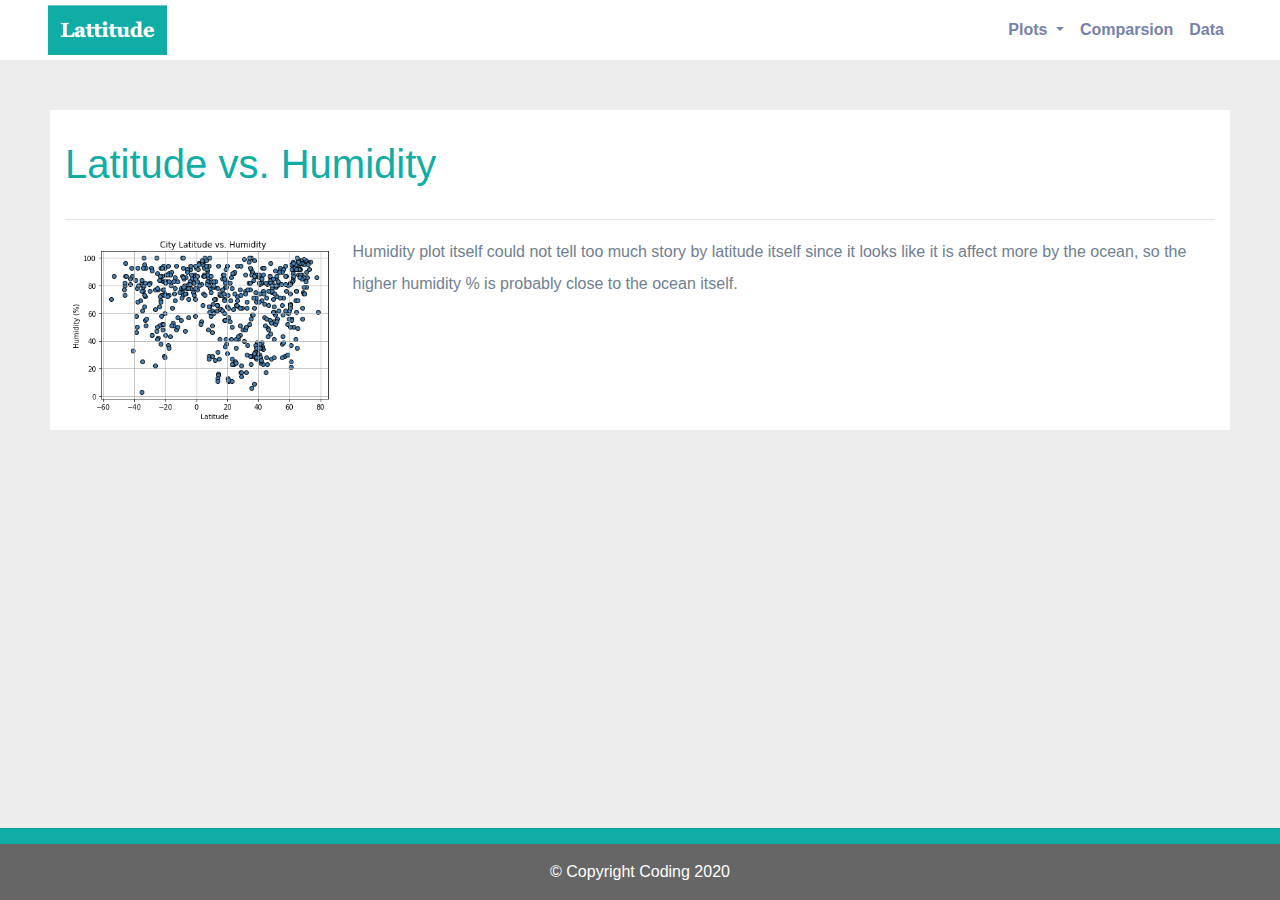
<file: humid.html>
<!DOCTYPE html>
<html lang="en">

<head>
  <meta charset="UTF-8">
  <title>Weather Visualization Dashboard</title>

  <link rel="stylesheet" href="https://stackpath.bootstrapcdn.com/bootstrap/4.3.1/css/bootstrap.min.css" integrity="sha384-ggOyR0iXCbMQv3Xipma34MD+dH/1fQ784/j6cY/iJTQUOhcWr7x9JvoRxT2MZw1T" crossorigin="anonymous">
  <link rel="stylesheet" href="style.css">

</head>

<body class="d-flex flex-column min-vh-100" style='background-color: RGB(237, 237, 237)'>


    <nav class="nav navbar-expand nav-setting pl-5 pr-5">
        <div class='container-fluid'>
            <a class="navbar-brand" href="./index.html">
                <img src="./image/logo.jpg" alt="Logo" style="height:50px;">
            </a>
        </div>
        

        <div class="collapse navbar-collapse" id="navbarResponsive">
            <ul class="navbar-nav ml-auto">

                <li class="nav-item dropdown">
                    <a class="nav-link dropdown-toggle nav-setting" href="#" id="navbarDropdown" role="button" data-toggle="dropdown" aria-haspopup="true" aria-expanded="false">
                      <strong>Plots</strong>
                    </a>
                    <div class="dropdown-menu" aria-labelledby="navbarDropdown">
                      <a class="dropdown-item" href="./temp.html" alt="Temperature">Temperature</a>
                      <a class="dropdown-item" href="./humid.html" alt="Humidity">Humidity</a>
                      <a class="dropdown-item" href="./cloud.html" alt="Cloudiness">Cloudiness</a>
                      <a class="dropdown-item" href="./wind.html" alt="Wind">Wind</a>
                    </div>
                </li>

                <li class="nav-item">
                <a class="nav-link nav-setting" href="./comparesion.html"><strong>Comparsion</strong></a>
                </li>
                <li class="nav-item">
                <a class="nav-link nav-setting" href="./data.html"><strong>Data</strong></a>
                </li>
            </ul>
          </div>

    </nav>



   
    <div class="container-fluid background">
        <div class="container-fluid box-index">
            
            <div class="row justify-content-around">
                
                <div class="col-sm-12 col-md-12 box-summary ">
                    <h1>Latitude vs. Humidity</h1>

                    <hr>

                    <p>
                
                        <img src="./image/lat_hum.png" alt="Latitude v. Humidity Plot"  class="plot-fig" />
                        
                        Humidity plot itself could not tell too much story by latitude itself since 
                        it looks like it is affect more by the ocean, so the higher humidity % is probably 
                        close to the ocean itself.
                        </br>
                    </p>
                    
                </div>


                
            </div>
        </div>
    </div>

    <div class='mt-auto'>
        <hr class='mt-auto' style='width:100%; height:15px; background-color: #0FADA6;'>
        <footer style='margin-top:-1em'>
            <div class='footer-copyright text-center py-3'>© Copyright Coding 2020</div>
        </footer>

    </div>
    


    <script src="https://code.jquery.com/jquery-3.3.1.slim.min.js" integrity="sha384-q8i/X+965DzO0rT7abK41JStQIAqVgRVzpbzo5smXKp4YfRvH+8abtTE1Pi6jizo" crossorigin="anonymous"></script>
    <script src="https://cdnjs.cloudflare.com/ajax/libs/popper.js/1.14.7/umd/popper.min.js" integrity="sha384-UO2eT0CpHqdSJQ6hJty5KVphtPhzWj9WO1clHTMGa3JDZwrnQq4sF86dIHNDz0W1" crossorigin="anonymous"></script>
    <script src="https://stackpath.bootstrapcdn.com/bootstrap/4.3.1/js/bootstrap.min.js" integrity="sha384-JjSmVgyd0p3pXB1rRibZUAYoIIy6OrQ6VrjIEaFf/nJGzIxFDsf4x0xIM+B07jRM" crossorigin="anonymous"></script>
    

</body>

</html>
</file>
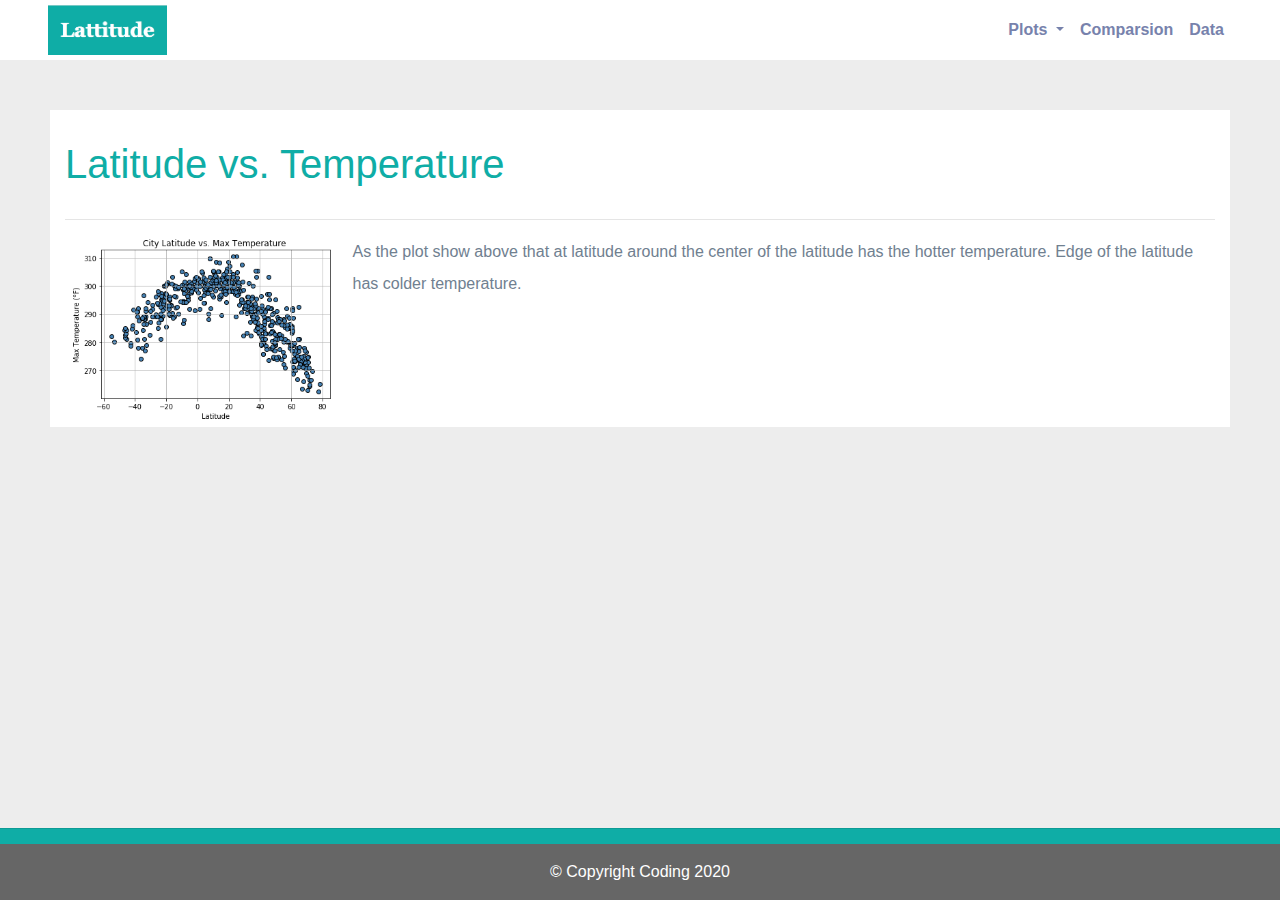
<file: temp.html>
<!DOCTYPE html>
<html lang="en">

<head>
  <meta charset="UTF-8">
  <title>Weather Visualization Dashboard</title>

  <link rel="stylesheet" href="https://stackpath.bootstrapcdn.com/bootstrap/4.3.1/css/bootstrap.min.css" integrity="sha384-ggOyR0iXCbMQv3Xipma34MD+dH/1fQ784/j6cY/iJTQUOhcWr7x9JvoRxT2MZw1T" crossorigin="anonymous">
  <link rel="stylesheet" href="style.css">

</head>

<body class="d-flex flex-column min-vh-100" style='background-color: RGB(237, 237, 237)'>


    <nav class="nav navbar-expand nav-setting pl-5 pr-5">
        <div class='container-fluid'>
            <a class="navbar-brand" href="./index.html">
                <img src="./image/logo.jpg" alt="Logo" style="height:50px;">
            </a>
        </div>
        

        <div class="collapse navbar-collapse" id="navbarResponsive">
            <ul class="navbar-nav ml-auto">

                <li class="nav-item dropdown">
                    <a class="nav-link dropdown-toggle nav-setting" href="#" id="navbarDropdown" role="button" data-toggle="dropdown" aria-haspopup="true" aria-expanded="false">
                      <strong>Plots</strong>
                    </a>
                    <div class="dropdown-menu" aria-labelledby="navbarDropdown">
                      <a class="dropdown-item" href="./temp.html" alt="Temperature">Temperature</a>
                      <a class="dropdown-item" href="./humid.html" alt="Humidity">Humidity</a>
                      <a class="dropdown-item" href="./cloud.html" alt="Cloudiness">Cloudiness</a>
                      <a class="dropdown-item" href="./wind.html" alt="Wind">Wind</a>
                    </div>
                </li>

                <li class="nav-item">
                <a class="nav-link nav-setting" href="./comparesion.html"><strong>Comparsion</strong></a>
                </li>
                <li class="nav-item">
                <a class="nav-link nav-setting" href="./data.html"><strong>Data</strong></a>
                </li>
            </ul>
          </div>

    </nav>



   
    <div class="container-fluid background">
        <div class="container-fluid box-index">
            
            <div class="row justify-content-around">
                
                <div class="col-sm-12 col-md-12 box-summary ">
                    <h1>Latitude vs. Temperature</h1>

                    <hr>

                    <p>
                
                        <img src="./image/lat_temp.png" alt="Latitude v. Temperature Plot"  class="plot-fig" />
                        
                        As the plot show above that at latitude around the center of the 
                        latitude has the hotter temperature. Edge of the latitude has colder temperature.
                        </br>
                    </p>
                    
                </div>


                
            </div>
        </div>
    </div>

    <div class='mt-auto'>
        <hr class='mt-auto' style='width:100%; height:15px; background-color: #0FADA6;'>
        <footer style='margin-top:-1em'>
            <div class='footer-copyright text-center py-3'>© Copyright Coding 2020</div>
        </footer>

    </div>
    


    <script src="https://code.jquery.com/jquery-3.3.1.slim.min.js" integrity="sha384-q8i/X+965DzO0rT7abK41JStQIAqVgRVzpbzo5smXKp4YfRvH+8abtTE1Pi6jizo" crossorigin="anonymous"></script>
    <script src="https://cdnjs.cloudflare.com/ajax/libs/popper.js/1.14.7/umd/popper.min.js" integrity="sha384-UO2eT0CpHqdSJQ6hJty5KVphtPhzWj9WO1clHTMGa3JDZwrnQq4sF86dIHNDz0W1" crossorigin="anonymous"></script>
    <script src="https://stackpath.bootstrapcdn.com/bootstrap/4.3.1/js/bootstrap.min.js" integrity="sha384-JjSmVgyd0p3pXB1rRibZUAYoIIy6OrQ6VrjIEaFf/nJGzIxFDsf4x0xIM+B07jRM" crossorigin="anonymous"></script>
    

</body>

</html>
</file>
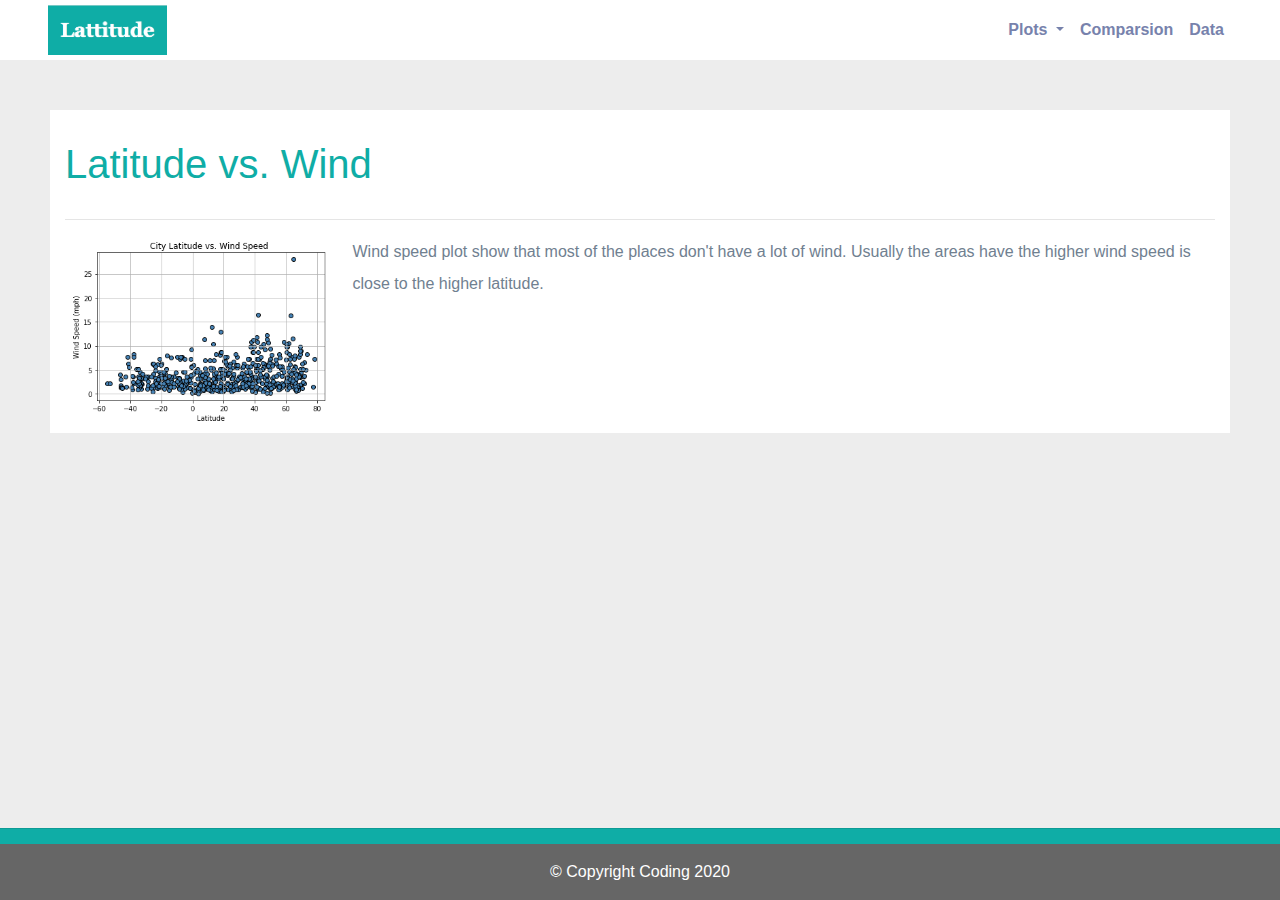
<file: wind.html>
<!DOCTYPE html>
<html lang="en">

<head>
  <meta charset="UTF-8">
  <title>Weather Visualization Dashboard</title>

  <link rel="stylesheet" href="https://stackpath.bootstrapcdn.com/bootstrap/4.3.1/css/bootstrap.min.css" integrity="sha384-ggOyR0iXCbMQv3Xipma34MD+dH/1fQ784/j6cY/iJTQUOhcWr7x9JvoRxT2MZw1T" crossorigin="anonymous">
  <link rel="stylesheet" href="style.css">

</head>

<body class="d-flex flex-column min-vh-100" style='background-color: RGB(237, 237, 237)'>


    <nav class="nav navbar-expand nav-setting pl-5 pr-5">
        <div class='container-fluid'>
            <a class="navbar-brand" href="./index.html">
                <img src="./image/logo.jpg" alt="Logo" style="height:50px;">
            </a>
        </div>
        

        <div class="collapse navbar-collapse" id="navbarResponsive">
            <ul class="navbar-nav ml-auto">

                <li class="nav-item dropdown">
                    <a class="nav-link dropdown-toggle nav-setting" href="#" id="navbarDropdown" role="button" data-toggle="dropdown" aria-haspopup="true" aria-expanded="false">
                      <strong>Plots</strong>
                    </a>
                    <div class="dropdown-menu" aria-labelledby="navbarDropdown">
                      <a class="dropdown-item" href="./temp.html" alt="Temperature">Temperature</a>
                      <a class="dropdown-item" href="./humid.html" alt="Humidity">Humidity</a>
                      <a class="dropdown-item" href="./cloud.html" alt="Cloudiness">Cloudiness</a>
                      <a class="dropdown-item" href="./wind.html" alt="Wind">Wind</a>
                    </div>
                </li>

                <li class="nav-item">
                <a class="nav-link nav-setting" href="./comparesion.html"><strong>Comparsion</strong></a>
                </li>
                <li class="nav-item">
                <a class="nav-link nav-setting" href="./data.html"><strong>Data</strong></a>
                </li>
            </ul>
          </div>

    </nav>


   
    <div class="container-fluid background">
        <div class="container-fluid box-index">
            
            <div class="row justify-content-around">
                
                <div class="col-sm-12 col-md-12 box-summary ">
                    <h1>Latitude vs. Wind</h1>

                    <hr>

                    <p>
                
                        <img src="./image/lat_wind.png" alt="Latitude v. Wind Speed Plot"  class="plot-fig" />
                        
                        Wind speed plot show that most of the places don't have a lot of wind. 
                        Usually the areas have the higher wind speed is close to the higher latitude.
                        </br>
                    </p>
                    
                </div>


                
            </div>
        </div>
    </div>

    <div class='mt-auto'>
        <hr class='mt-auto' style='width:100%; height:15px; background-color: #0FADA6;'>
        <footer style='margin-top:-1em'>
            <div class='footer-copyright text-center py-3'>© Copyright Coding 2020</div>
        </footer>

    </div>
    


    <script src="https://code.jquery.com/jquery-3.3.1.slim.min.js" integrity="sha384-q8i/X+965DzO0rT7abK41JStQIAqVgRVzpbzo5smXKp4YfRvH+8abtTE1Pi6jizo" crossorigin="anonymous"></script>
    <script src="https://cdnjs.cloudflare.com/ajax/libs/popper.js/1.14.7/umd/popper.min.js" integrity="sha384-UO2eT0CpHqdSJQ6hJty5KVphtPhzWj9WO1clHTMGa3JDZwrnQq4sF86dIHNDz0W1" crossorigin="anonymous"></script>
    <script src="https://stackpath.bootstrapcdn.com/bootstrap/4.3.1/js/bootstrap.min.js" integrity="sha384-JjSmVgyd0p3pXB1rRibZUAYoIIy6OrQ6VrjIEaFf/nJGzIxFDsf4x0xIM+B07jRM" crossorigin="anonymous"></script>
    

</body>

</html>
</file>
<file: style.css>
.nav-setting {
    background: #fff;
    color: RGB(119, 130, 172);
}



h1 {
    color: #0FADA6;
    padding-top: 30px;
    padding-bottom: 15px;
}

h2 {
    color: #0FADA6;
    padding-top: 30px;
    padding-bottom: 15px;
}

h3 {
    color: #0FADA6;
    padding-top: 30px;
    text-align: center;
}

h6 {
    color: #0FADA6;
    text-align: center;
}

.background {
    background: RGB(237, 237, 237);
}

.box-summary {
    color: #708090;
    background: #fff;
    line-height: 2;
    
}

.box-vis {
    color: #708090;
    background: #fff;
}

.box-index {
    padding: 50px 50px 50px 50px;
    background: RGB(237, 237, 237);

}

.index-fig {
    float: left;
    padding: 0 10px 0 0;
    width: 50%;

}

.plot-fig{
    float: left;
    padding: 0 10px 0 0;
    width: 25%;
}



#box-vis-btn {
    /* padding: 10px 10px 10px 10px; */
    width: 100%;
    /* height: 75%; */

}

#box-comparison {
    display: block;
  margin-left: auto;
  margin-right: auto;
    width: 50%;
    /* height: 50%; */
}

footer {
    background: RGB(102, 102, 102);
    color: #fff;
}
</file>
